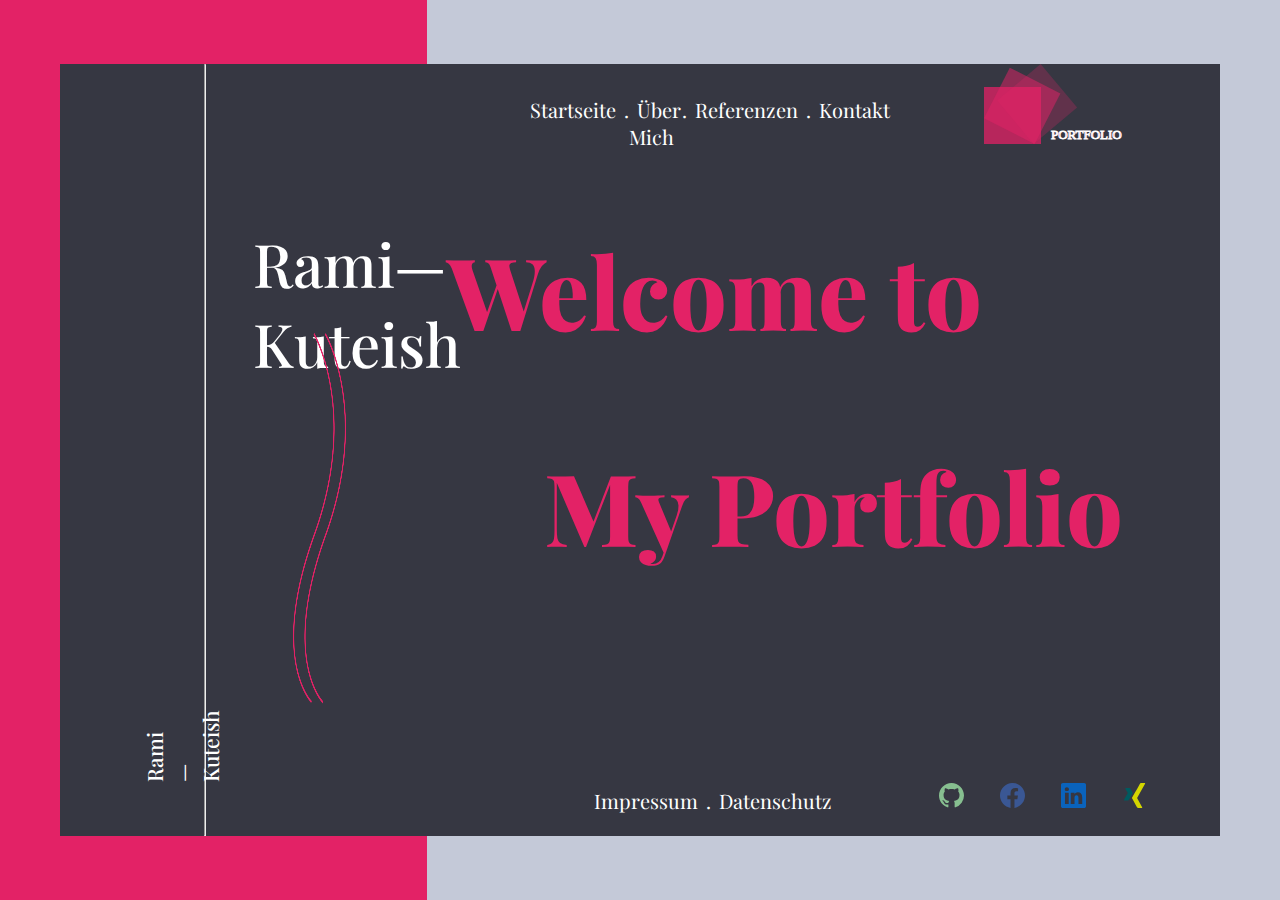
<file: index.html>
<!DOCTYPE html>
<html lang="de">

<head>
  <meta charset="UTF-8">
  <meta name="viewport" content="width=device-width, initial-scale=1.0">
  <meta name="discreption" content="portfolio">
  <title>Portfolio/Start</title>
  <link rel="icon" href="data:," />
  <link rel="stylesheet" href="./css/style.css">
</head>

<body>

  <div class="wrapper">
    <aside></aside>
    <div class="Peacoat">
      <hr>
      <header>
        <nav>
          <ul>
            <li><a href="./html/startseite.html">Startseite</a></li>
            .
            <li><a href="./html/uebermich.html">Über Mich</a></li>
            .
            <li><a href="./html/referenzen.html">Referenzen</a></li>
            .
            <li><a href="./html/kontakt.html">Kontakt</a></li>
          </ul>
        </nav>
        <div class="logo"><svg xmlns="http://www.w3.org/2000/svg" width="144" height="80" viewBox="0 0 144 80">
            <g id="Gruppe_20" data-name="Gruppe 20" transform="translate(-1600 -80)">
              <rect id="Rechteck_12" data-name="Rechteck 12" width="57" height="57" transform="translate(1600 103)"
                fill="rgba(227,34,102,0.75)" />
              <rect id="Rechteck_13" data-name="Rechteck 13" width="56.785" height="56.785"
                transform="matrix(0.891, 0.454, -0.454, 0.891, 1625.78, 83.625)" fill="rgba(227,34,102,0.5)" />
              <text id="Portfolio" transform="translate(1667 155)" fill="#e32266" stroke="#fff" stroke-width="1"
                font-size="13" font-family="MicrosoftSansSerif, Microsoft Sans Serif">
                <tspan x="0" y="0">PORTFOLIO</tspan>
              </text>
              <rect id="Rechteck_14" data-name="Rechteck 14" width="56.785" height="56.785"
                transform="translate(1656.63 80) rotate(50)" fill="rgba(227,34,102,0.25)" />
            </g>
          </svg>
        </div>
      </header>
      <div class="img"></div>
      <main>
        <p class="pgroß">Rami—<br>Kuteish</p>
        <h1>Welcome to <br><span>My Portfolio</span></h1>
        <img src="./img/line.png" alt="">
      </main>
      <footer>
        <div class="vertical-text">
          <span>Rami—</span>
          <span>Kuteish</span>
        </div>
        <ul>
          <li><a href="./html/impressum.html">Impressum</a></li>
          .
          <li><a href="./html/datenschutz.html">Datenschutz</a></li>
        </ul>
        <div class="icons">
          <a href="https://github.com/Ramikuteish-eng"><svg xmlns="http://www.w3.org/2000/svg" width="16" height="16"
              fill="currentColor" class="bi bi-github" viewBox="0 0 16 16">
              <path
                d="M8 0C3.58 0 0 3.58 0 8c0 3.54 2.29 6.53 5.47 7.59.4.07.55-.17.55-.38 0-.19-.01-.82-.01-1.49-2.01.37-2.53-.49-2.69-.94-.09-.23-.48-.94-.82-1.13-.28-.15-.68-.52-.01-.53.63-.01 1.08.58 1.23.82.72 1.21 1.87.87 2.33.66.07-.52.28-.87.51-1.07-1.78-.2-3.64-.89-3.64-3.95 0-.87.31-1.59.82-2.15-.08-.2-.36-1.02.08-2.12 0 0 .67-.21 2.2.82.64-.18 1.32-.27 2-.27s1.36.09 2 .27c1.53-1.04 2.2-.82 2.2-.82.44 1.1.16 1.92.08 2.12.51.56.82 1.27.82 2.15 0 3.07-1.87 3.75-3.65 3.95.29.25.54.73.54 1.48 0 1.07-.01 1.93-.01 2.2 0 .21.15.46.55.38A8.01 8.01 0 0 0 16 8c0-4.42-3.58-8-8-8" />
            </svg></a>
          <a href="https://facebook.com/"><svg xmlns="http://www.w3.org/2000/svg" width="16" height="16"
              fill="currentColor" class="bi bi-facebook" viewBox="0 0 16 16">
              <path
                d="M16 8.049c0-4.446-3.582-8.05-8-8.05C3.58 0-.002 3.603-.002 8.05c0 4.017 2.926 7.347 6.75 7.951v-5.625h-2.03V8.05H6.75V6.275c0-2.017 1.195-3.131 3.022-3.131.876 0 1.791.157 1.791.157v1.98h-1.009c-.993 0-1.303.621-1.303 1.258v1.51h2.218l-.354 2.326H9.25V16c3.824-.604 6.75-3.934 6.75-7.951" />
            </svg></a>
          <a href="https://www.linkedin.com/in/rami-kuteish-6aba45233/"><svg xmlns="http://www.w3.org/2000/svg"
              width="16" height="16" fill="currentColor" class="bi bi-linkedin" viewBox="0 0 16 16">
              <path
                d="M0 1.146C0 .513.526 0 1.175 0h13.65C15.474 0 16 .513 16 1.146v13.708c0 .633-.526 1.146-1.175 1.146H1.175C.526 16 0 15.487 0 14.854zm4.943 12.248V6.169H2.542v7.225zm-1.2-8.212c.837 0 1.358-.554 1.358-1.248-.015-.709-.52-1.248-1.342-1.248S2.4 3.226 2.4 3.934c0 .694.521 1.248 1.327 1.248zm4.908 8.212V9.359c0-.216.016-.432.08-.586.173-.431.568-.878 1.232-.878.869 0 1.216.662 1.216 1.634v3.865h2.401V9.25c0-2.22-1.184-3.252-2.764-3.252-1.274 0-1.845.7-2.165 1.193v.025h-.016l.016-.025V6.169h-2.4c.03.678 0 7.225 0 7.225z" />
            </svg></a>
            <a href="https://www.xing.com/profile/Rami_Kuteish/web_profiles?sc_o=navigation_profile_icon&sc_o_PropActionOrigin=navigation_neffi_100&expandNeffi=true"><svg xmlns="http://www.w3.org/2000/svg" width="2128" height="2500" viewBox="426.896 102.499 170.207 200" id="xing">
              <path fill="#005a5f" d="M442.394 142c-1.736 0-3.197.61-3.934 1.803-.76 1.231-.645 2.818.166 4.424l19.503 33.761c.033.064.033.105 0 .164l-30.648 54.084c-.799 1.592-.76 3.191 0 4.425.736 1.187 2.033 1.966 3.771 1.966h28.844c4.312 0 6.393-2.91 7.867-5.57 0 0 29.973-53.01 31.14-55.068-.118-.19-19.83-34.58-19.83-34.58-1.439-2.557-3.606-5.41-8.03-5.41h-28.849z"></path>
              <path fill="#d4d600" d="M563.574 102.501c-4.309 0-6.176 2.714-7.723 5.494 0 0-62.14 110.2-64.188 113.818.105.196 40.984 75.191 40.984 75.191 1.432 2.558 3.641 5.494 8.06 5.494h28.81c1.738 0 3.096-.654 3.828-1.843.77-1.23.748-2.857-.059-4.458l-40.664-74.295a.167.167 0 0 1 0-.189l63.863-112.92c.803-1.594.82-3.22.061-4.452-.736-1.188-2.098-1.843-3.836-1.843h-29.139v.002h.003z"></path>
            </svg>
            </a>
        </div>
      </footer>
    </div>
  </div>

</body>

</html>
</file>
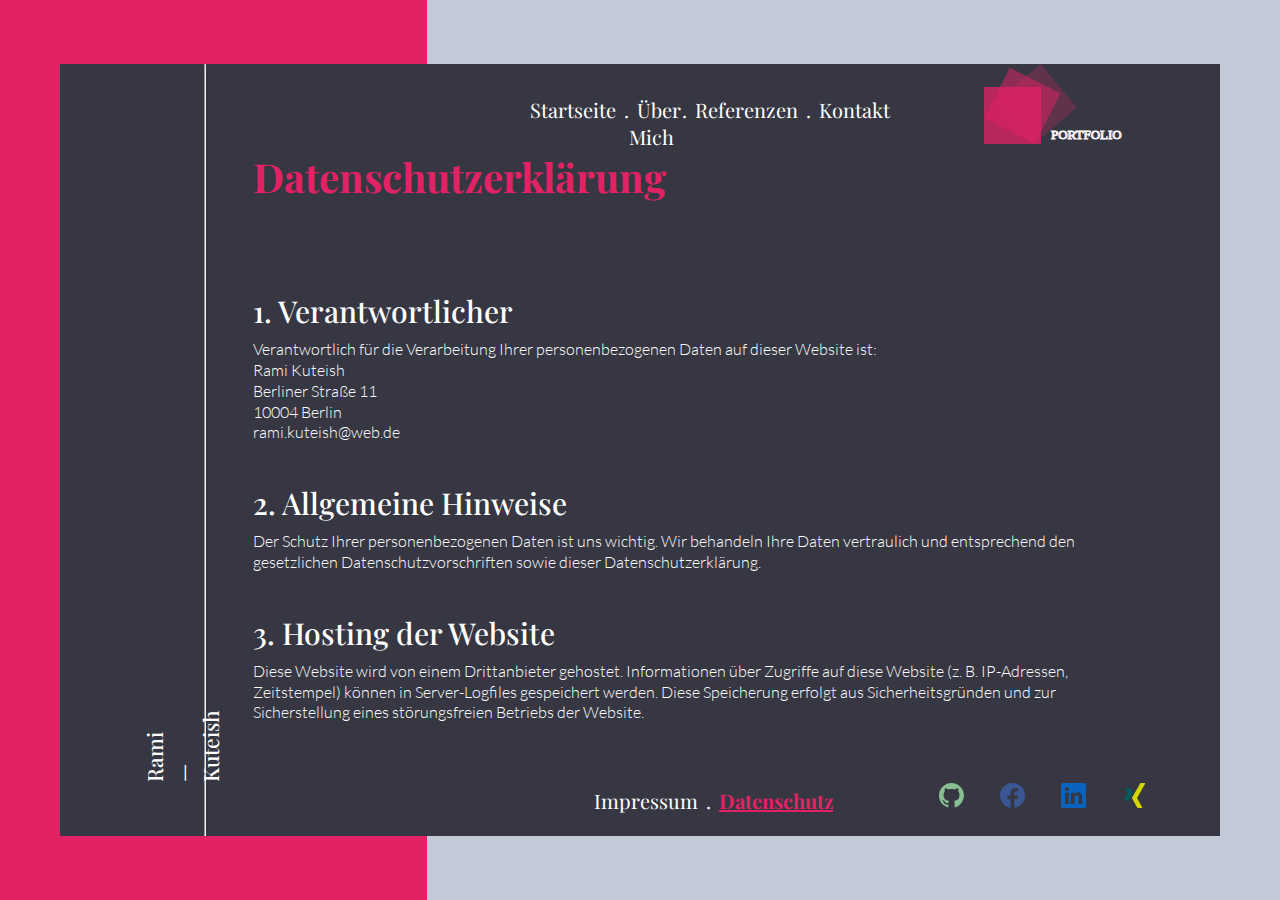
<file: html/datenschutz.html>
<!DOCTYPE html>
<html lang="de">

<head>
  <meta charset="UTF-8">
  <meta name="viewport" content="width=device-width, initial-scale=1.0">
  <meta name="discreption" content="portfolio">
  <title>Datenschutz</title>
  <link rel="stylesheet" href="../css/datenschutz.css">
</head>

<body>

  <div class="wrapper">
    <aside></aside>
    <div class="Peacoat">
      <hr>
      <header>
        <nav>
          <ul>
            <li><a href="./startseite.html">Startseite</a></li>
            .
            <li><a href="./uebermich.html">Über Mich</a></li>
            .
            <li><a href="./referenzen.html">Referenzen</a></li>
            .
            <li><a href="./kontakt.html">Kontakt</a></li>
          </ul>
        </nav>
        <div class="logo"><svg xmlns="http://www.w3.org/2000/svg" width="144" height="80" viewBox="0 0 144 80">
            <g id="Gruppe_20" data-name="Gruppe 20" transform="translate(-1600 -80)">
              <rect id="Rechteck_12" data-name="Rechteck 12" width="57" height="57" transform="translate(1600 103)"
                fill="rgba(227,34,102,0.75)" />
              <rect id="Rechteck_13" data-name="Rechteck 13" width="56.785" height="56.785"
                transform="matrix(0.891, 0.454, -0.454, 0.891, 1625.78, 83.625)" fill="rgba(227,34,102,0.5)" />
              <text id="Portfolio" transform="translate(1667 155)" fill="#e32266" stroke="#fff" stroke-width="1"
                font-size="13" font-family="MicrosoftSansSerif, Microsoft Sans Serif">
                <tspan x="0" y="0">PORTFOLIO</tspan>
              </text>
              <rect id="Rechteck_14" data-name="Rechteck 14" width="56.785" height="56.785"
                transform="translate(1656.63 80) rotate(50)" fill="rgba(227,34,102,0.25)" />
            </g>
          </svg>
        </div>
      </header>
      <main>
        <h2>Datenschutzerklärung</h2>
        <div>
          <h3>1. Verantwortlicher</h3>
          <p>Verantwortlich für die Verarbeitung Ihrer personenbezogenen Daten auf dieser Website ist: <br>
            Rami Kuteish <br>
            Berliner Straße 11 <br>
            10004 Berlin <br>
            rami.kuteish@web.de
          </p>
          <h3>2. Allgemeine Hinweise</h3>
          <p>Der Schutz Ihrer personenbezogenen Daten ist uns wichtig. Wir behandeln Ihre Daten vertraulich und
            entsprechend den gesetzlichen Datenschutzvorschriften sowie dieser Datenschutzerklärung.</p>
          <h3>3. Hosting der Website</h3>
          <p>Diese Website wird von einem Drittanbieter gehostet. Informationen über Zugriffe auf diese Website (z. B.
            IP-Adressen, Zeitstempel) können in Server-Logfiles gespeichert werden. Diese Speicherung erfolgt aus
            Sicherheitsgründen und zur Sicherstellung eines störungsfreien Betriebs der Website.</p>
          <h3>4. Verwendung von Google Fonts</h3>
          <p>Diese Website verwendet Schriftarten von "Google Fonts", einem Dienst von Google Ireland Limited, Gordon
            House, Barrow Street, Dublin 4, Irland. Beim Laden der Schriftarten wird Ihre IP-Adresse an Google
            übermittelt. Weitere Informationen zum Datenschutz von Google finden Sie unter:
            <a href="https://policies.google.com/privacy" target="_blank">https://policies.google.com/privacy</a>.</p>
          <h3>5. Kontaktformular und E-Mail-Kontakt</h3>
          <p>Wenn Sie über das Kontaktformular oder per E-Mail mit uns in Kontakt treten, speichern wir Ihre Angaben (z.
            B. Name, E-Mail-Adresse und Nachricht), um Ihre Anfrage zu bearbeiten. Diese Daten werden nicht ohne Ihre
            Einwilligung an Dritte weitergegeben und nach abgeschlossener Bearbeitung gelöscht, sofern keine
            gesetzlichen Aufbewahrungspflichten bestehen.</p>
          <h3>6. Rechte der betroffenen Personen</h3>
          <p>Sie haben das Recht:</p>
          <ul>
            <li>Auskunft über Ihre gespeicherten Daten zu erhalten (Art. 15 DSGVO).</li>
            <li>Berichtigung unrichtiger oder unvollständiger Daten zu verlangen (Art. 16 DSGVO).</li>
            <li>Löschung Ihrer Daten zu verlangen, sofern keine rechtlichen Aufbewahrungspflichten bestehen (Art. 17 DSGVO).</li>
            <li>Einschränkung der Verarbeitung zu verlangen (Art. 18 DSGVO).</li>
            <li>Widerspruch gegen die Verarbeitung Ihrer Daten einzulegen (Art. 21 DSGVO).</li>
            <li>Datenübertragbarkeit zu verlangen (Art. 20 DSGVO).</li>
          </ul>
          <p>Wenn Sie eines dieser Rechte ausüben möchten, kontaktieren Sie uns bitte unter den oben angegebenen Kontaktdaten.</p>
          <h3>7. Beschwerderecht bei einer Aufsichtsbehörde</h3>
          <p>Falls Sie der Ansicht sind, dass die Verarbeitung Ihrer Daten gegen Datenschutzgesetze verstößt, haben Sie das Recht, sich bei einer Datenschutzaufsichtsbehörde zu beschweren.</p>
          <h3>8. Änderungen der Datenschutzerklärung</h3>
          <p>Wir behalten uns vor, diese Datenschutzerklärung bei Bedarf anzupassen.</p>
        </div>
      </main>
      <footer>
        <div class="vertical-text">
          <span>Rami—</span>
          <span>Kuteish</span>
        </div>
        <ul>
          <li><a href="../html/impressum.html">Impressum</a></li>
          .
          <li><a href="../html/datenschutz.html">Datenschutz</a></li>
        </ul>
        <div class="icons">
          <a href="https://github.com/Ramikuteish-eng"><svg xmlns="http://www.w3.org/2000/svg" width="16" height="16"
              fill="currentColor" class="bi bi-github" viewBox="0 0 16 16">
              <path
                d="M8 0C3.58 0 0 3.58 0 8c0 3.54 2.29 6.53 5.47 7.59.4.07.55-.17.55-.38 0-.19-.01-.82-.01-1.49-2.01.37-2.53-.49-2.69-.94-.09-.23-.48-.94-.82-1.13-.28-.15-.68-.52-.01-.53.63-.01 1.08.58 1.23.82.72 1.21 1.87.87 2.33.66.07-.52.28-.87.51-1.07-1.78-.2-3.64-.89-3.64-3.95 0-.87.31-1.59.82-2.15-.08-.2-.36-1.02.08-2.12 0 0 .67-.21 2.2.82.64-.18 1.32-.27 2-.27s1.36.09 2 .27c1.53-1.04 2.2-.82 2.2-.82.44 1.1.16 1.92.08 2.12.51.56.82 1.27.82 2.15 0 3.07-1.87 3.75-3.65 3.95.29.25.54.73.54 1.48 0 1.07-.01 1.93-.01 2.2 0 .21.15.46.55.38A8.01 8.01 0 0 0 16 8c0-4.42-3.58-8-8-8" />
            </svg></a>
          <a href="https://facebook.com/"><svg xmlns="http://www.w3.org/2000/svg" width="16" height="16"
              fill="currentColor" class="bi bi-facebook" viewBox="0 0 16 16">
              <path
                d="M16 8.049c0-4.446-3.582-8.05-8-8.05C3.58 0-.002 3.603-.002 8.05c0 4.017 2.926 7.347 6.75 7.951v-5.625h-2.03V8.05H6.75V6.275c0-2.017 1.195-3.131 3.022-3.131.876 0 1.791.157 1.791.157v1.98h-1.009c-.993 0-1.303.621-1.303 1.258v1.51h2.218l-.354 2.326H9.25V16c3.824-.604 6.75-3.934 6.75-7.951" />
            </svg></a>
          <a href="https://www.linkedin.com/in/rami-kuteish-6aba45233/"><svg xmlns="http://www.w3.org/2000/svg"
              width="16" height="16" fill="currentColor" class="bi bi-linkedin" viewBox="0 0 16 16">
              <path
                d="M0 1.146C0 .513.526 0 1.175 0h13.65C15.474 0 16 .513 16 1.146v13.708c0 .633-.526 1.146-1.175 1.146H1.175C.526 16 0 15.487 0 14.854zm4.943 12.248V6.169H2.542v7.225zm-1.2-8.212c.837 0 1.358-.554 1.358-1.248-.015-.709-.52-1.248-1.342-1.248S2.4 3.226 2.4 3.934c0 .694.521 1.248 1.327 1.248zm4.908 8.212V9.359c0-.216.016-.432.08-.586.173-.431.568-.878 1.232-.878.869 0 1.216.662 1.216 1.634v3.865h2.401V9.25c0-2.22-1.184-3.252-2.764-3.252-1.274 0-1.845.7-2.165 1.193v.025h-.016l.016-.025V6.169h-2.4c.03.678 0 7.225 0 7.225z" />
            </svg></a>
            <a href="https://www.xing.com/profile/Rami_Kuteish/web_profiles?sc_o=navigation_profile_icon&sc_o_PropActionOrigin=navigation_neffi_100&expandNeffi=true"><svg xmlns="http://www.w3.org/2000/svg" width="2128" height="2500" viewBox="426.896 102.499 170.207 200" id="xing">
              <path fill="#005a5f" d="M442.394 142c-1.736 0-3.197.61-3.934 1.803-.76 1.231-.645 2.818.166 4.424l19.503 33.761c.033.064.033.105 0 .164l-30.648 54.084c-.799 1.592-.76 3.191 0 4.425.736 1.187 2.033 1.966 3.771 1.966h28.844c4.312 0 6.393-2.91 7.867-5.57 0 0 29.973-53.01 31.14-55.068-.118-.19-19.83-34.58-19.83-34.58-1.439-2.557-3.606-5.41-8.03-5.41h-28.849z"></path>
              <path fill="#d4d600" d="M563.574 102.501c-4.309 0-6.176 2.714-7.723 5.494 0 0-62.14 110.2-64.188 113.818.105.196 40.984 75.191 40.984 75.191 1.432 2.558 3.641 5.494 8.06 5.494h28.81c1.738 0 3.096-.654 3.828-1.843.77-1.23.748-2.857-.059-4.458l-40.664-74.295a.167.167 0 0 1 0-.189l63.863-112.92c.803-1.594.82-3.22.061-4.452-.736-1.188-2.098-1.843-3.836-1.843h-29.139v.002h.003z"></path>
            </svg>
            </a>
        </div>
      </footer>
    </div>
  </div>

</body>

</html>
</file>
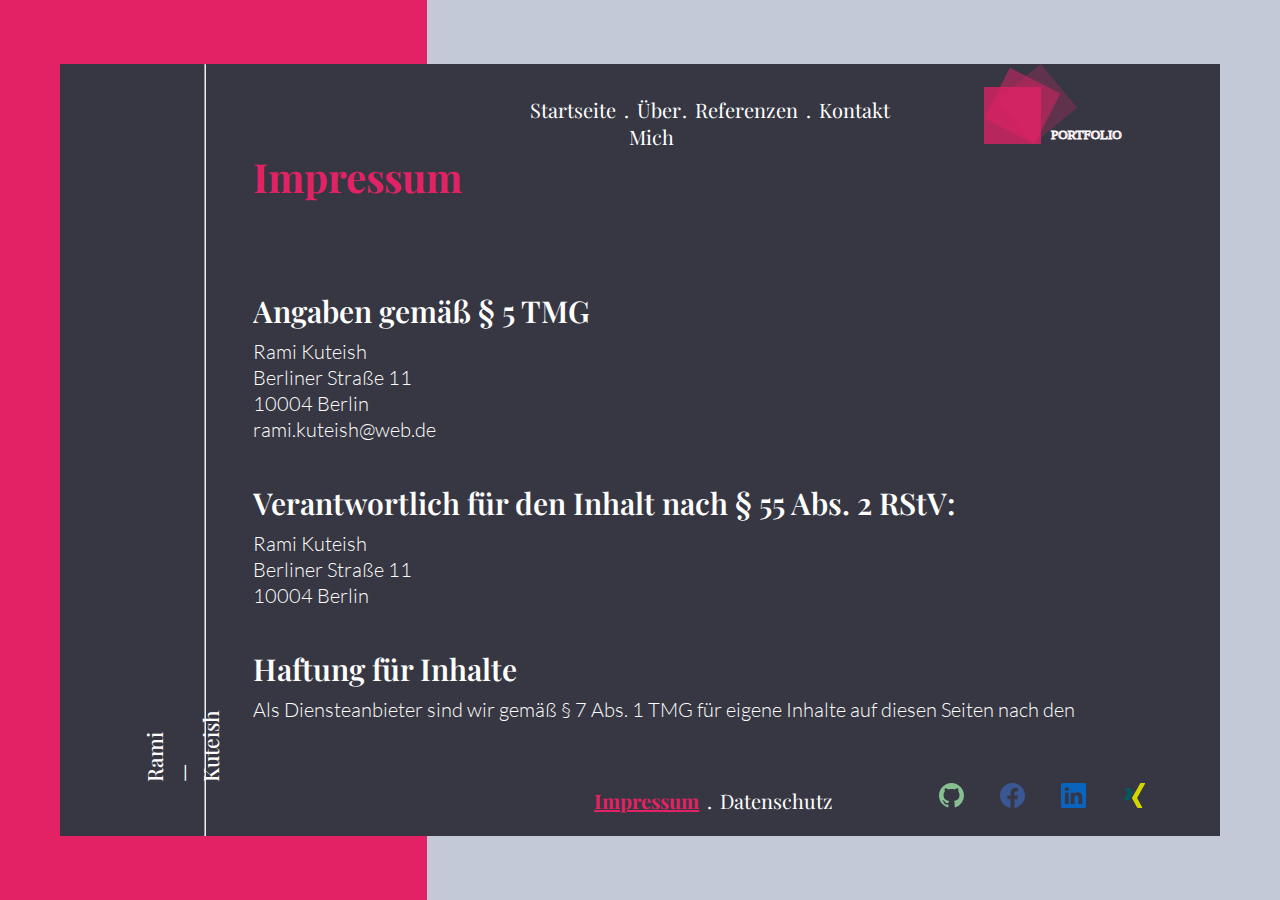
<file: html/impressum.html>
<!DOCTYPE html>
<html lang="de">

<head>
  <meta charset="UTF-8">
  <meta name="viewport" content="width=device-width, initial-scale=1.0">
  <meta name="discreption" content="portfolio">
  <title>Impressum</title>
  <link rel="stylesheet" href="../css/impressum.css">
</head>

<body>

  <div class="wrapper">
    <aside></aside>
    <div class="Peacoat">
      <hr>
      <header>
        <nav>
          <ul>
            <li><a href="./startseite.html">Startseite</a></li>
            .
            <li><a href="./uebermich.html">Über Mich</a></li>
            .
            <li><a href="./referenzen.html">Referenzen</a></li>
            .
            <li><a href="./kontakt.html">Kontakt</a></li>
          </ul>
        </nav>
        <div class="logo"><svg xmlns="http://www.w3.org/2000/svg" width="144" height="80" viewBox="0 0 144 80">
            <g id="Gruppe_20" data-name="Gruppe 20" transform="translate(-1600 -80)">
              <rect id="Rechteck_12" data-name="Rechteck 12" width="57" height="57" transform="translate(1600 103)"
                fill="rgba(227,34,102,0.75)" />
              <rect id="Rechteck_13" data-name="Rechteck 13" width="56.785" height="56.785"
                transform="matrix(0.891, 0.454, -0.454, 0.891, 1625.78, 83.625)" fill="rgba(227,34,102,0.5)" />
              <text id="Portfolio" transform="translate(1667 155)" fill="#e32266" stroke="#fff" stroke-width="1"
                font-size="13" font-family="MicrosoftSansSerif, Microsoft Sans Serif">
                <tspan x="0" y="0">PORTFOLIO</tspan>
              </text>
              <rect id="Rechteck_14" data-name="Rechteck 14" width="56.785" height="56.785"
                transform="translate(1656.63 80) rotate(50)" fill="rgba(227,34,102,0.25)" />
            </g>
          </svg>
        </div>
      </header>
      <main>
        <h2>Impressum</h2>
        <div>
          <h3>Angaben gemäß § 5 TMG</h3>
          <p>
            Rami Kuteish <br>
            Berliner Straße 11 <br>
            10004 Berlin <br>
            rami.kuteish@web.de
          </p>
          <h3>Verantwortlich für den Inhalt nach § 55 Abs. 2 RStV:</h3>
          <p>Rami Kuteish <br>
            Berliner Straße 11 <br>
            10004 Berlin
          </p>
          <h3>Haftung für Inhalte</h3>
          <p>Als Diensteanbieter sind wir gemäß § 7 Abs. 1 TMG für eigene Inhalte auf diesen Seiten nach den allgemeinen
            Gesetzen verantwortlich. Nach §§ 8 bis 10 TMG sind wir als Diensteanbieter jedoch nicht verpflichtet,
            übermittelte oder gespeicherte fremde Informationen zu überwachen oder nach Umständen zu forschen, die auf
            eine rechtswidrige Tätigkeit hinweisen.
            <br>
            Verpflichtungen zur Entfernung oder Sperrung der Nutzung von Informationen nach den allgemeinen Gesetzen
            bleiben hiervon unberührt. Eine diesbezügliche Haftung ist jedoch erst ab dem Zeitpunkt der Kenntnis einer
            konkreten Rechtsverletzung möglich. Bei Bekanntwerden von entsprechenden Rechtsverletzungen werden wir diese
            Inhalte umgehend entfernen.
          </p>
          <h3>Haftung für Links</h3>
          <p>Unser Angebot enthält Links zu externen Websites Dritter, auf deren Inhalte wir keinen Einfluss haben.
            Deshalb können wir für diese fremden Inhalte auch keine Gewähr übernehmen. Für die Inhalte der verlinkten
            Seiten ist stets der jeweilige Anbieter oder Betreiber der Seiten verantwortlich. Bei Bekanntwerden von
            Rechtsverletzungen werden wir derartige Links umgehend entfernen.</p>
          <h3>Urheberrecht</h3>
          <p>Die durch den Seitenbetreiber erstellten Inhalte und Werke auf diesen Seiten unterliegen dem deutschen
            Urheberrecht. Die Vervielfältigung, Bearbeitung, Verbreitung und jede Art der Verwertung außerhalb der
            Grenzen des Urheberrechtes bedürfen der schriftlichen Zustimmung des jeweiligen Autors bzw. Erstellers.
            Downloads und Kopien dieser Seite sind nur für den privaten, nicht kommerziellen Gebrauch gestattet.
            <br>
            Soweit die Inhalte auf dieser Seite nicht vom Betreiber erstellt wurden, werden die Urheberrechte Dritter
            beachtet. Insbesondere werden Inhalte Dritter als solche gekennzeichnet. Sollten Sie trotzdem auf eine
            Urheberrechtsverletzung aufmerksam werden, bitten wir um einen entsprechenden Hinweis. Bei Bekanntwerden von
            Rechtsverletzungen werden wir derartige Inhalte umgehend entfernen.
          </p>
        </div>
      </main>
      <footer>
        <div class="vertical-text">
          <span>Rami—</span>
          <span>Kuteish</span>
        </div>
        <ul>
          <li><a href="../html/impressum.html">Impressum</a></li>
          .
          <li><a href="../html/datenschutz.html">Datenschutz</a></li>
        </ul>
        <div class="icons">
          <a href="https://github.com/Ramikuteish-eng"><svg xmlns="http://www.w3.org/2000/svg" width="16" height="16"
              fill="currentColor" class="bi bi-github" viewBox="0 0 16 16">
              <path
                d="M8 0C3.58 0 0 3.58 0 8c0 3.54 2.29 6.53 5.47 7.59.4.07.55-.17.55-.38 0-.19-.01-.82-.01-1.49-2.01.37-2.53-.49-2.69-.94-.09-.23-.48-.94-.82-1.13-.28-.15-.68-.52-.01-.53.63-.01 1.08.58 1.23.82.72 1.21 1.87.87 2.33.66.07-.52.28-.87.51-1.07-1.78-.2-3.64-.89-3.64-3.95 0-.87.31-1.59.82-2.15-.08-.2-.36-1.02.08-2.12 0 0 .67-.21 2.2.82.64-.18 1.32-.27 2-.27s1.36.09 2 .27c1.53-1.04 2.2-.82 2.2-.82.44 1.1.16 1.92.08 2.12.51.56.82 1.27.82 2.15 0 3.07-1.87 3.75-3.65 3.95.29.25.54.73.54 1.48 0 1.07-.01 1.93-.01 2.2 0 .21.15.46.55.38A8.01 8.01 0 0 0 16 8c0-4.42-3.58-8-8-8" />
            </svg></a>
          <a href="https://facebook.com/"><svg xmlns="http://www.w3.org/2000/svg" width="16" height="16"
              fill="currentColor" class="bi bi-facebook" viewBox="0 0 16 16">
              <path
                d="M16 8.049c0-4.446-3.582-8.05-8-8.05C3.58 0-.002 3.603-.002 8.05c0 4.017 2.926 7.347 6.75 7.951v-5.625h-2.03V8.05H6.75V6.275c0-2.017 1.195-3.131 3.022-3.131.876 0 1.791.157 1.791.157v1.98h-1.009c-.993 0-1.303.621-1.303 1.258v1.51h2.218l-.354 2.326H9.25V16c3.824-.604 6.75-3.934 6.75-7.951" />
            </svg></a>
          <a href="https://www.linkedin.com/in/rami-kuteish-6aba45233/"><svg xmlns="http://www.w3.org/2000/svg"
              width="16" height="16" fill="currentColor" class="bi bi-linkedin" viewBox="0 0 16 16">
              <path
                d="M0 1.146C0 .513.526 0 1.175 0h13.65C15.474 0 16 .513 16 1.146v13.708c0 .633-.526 1.146-1.175 1.146H1.175C.526 16 0 15.487 0 14.854zm4.943 12.248V6.169H2.542v7.225zm-1.2-8.212c.837 0 1.358-.554 1.358-1.248-.015-.709-.52-1.248-1.342-1.248S2.4 3.226 2.4 3.934c0 .694.521 1.248 1.327 1.248zm4.908 8.212V9.359c0-.216.016-.432.08-.586.173-.431.568-.878 1.232-.878.869 0 1.216.662 1.216 1.634v3.865h2.401V9.25c0-2.22-1.184-3.252-2.764-3.252-1.274 0-1.845.7-2.165 1.193v.025h-.016l.016-.025V6.169h-2.4c.03.678 0 7.225 0 7.225z" />
            </svg></a>
            <a href="https://www.xing.com/profile/Rami_Kuteish/web_profiles?sc_o=navigation_profile_icon&sc_o_PropActionOrigin=navigation_neffi_100&expandNeffi=true"><svg xmlns="http://www.w3.org/2000/svg" width="2128" height="2500" viewBox="426.896 102.499 170.207 200" id="xing">
              <path fill="#005a5f" d="M442.394 142c-1.736 0-3.197.61-3.934 1.803-.76 1.231-.645 2.818.166 4.424l19.503 33.761c.033.064.033.105 0 .164l-30.648 54.084c-.799 1.592-.76 3.191 0 4.425.736 1.187 2.033 1.966 3.771 1.966h28.844c4.312 0 6.393-2.91 7.867-5.57 0 0 29.973-53.01 31.14-55.068-.118-.19-19.83-34.58-19.83-34.58-1.439-2.557-3.606-5.41-8.03-5.41h-28.849z"></path>
              <path fill="#d4d600" d="M563.574 102.501c-4.309 0-6.176 2.714-7.723 5.494 0 0-62.14 110.2-64.188 113.818.105.196 40.984 75.191 40.984 75.191 1.432 2.558 3.641 5.494 8.06 5.494h28.81c1.738 0 3.096-.654 3.828-1.843.77-1.23.748-2.857-.059-4.458l-40.664-74.295a.167.167 0 0 1 0-.189l63.863-112.92c.803-1.594.82-3.22.061-4.452-.736-1.188-2.098-1.843-3.836-1.843h-29.139v.002h.003z"></path>
            </svg>
            </a>
        </div>
      </footer>
    </div>
  </div>

</body>

</html>
</file>
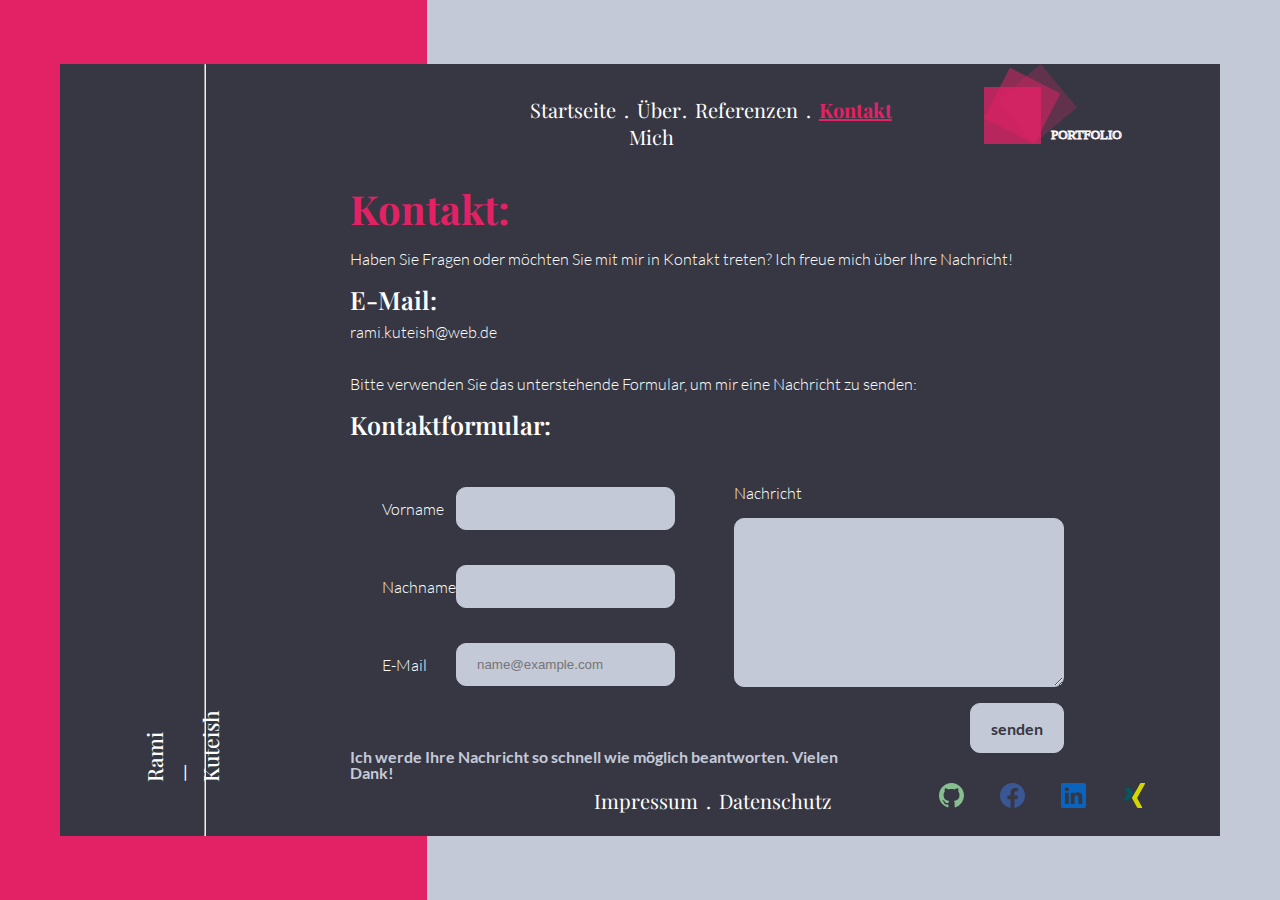
<file: html/kontakt.html>
<!DOCTYPE html>
<html lang="de">

<head>
  <meta charset="UTF-8">
  <meta name="viewport" content="width=device-width, initial-scale=1.0">
  <meta name="discreption" content="portfolio">
  <title>Kontakt</title>
  <link rel="stylesheet" href="../css/kontakt.css">
</head>

<body>

  <div class="wrapper">
    <aside></aside>
    <div class="Peacoat">
      <hr>
      <header>
        <nav>
          <ul>
            <li><a href="./startseite.html">Startseite</a></li>
            .
            <li><a href="./uebermich.html">Über Mich</a></li>
            .
            <li><a href="./referenzen.html">Referenzen</a></li>
            .
            <li><a href="./kontakt.html">Kontakt</a></li>
          </ul>
        </nav>
        <div class="logo"><svg xmlns="http://www.w3.org/2000/svg" width="144" height="80" viewBox="0 0 144 80">
            <g id="Gruppe_20" data-name="Gruppe 20" transform="translate(-1600 -80)">
              <rect id="Rechteck_12" data-name="Rechteck 12" width="57" height="57" transform="translate(1600 103)"
                fill="rgba(227,34,102,0.75)" />
              <rect id="Rechteck_13" data-name="Rechteck 13" width="56.785" height="56.785"
                transform="matrix(0.891, 0.454, -0.454, 0.891, 1625.78, 83.625)" fill="rgba(227,34,102,0.5)" />
              <text id="Portfolio" transform="translate(1667 155)" fill="#e32266" stroke="#fff" stroke-width="1"
                font-size="13" font-family="MicrosoftSansSerif, Microsoft Sans Serif">
                <tspan x="0" y="0">PORTFOLIO</tspan>
              </text>
              <rect id="Rechteck_14" data-name="Rechteck 14" width="56.785" height="56.785"
                transform="translate(1656.63 80) rotate(50)" fill="rgba(227,34,102,0.25)" />
            </g>
          </svg>
        </div>
      </header>
      <main>
        <div class="main_header">
          <h2>Kontakt:</h2>
          <p>Haben Sie Fragen oder möchten Sie mit mir in Kontakt treten? Ich freue mich über Ihre Nachricht!</p>
        </div>
        <div class="main_body">
          <h3>E-Mail:</h3>
          <p>rami.kuteish@web.de</p>
          <br><br>
          <p>Bitte verwenden Sie das unterstehende Formular, um mir eine Nachricht zu senden:</p>
          <form name="Kontaktformular" action="#" method="post">
            <h3>Kontaktformular:</h3>
            <label class="form-label" for="validationCustom01">Vorname</label>
            <input class="form-control" type="text" id="validationCustom01" name="validationCustom01" required>

            <label class="form-label" for="validationCustom02">Nachname</label>
            <input class="form-control" type="text" id="validationCustom02" name="validationCustom02" required>

            <label for="floatingInput">E-Mail</label>
            <input class="form-control" type="email" id="floatingInput" name="floatingInput" placeholder="name@example.com">

            <label class="form-label" for="exampleFormControlTextarea1">Nachricht</label>
            <textarea class="form-control" id="exampleFormControlTextarea1" name="exampleFormControlTextarea1" rows="3"></textarea>

            <button type="submit">senden</button>
            <p>Ich werde Ihre Nachricht so schnell wie möglich beantworten. Vielen Dank!</p>
          </form>
        </div>
      </main>
      <footer>
        <div class="vertical-text">
          <span>Rami—</span>
          <span>Kuteish</span>
        </div>
        <ul>
          <li><a href="../html/impressum.html">Impressum</a></li>
          .
          <li><a href="../html/datenschutz.html">Datenschutz</a></li>
        </ul>
        <div class="icons">
          <a href="https://github.com/Ramikuteish-eng"><svg xmlns="http://www.w3.org/2000/svg" width="16" height="16"
              fill="currentColor" class="bi bi-github" viewBox="0 0 16 16">
              <path
                d="M8 0C3.58 0 0 3.58 0 8c0 3.54 2.29 6.53 5.47 7.59.4.07.55-.17.55-.38 0-.19-.01-.82-.01-1.49-2.01.37-2.53-.49-2.69-.94-.09-.23-.48-.94-.82-1.13-.28-.15-.68-.52-.01-.53.63-.01 1.08.58 1.23.82.72 1.21 1.87.87 2.33.66.07-.52.28-.87.51-1.07-1.78-.2-3.64-.89-3.64-3.95 0-.87.31-1.59.82-2.15-.08-.2-.36-1.02.08-2.12 0 0 .67-.21 2.2.82.64-.18 1.32-.27 2-.27s1.36.09 2 .27c1.53-1.04 2.2-.82 2.2-.82.44 1.1.16 1.92.08 2.12.51.56.82 1.27.82 2.15 0 3.07-1.87 3.75-3.65 3.95.29.25.54.73.54 1.48 0 1.07-.01 1.93-.01 2.2 0 .21.15.46.55.38A8.01 8.01 0 0 0 16 8c0-4.42-3.58-8-8-8" />
            </svg></a>
          <a href="https://facebook.com/"><svg xmlns="http://www.w3.org/2000/svg" width="16" height="16"
              fill="currentColor" class="bi bi-facebook" viewBox="0 0 16 16">
              <path
                d="M16 8.049c0-4.446-3.582-8.05-8-8.05C3.58 0-.002 3.603-.002 8.05c0 4.017 2.926 7.347 6.75 7.951v-5.625h-2.03V8.05H6.75V6.275c0-2.017 1.195-3.131 3.022-3.131.876 0 1.791.157 1.791.157v1.98h-1.009c-.993 0-1.303.621-1.303 1.258v1.51h2.218l-.354 2.326H9.25V16c3.824-.604 6.75-3.934 6.75-7.951" />
            </svg></a>
          <a href="https://www.linkedin.com/in/rami-kuteish-6aba45233/"><svg xmlns="http://www.w3.org/2000/svg"
              width="16" height="16" fill="currentColor" class="bi bi-linkedin" viewBox="0 0 16 16">
              <path
                d="M0 1.146C0 .513.526 0 1.175 0h13.65C15.474 0 16 .513 16 1.146v13.708c0 .633-.526 1.146-1.175 1.146H1.175C.526 16 0 15.487 0 14.854zm4.943 12.248V6.169H2.542v7.225zm-1.2-8.212c.837 0 1.358-.554 1.358-1.248-.015-.709-.52-1.248-1.342-1.248S2.4 3.226 2.4 3.934c0 .694.521 1.248 1.327 1.248zm4.908 8.212V9.359c0-.216.016-.432.08-.586.173-.431.568-.878 1.232-.878.869 0 1.216.662 1.216 1.634v3.865h2.401V9.25c0-2.22-1.184-3.252-2.764-3.252-1.274 0-1.845.7-2.165 1.193v.025h-.016l.016-.025V6.169h-2.4c.03.678 0 7.225 0 7.225z" />
            </svg></a>
            <a href="https://www.xing.com/profile/Rami_Kuteish/web_profiles?sc_o=navigation_profile_icon&sc_o_PropActionOrigin=navigation_neffi_100&expandNeffi=true"><svg xmlns="http://www.w3.org/2000/svg" width="2128" height="2500" viewBox="426.896 102.499 170.207 200" id="xing">
              <path fill="#005a5f" d="M442.394 142c-1.736 0-3.197.61-3.934 1.803-.76 1.231-.645 2.818.166 4.424l19.503 33.761c.033.064.033.105 0 .164l-30.648 54.084c-.799 1.592-.76 3.191 0 4.425.736 1.187 2.033 1.966 3.771 1.966h28.844c4.312 0 6.393-2.91 7.867-5.57 0 0 29.973-53.01 31.14-55.068-.118-.19-19.83-34.58-19.83-34.58-1.439-2.557-3.606-5.41-8.03-5.41h-28.849z"></path>
              <path fill="#d4d600" d="M563.574 102.501c-4.309 0-6.176 2.714-7.723 5.494 0 0-62.14 110.2-64.188 113.818.105.196 40.984 75.191 40.984 75.191 1.432 2.558 3.641 5.494 8.06 5.494h28.81c1.738 0 3.096-.654 3.828-1.843.77-1.23.748-2.857-.059-4.458l-40.664-74.295a.167.167 0 0 1 0-.189l63.863-112.92c.803-1.594.82-3.22.061-4.452-.736-1.188-2.098-1.843-3.836-1.843h-29.139v.002h.003z"></path>
            </svg>
            </a>
        </div>
      </footer>
    </div>
  </div>

</body>

</html>
</file>
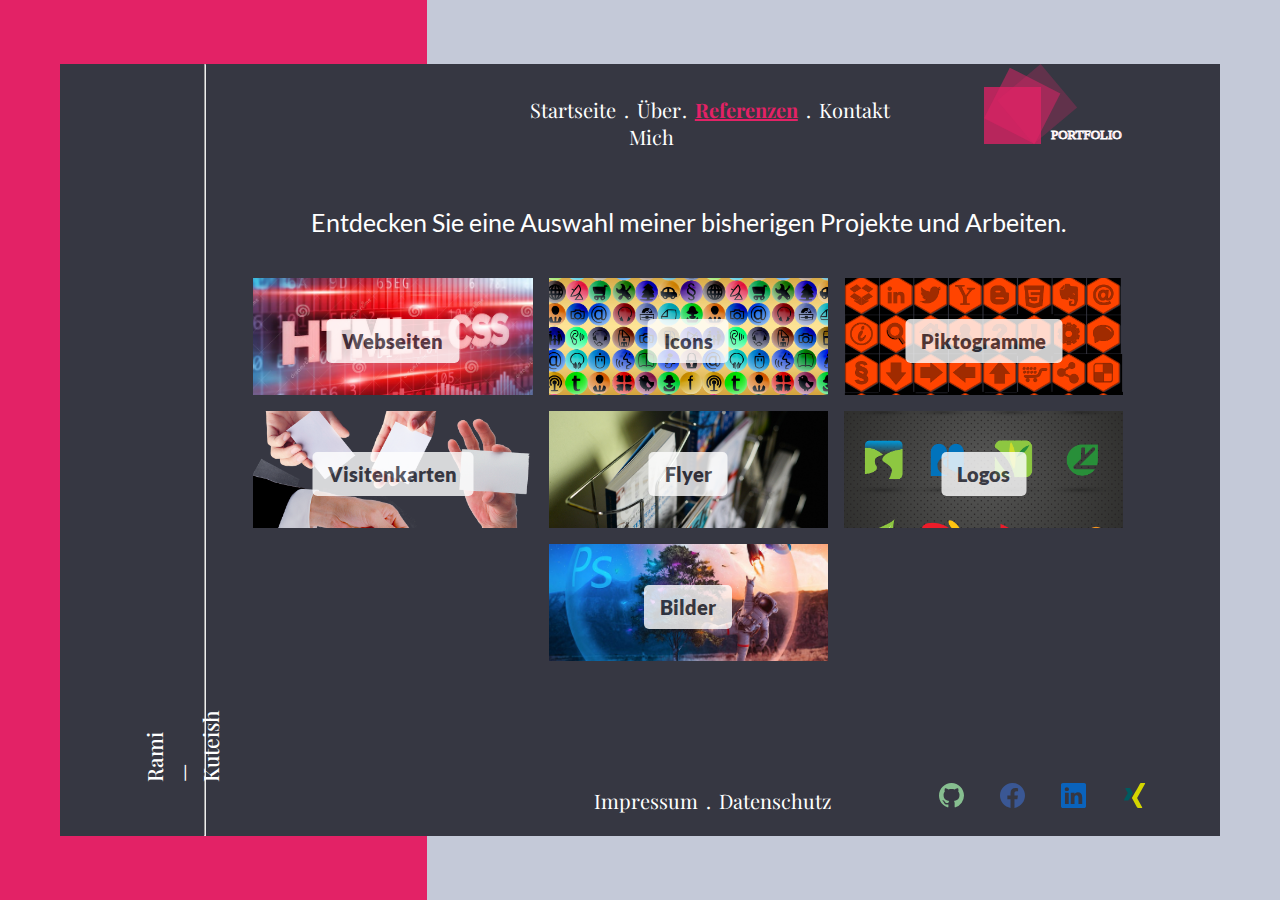
<file: html/referenzen.html>
<!DOCTYPE html>
<html lang="de">

<head>
  <meta charset="UTF-8">
  <meta name="viewport" content="width=device-width, initial-scale=1.0">
  <meta name="discreption" content="portfolio">
  <title>Referenzen</title>
  <link rel="stylesheet" href="../css/referenzen.css">
</head>

<body>

  <div class="wrapper">
    <aside></aside>
    <div class="Peacoat">
      <hr>
      <header>
        <nav>
          <ul>
            <li><a href="./startseite.html">Startseite</a></li>
            .
            <li><a href="./uebermich.html">Über Mich</a></li>
            .
            <li><a href="./referenzen.html">Referenzen</a></li>
            .
            <li><a href="./kontakt.html">Kontakt</a></li>
          </ul>
        </nav>
        <div class="logo"><svg xmlns="http://www.w3.org/2000/svg" width="144" height="80" viewBox="0 0 144 80">
            <g id="Gruppe_20" data-name="Gruppe 20" transform="translate(-1600 -80)">
              <rect id="Rechteck_12" data-name="Rechteck 12" width="57" height="57" transform="translate(1600 103)"
                fill="rgba(227,34,102,0.75)" />
              <rect id="Rechteck_13" data-name="Rechteck 13" width="56.785" height="56.785"
                transform="matrix(0.891, 0.454, -0.454, 0.891, 1625.78, 83.625)" fill="rgba(227,34,102,0.5)" />
              <text id="Portfolio" transform="translate(1667 155)" fill="#e32266" stroke="#fff" stroke-width="1"
                font-size="13" font-family="MicrosoftSansSerif, Microsoft Sans Serif">
                <tspan x="0" y="0">PORTFOLIO</tspan>
              </text>
              <rect id="Rechteck_14" data-name="Rechteck 14" width="56.785" height="56.785"
                transform="translate(1656.63 80) rotate(50)" fill="rgba(227,34,102,0.25)" />
            </g>
          </svg>
        </div>
      </header>
      <main>
        <p class="ersteSatzReferenzen">Entdecken Sie eine Auswahl meiner bisherigen Projekte und Arbeiten.</p>
        <div class="allblocke">
          <div class="wp-block-button"><a href="./referenzen/webseiten.html">Webseiten</a></div>
          <div class="wp-block-button"><a href="./referenzen/icons.html">Icons</a></div>
          <div class="wp-block-button"><a href="./referenzen/piktogrammee.html">Piktogramme</a></div>
          <div class="wp-block-button"><a href="./referenzen/visitenkarten.html">Visitenkarten</a></div>
          <div class="wp-block-button"><a href="./referenzen/flyer.html">Flyer</a></div>
          <div class="wp-block-button"><a href="./referenzen/logos.html">Logos</a></div>
          <div class="wp-block-button"><a href="./referenzen/bilder.html">Bilder</a></div>
        </div>
      </main>
      <footer>
        <div class="vertical-text">
          <span>Rami—</span>
          <span>Kuteish</span>
        </div>
        <ul>
          <li><a href="../html/impressum.html">Impressum</a></li>
          .
          <li><a href="../html/datenschutz.html">Datenschutz</a></li>
        </ul>
        <div class="icons">
          <a href="https://github.com/Ramikuteish-eng"><svg xmlns="http://www.w3.org/2000/svg" width="16" height="16"
              fill="currentColor" class="bi bi-github" viewBox="0 0 16 16">
              <path
                d="M8 0C3.58 0 0 3.58 0 8c0 3.54 2.29 6.53 5.47 7.59.4.07.55-.17.55-.38 0-.19-.01-.82-.01-1.49-2.01.37-2.53-.49-2.69-.94-.09-.23-.48-.94-.82-1.13-.28-.15-.68-.52-.01-.53.63-.01 1.08.58 1.23.82.72 1.21 1.87.87 2.33.66.07-.52.28-.87.51-1.07-1.78-.2-3.64-.89-3.64-3.95 0-.87.31-1.59.82-2.15-.08-.2-.36-1.02.08-2.12 0 0 .67-.21 2.2.82.64-.18 1.32-.27 2-.27s1.36.09 2 .27c1.53-1.04 2.2-.82 2.2-.82.44 1.1.16 1.92.08 2.12.51.56.82 1.27.82 2.15 0 3.07-1.87 3.75-3.65 3.95.29.25.54.73.54 1.48 0 1.07-.01 1.93-.01 2.2 0 .21.15.46.55.38A8.01 8.01 0 0 0 16 8c0-4.42-3.58-8-8-8" />
            </svg></a>
          <a href="https://facebook.com/"><svg xmlns="http://www.w3.org/2000/svg" width="16" height="16"
              fill="currentColor" class="bi bi-facebook" viewBox="0 0 16 16">
              <path
                d="M16 8.049c0-4.446-3.582-8.05-8-8.05C3.58 0-.002 3.603-.002 8.05c0 4.017 2.926 7.347 6.75 7.951v-5.625h-2.03V8.05H6.75V6.275c0-2.017 1.195-3.131 3.022-3.131.876 0 1.791.157 1.791.157v1.98h-1.009c-.993 0-1.303.621-1.303 1.258v1.51h2.218l-.354 2.326H9.25V16c3.824-.604 6.75-3.934 6.75-7.951" />
            </svg></a>
          <a href="https://www.linkedin.com/in/rami-kuteish-6aba45233/"><svg xmlns="http://www.w3.org/2000/svg"
              width="16" height="16" fill="currentColor" class="bi bi-linkedin" viewBox="0 0 16 16">
              <path
                d="M0 1.146C0 .513.526 0 1.175 0h13.65C15.474 0 16 .513 16 1.146v13.708c0 .633-.526 1.146-1.175 1.146H1.175C.526 16 0 15.487 0 14.854zm4.943 12.248V6.169H2.542v7.225zm-1.2-8.212c.837 0 1.358-.554 1.358-1.248-.015-.709-.52-1.248-1.342-1.248S2.4 3.226 2.4 3.934c0 .694.521 1.248 1.327 1.248zm4.908 8.212V9.359c0-.216.016-.432.08-.586.173-.431.568-.878 1.232-.878.869 0 1.216.662 1.216 1.634v3.865h2.401V9.25c0-2.22-1.184-3.252-2.764-3.252-1.274 0-1.845.7-2.165 1.193v.025h-.016l.016-.025V6.169h-2.4c.03.678 0 7.225 0 7.225z" />
            </svg></a>
          <a
            href="https://www.xing.com/profile/Rami_Kuteish/web_profiles?sc_o=navigation_profile_icon&sc_o_PropActionOrigin=navigation_neffi_100&expandNeffi=true"><svg
              xmlns="http://www.w3.org/2000/svg" width="2128" height="2500" viewBox="426.896 102.499 170.207 200"
              id="xing">
              <path fill="#005a5f"
                d="M442.394 142c-1.736 0-3.197.61-3.934 1.803-.76 1.231-.645 2.818.166 4.424l19.503 33.761c.033.064.033.105 0 .164l-30.648 54.084c-.799 1.592-.76 3.191 0 4.425.736 1.187 2.033 1.966 3.771 1.966h28.844c4.312 0 6.393-2.91 7.867-5.57 0 0 29.973-53.01 31.14-55.068-.118-.19-19.83-34.58-19.83-34.58-1.439-2.557-3.606-5.41-8.03-5.41h-28.849z">
              </path>
              <path fill="#d4d600"
                d="M563.574 102.501c-4.309 0-6.176 2.714-7.723 5.494 0 0-62.14 110.2-64.188 113.818.105.196 40.984 75.191 40.984 75.191 1.432 2.558 3.641 5.494 8.06 5.494h28.81c1.738 0 3.096-.654 3.828-1.843.77-1.23.748-2.857-.059-4.458l-40.664-74.295a.167.167 0 0 1 0-.189l63.863-112.92c.803-1.594.82-3.22.061-4.452-.736-1.188-2.098-1.843-3.836-1.843h-29.139v.002h.003z">
              </path>
            </svg>
          </a>
        </div>
      </footer>
    </div>
  </div>

</body>

</html>
</file>
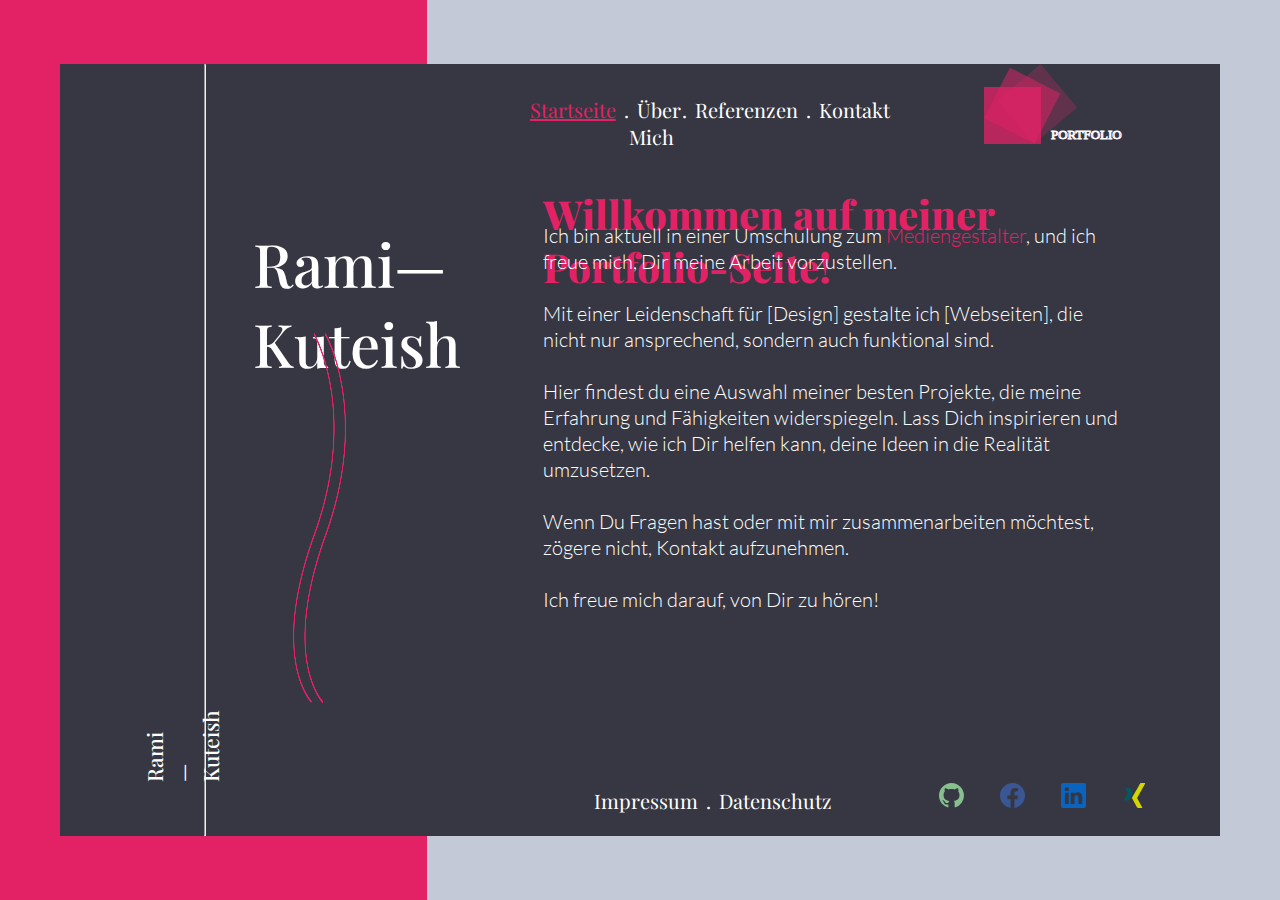
<file: html/startseite.html>
<!DOCTYPE html>
<html lang="de">

<head>
  <meta charset="UTF-8">
  <meta name="viewport" content="width=device-width, initial-scale=1.0">
  <meta name="discreption" content="portfolio">
  <title>Start</title>
  <link rel="stylesheet" href="../css/startseite.css">
</head>

<body>

  <div class="wrapper">
    <aside></aside>
    <div class="Peacoat">
      <hr>
      <header>
        <nav>
          <ul>
            <li><a href="./startseite.html">Startseite</a></li>
            .
            <li><a href="./uebermich.html">Über Mich</a></li>
            .
            <li><a href="./referenzen.html">Referenzen</a></li>
            .
            <li><a href="./kontakt.html">Kontakt</a></li>
          </ul>
        </nav>
        <div class="logo"><svg xmlns="http://www.w3.org/2000/svg" width="144" height="80" viewBox="0 0 144 80">
            <g id="Gruppe_20" data-name="Gruppe 20" transform="translate(-1600 -80)">
              <rect id="Rechteck_12" data-name="Rechteck 12" width="57" height="57" transform="translate(1600 103)"
                fill="rgba(227,34,102,0.75)" />
              <rect id="Rechteck_13" data-name="Rechteck 13" width="56.785" height="56.785"
                transform="matrix(0.891, 0.454, -0.454, 0.891, 1625.78, 83.625)" fill="rgba(227,34,102,0.5)" />
              <text id="Portfolio" transform="translate(1667 155)" fill="#e32266" stroke="#fff" stroke-width="1"
                font-size="13" font-family="MicrosoftSansSerif, Microsoft Sans Serif">
                <tspan x="0" y="0">PORTFOLIO</tspan>
              </text>
              <rect id="Rechteck_14" data-name="Rechteck 14" width="56.785" height="56.785"
                transform="translate(1656.63 80) rotate(50)" fill="rgba(227,34,102,0.25)" />
            </g>
          </svg>
        </div>
      </header>
      <main>
        <p class="pgroß">Rami—<br>Kuteish</p>
        <h1>Willkommen auf meiner Portfolio-Seite!</h1>
        <p class="satzmitig">
          Ich bin aktuell in einer Umschulung zum <span>Mediengestalter</span>, und ich freue mich, Dir meine Arbeit
          vorzustellen.
          <br><br>
          Mit einer Leidenschaft für [Design] gestalte ich [Webseiten], die nicht nur ansprechend, sondern auch
          funktional sind.
          <br><br>
          Hier findest du eine Auswahl meiner besten Projekte, die meine Erfahrung und Fähigkeiten widerspiegeln. Lass
          Dich inspirieren und entdecke, wie ich Dir helfen kann, deine Ideen in die Realität umzusetzen.
          <br><br>
          Wenn Du Fragen hast oder mit mir zusammenarbeiten möchtest, zögere nicht, Kontakt aufzunehmen.
          <br><br>
          Ich freue mich darauf, von Dir zu hören!
        </p>
        <img src="../img/line.png" alt="">
      </main>
      <footer>
        <div class="vertical-text">
          <span>Rami—</span>
          <span>Kuteish</span>
        </div>
        <ul>
          <li><a href="../html/impressum.html">Impressum</a></li>
          .
          <li><a href="../html/datenschutz.html">Datenschutz</a></li>
        </ul>
        <div class="icons">
          <a href="https://github.com/Ramikuteish-eng"><svg xmlns="http://www.w3.org/2000/svg" width="16" height="16"
              fill="currentColor" class="bi bi-github" viewBox="0 0 16 16">
              <path
                d="M8 0C3.58 0 0 3.58 0 8c0 3.54 2.29 6.53 5.47 7.59.4.07.55-.17.55-.38 0-.19-.01-.82-.01-1.49-2.01.37-2.53-.49-2.69-.94-.09-.23-.48-.94-.82-1.13-.28-.15-.68-.52-.01-.53.63-.01 1.08.58 1.23.82.72 1.21 1.87.87 2.33.66.07-.52.28-.87.51-1.07-1.78-.2-3.64-.89-3.64-3.95 0-.87.31-1.59.82-2.15-.08-.2-.36-1.02.08-2.12 0 0 .67-.21 2.2.82.64-.18 1.32-.27 2-.27s1.36.09 2 .27c1.53-1.04 2.2-.82 2.2-.82.44 1.1.16 1.92.08 2.12.51.56.82 1.27.82 2.15 0 3.07-1.87 3.75-3.65 3.95.29.25.54.73.54 1.48 0 1.07-.01 1.93-.01 2.2 0 .21.15.46.55.38A8.01 8.01 0 0 0 16 8c0-4.42-3.58-8-8-8" />
            </svg></a>
          <a href="https://facebook.com/"><svg xmlns="http://www.w3.org/2000/svg" width="16" height="16"
              fill="currentColor" class="bi bi-facebook" viewBox="0 0 16 16">
              <path
                d="M16 8.049c0-4.446-3.582-8.05-8-8.05C3.58 0-.002 3.603-.002 8.05c0 4.017 2.926 7.347 6.75 7.951v-5.625h-2.03V8.05H6.75V6.275c0-2.017 1.195-3.131 3.022-3.131.876 0 1.791.157 1.791.157v1.98h-1.009c-.993 0-1.303.621-1.303 1.258v1.51h2.218l-.354 2.326H9.25V16c3.824-.604 6.75-3.934 6.75-7.951" />
            </svg></a>
          <a href="https://www.linkedin.com/in/rami-kuteish-6aba45233/"><svg xmlns="http://www.w3.org/2000/svg"
              width="16" height="16" fill="currentColor" class="bi bi-linkedin" viewBox="0 0 16 16">
              <path
                d="M0 1.146C0 .513.526 0 1.175 0h13.65C15.474 0 16 .513 16 1.146v13.708c0 .633-.526 1.146-1.175 1.146H1.175C.526 16 0 15.487 0 14.854zm4.943 12.248V6.169H2.542v7.225zm-1.2-8.212c.837 0 1.358-.554 1.358-1.248-.015-.709-.52-1.248-1.342-1.248S2.4 3.226 2.4 3.934c0 .694.521 1.248 1.327 1.248zm4.908 8.212V9.359c0-.216.016-.432.08-.586.173-.431.568-.878 1.232-.878.869 0 1.216.662 1.216 1.634v3.865h2.401V9.25c0-2.22-1.184-3.252-2.764-3.252-1.274 0-1.845.7-2.165 1.193v.025h-.016l.016-.025V6.169h-2.4c.03.678 0 7.225 0 7.225z" />
            </svg></a>
          <a
            href="https://www.xing.com/profile/Rami_Kuteish/web_profiles?sc_o=navigation_profile_icon&sc_o_PropActionOrigin=navigation_neffi_100&expandNeffi=true"><svg
              xmlns="http://www.w3.org/2000/svg" width="2128" height="2500" viewBox="426.896 102.499 170.207 200"
              id="xing">
              <path fill="#005a5f"
                d="M442.394 142c-1.736 0-3.197.61-3.934 1.803-.76 1.231-.645 2.818.166 4.424l19.503 33.761c.033.064.033.105 0 .164l-30.648 54.084c-.799 1.592-.76 3.191 0 4.425.736 1.187 2.033 1.966 3.771 1.966h28.844c4.312 0 6.393-2.91 7.867-5.57 0 0 29.973-53.01 31.14-55.068-.118-.19-19.83-34.58-19.83-34.58-1.439-2.557-3.606-5.41-8.03-5.41h-28.849z">
              </path>
              <path fill="#d4d600"
                d="M563.574 102.501c-4.309 0-6.176 2.714-7.723 5.494 0 0-62.14 110.2-64.188 113.818.105.196 40.984 75.191 40.984 75.191 1.432 2.558 3.641 5.494 8.06 5.494h28.81c1.738 0 3.096-.654 3.828-1.843.77-1.23.748-2.857-.059-4.458l-40.664-74.295a.167.167 0 0 1 0-.189l63.863-112.92c.803-1.594.82-3.22.061-4.452-.736-1.188-2.098-1.843-3.836-1.843h-29.139v.002h.003z">
              </path>
            </svg>
          </a>
        </div>
      </footer>
    </div>
  </div>
</body>

</html>
</file>
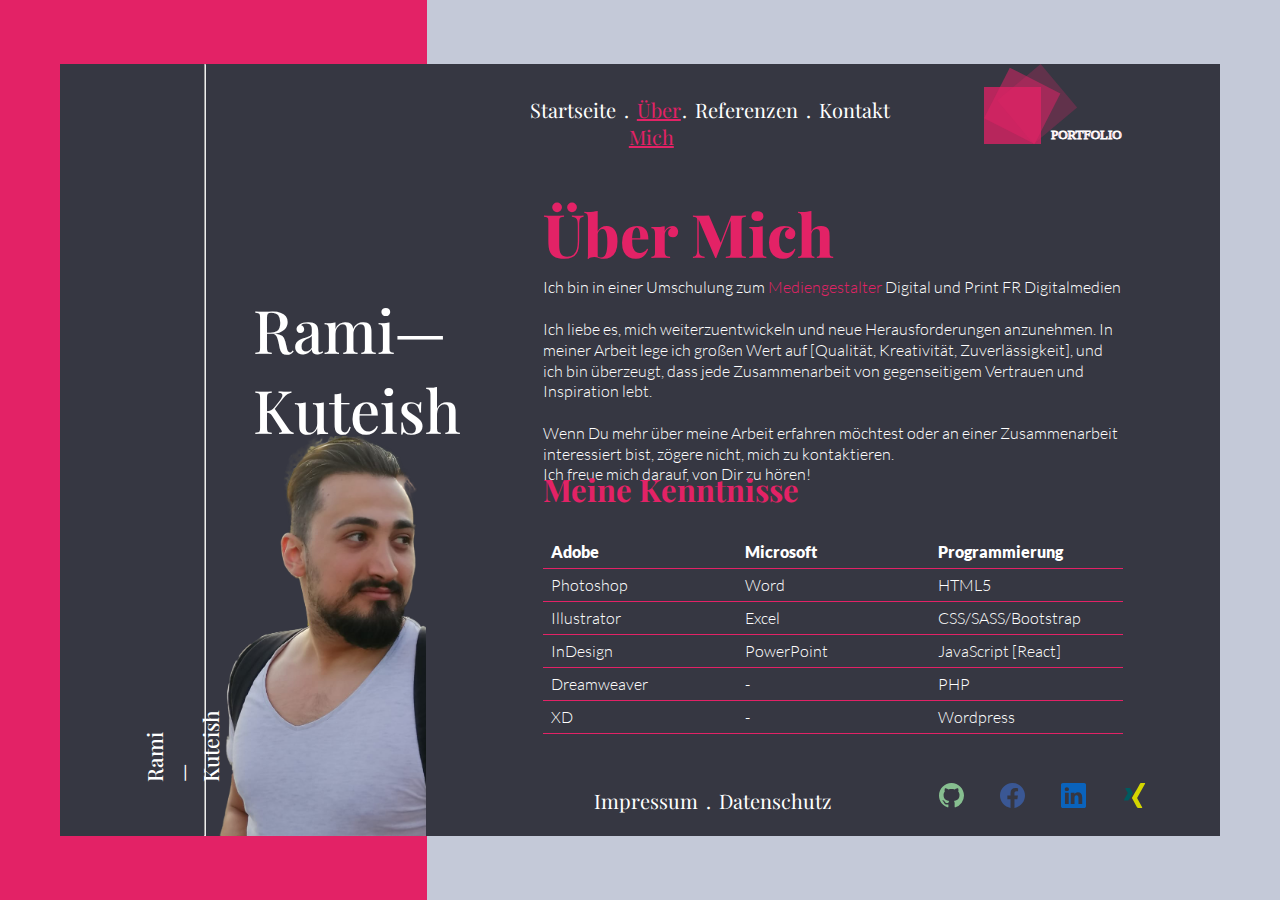
<file: html/uebermich.html>
<!DOCTYPE html>
<html lang="de">

<head>
  <meta charset="UTF-8">
  <meta name="viewport" content="width=device-width, initial-scale=1.0">
  <meta name="discreption" content="portfolio">
  <title>Über Mich</title>
  <link rel="stylesheet" href="../css/üebermich.css">
</head>

<body>

  <div class="wrapper">
    <aside></aside>
    <div class="Peacoat">
      <hr>
      <header>
        <nav>
          <ul>
            <li><a href="./startseite.html">Startseite</a></li>
            .
            <li><a href="./uebermich.html">Über Mich</a></li>
            .
            <li><a href="./referenzen.html">Referenzen</a></li>
            .
            <li><a href="./kontakt.html">Kontakt</a></li>
          </ul>
        </nav>
        <div class="logo"><svg xmlns="http://www.w3.org/2000/svg" width="144" height="80" viewBox="0 0 144 80">
            <g id="Gruppe_20" data-name="Gruppe 20" transform="translate(-1600 -80)">
              <rect id="Rechteck_12" data-name="Rechteck 12" width="57" height="57" transform="translate(1600 103)"
                fill="rgba(227,34,102,0.75)" />
              <rect id="Rechteck_13" data-name="Rechteck 13" width="56.785" height="56.785"
                transform="matrix(0.891, 0.454, -0.454, 0.891, 1625.78, 83.625)" fill="rgba(227,34,102,0.5)" />
              <text id="Portfolio" transform="translate(1667 155)" fill="#e32266" stroke="#fff" stroke-width="1"
                font-size="13" font-family="MicrosoftSansSerif, Microsoft Sans Serif">
                <tspan x="0" y="0">PORTFOLIO</tspan>
              </text>
              <rect id="Rechteck_14" data-name="Rechteck 14" width="56.785" height="56.785"
                transform="translate(1656.63 80) rotate(50)" fill="rgba(227,34,102,0.25)" />
            </g>
          </svg>
        </div>
      </header>

      <div class="img"></div>

      <main>
        <p class="pgroß">Rami—<br>Kuteish</p>
        <h1>Über Mich</h1>
        <p class="satzmitig">
          Ich bin in einer Umschulung zum <span>Mediengestalter</span> Digital und Print FR Digitalmedien
          <br><br>
          Ich liebe es, mich weiterzuentwickeln und neue Herausforderungen anzunehmen. In meiner Arbeit lege ich großen
          Wert auf [Qualität, Kreativität, Zuverlässigkeit], und ich bin überzeugt, dass jede Zusammenarbeit von
          gegenseitigem Vertrauen und Inspiration lebt.
          <br><br>
          Wenn Du mehr über meine Arbeit erfahren möchtest oder an einer Zusammenarbeit interessiert bist, zögere nicht,
          mich zu kontaktieren. <br>
          Ich freue mich darauf, von Dir zu hören!
        </p>
        <h2>Meine Kenntnisse</h2>
        <table>
          <tr>
            <th>Adobe</th>
          </tr>
          <tr>
            <td>Photoshop</td>
          </tr>
          <tr>
            <td>Illustrator</td>
          </tr>
          <tr>
            <td>InDesign</td>
          </tr>
          <tr>
            <td>Dreamweaver</td>
          </tr>
          <tr>
            <td>XD</td>
          </tr>
        </table>
        <table>
          <tr>
          <th>Microsoft</th>
          </tr>
          <tr>
            <td>Word</td>
          </tr>
          <tr>
            <td>Excel</td>
          </tr>
          <tr>
            <td>PowerPoint</td>
          </tr>
          <tr>
            <td>-</td>
          </tr>
          <tr>
            <td>-</td>
          </tr>
        </table>
        <table>
          <tr>
          <th>Programmierung</th>
          </tr>
          <tr>
            <td>HTML5</td>
          </tr>
          <tr>
            <td>CSS/SASS/Bootstrap</td>
          </tr>
          <tr>
            <td>JavaScript [React]</td>
          </tr>
          <tr>
            <td>PHP</td>
          </tr>
          <tr>
            <td>Wordpress</td>
          </tr>
        </table>
      </main>
      <footer>
        <div class="vertical-text">
          <span>Rami—</span>
          <span>Kuteish</span>
        </div>
        <ul>
          <li><a href="../html/impressum.html">Impressum</a></li>
          .
          <li><a href="../html/datenschutz.html">Datenschutz</a></li>
        </ul>
        <div class="icons">
          <a href="https://github.com/Ramikuteish-eng"><svg xmlns="http://www.w3.org/2000/svg" width="16" height="16"
              fill="currentColor" class="bi bi-github" viewBox="0 0 16 16">
              <path
                d="M8 0C3.58 0 0 3.58 0 8c0 3.54 2.29 6.53 5.47 7.59.4.07.55-.17.55-.38 0-.19-.01-.82-.01-1.49-2.01.37-2.53-.49-2.69-.94-.09-.23-.48-.94-.82-1.13-.28-.15-.68-.52-.01-.53.63-.01 1.08.58 1.23.82.72 1.21 1.87.87 2.33.66.07-.52.28-.87.51-1.07-1.78-.2-3.64-.89-3.64-3.95 0-.87.31-1.59.82-2.15-.08-.2-.36-1.02.08-2.12 0 0 .67-.21 2.2.82.64-.18 1.32-.27 2-.27s1.36.09 2 .27c1.53-1.04 2.2-.82 2.2-.82.44 1.1.16 1.92.08 2.12.51.56.82 1.27.82 2.15 0 3.07-1.87 3.75-3.65 3.95.29.25.54.73.54 1.48 0 1.07-.01 1.93-.01 2.2 0 .21.15.46.55.38A8.01 8.01 0 0 0 16 8c0-4.42-3.58-8-8-8" />
            </svg></a>
          <a href="https://facebook.com/"><svg xmlns="http://www.w3.org/2000/svg" width="16" height="16"
              fill="currentColor" class="bi bi-facebook" viewBox="0 0 16 16">
              <path
                d="M16 8.049c0-4.446-3.582-8.05-8-8.05C3.58 0-.002 3.603-.002 8.05c0 4.017 2.926 7.347 6.75 7.951v-5.625h-2.03V8.05H6.75V6.275c0-2.017 1.195-3.131 3.022-3.131.876 0 1.791.157 1.791.157v1.98h-1.009c-.993 0-1.303.621-1.303 1.258v1.51h2.218l-.354 2.326H9.25V16c3.824-.604 6.75-3.934 6.75-7.951" />
            </svg></a>
          <a href="https://www.linkedin.com/in/rami-kuteish-6aba45233/"><svg xmlns="http://www.w3.org/2000/svg"
              width="16" height="16" fill="currentColor" class="bi bi-linkedin" viewBox="0 0 16 16">
              <path
                d="M0 1.146C0 .513.526 0 1.175 0h13.65C15.474 0 16 .513 16 1.146v13.708c0 .633-.526 1.146-1.175 1.146H1.175C.526 16 0 15.487 0 14.854zm4.943 12.248V6.169H2.542v7.225zm-1.2-8.212c.837 0 1.358-.554 1.358-1.248-.015-.709-.52-1.248-1.342-1.248S2.4 3.226 2.4 3.934c0 .694.521 1.248 1.327 1.248zm4.908 8.212V9.359c0-.216.016-.432.08-.586.173-.431.568-.878 1.232-.878.869 0 1.216.662 1.216 1.634v3.865h2.401V9.25c0-2.22-1.184-3.252-2.764-3.252-1.274 0-1.845.7-2.165 1.193v.025h-.016l.016-.025V6.169h-2.4c.03.678 0 7.225 0 7.225z" />
            </svg></a>
            <a href="https://www.xing.com/profile/Rami_Kuteish/web_profiles?sc_o=navigation_profile_icon&sc_o_PropActionOrigin=navigation_neffi_100&expandNeffi=true"><svg xmlns="http://www.w3.org/2000/svg" width="2128" height="2500" viewBox="426.896 102.499 170.207 200" id="xing">
              <path fill="#005a5f" d="M442.394 142c-1.736 0-3.197.61-3.934 1.803-.76 1.231-.645 2.818.166 4.424l19.503 33.761c.033.064.033.105 0 .164l-30.648 54.084c-.799 1.592-.76 3.191 0 4.425.736 1.187 2.033 1.966 3.771 1.966h28.844c4.312 0 6.393-2.91 7.867-5.57 0 0 29.973-53.01 31.14-55.068-.118-.19-19.83-34.58-19.83-34.58-1.439-2.557-3.606-5.41-8.03-5.41h-28.849z"></path>
              <path fill="#d4d600" d="M563.574 102.501c-4.309 0-6.176 2.714-7.723 5.494 0 0-62.14 110.2-64.188 113.818.105.196 40.984 75.191 40.984 75.191 1.432 2.558 3.641 5.494 8.06 5.494h28.81c1.738 0 3.096-.654 3.828-1.843.77-1.23.748-2.857-.059-4.458l-40.664-74.295a.167.167 0 0 1 0-.189l63.863-112.92c.803-1.594.82-3.22.061-4.452-.736-1.188-2.098-1.843-3.836-1.843h-29.139v.002h.003z"></path>
            </svg>
            </a>
        </div>
      </footer>
    </div>
  </div>

</body>

</html>
</file>
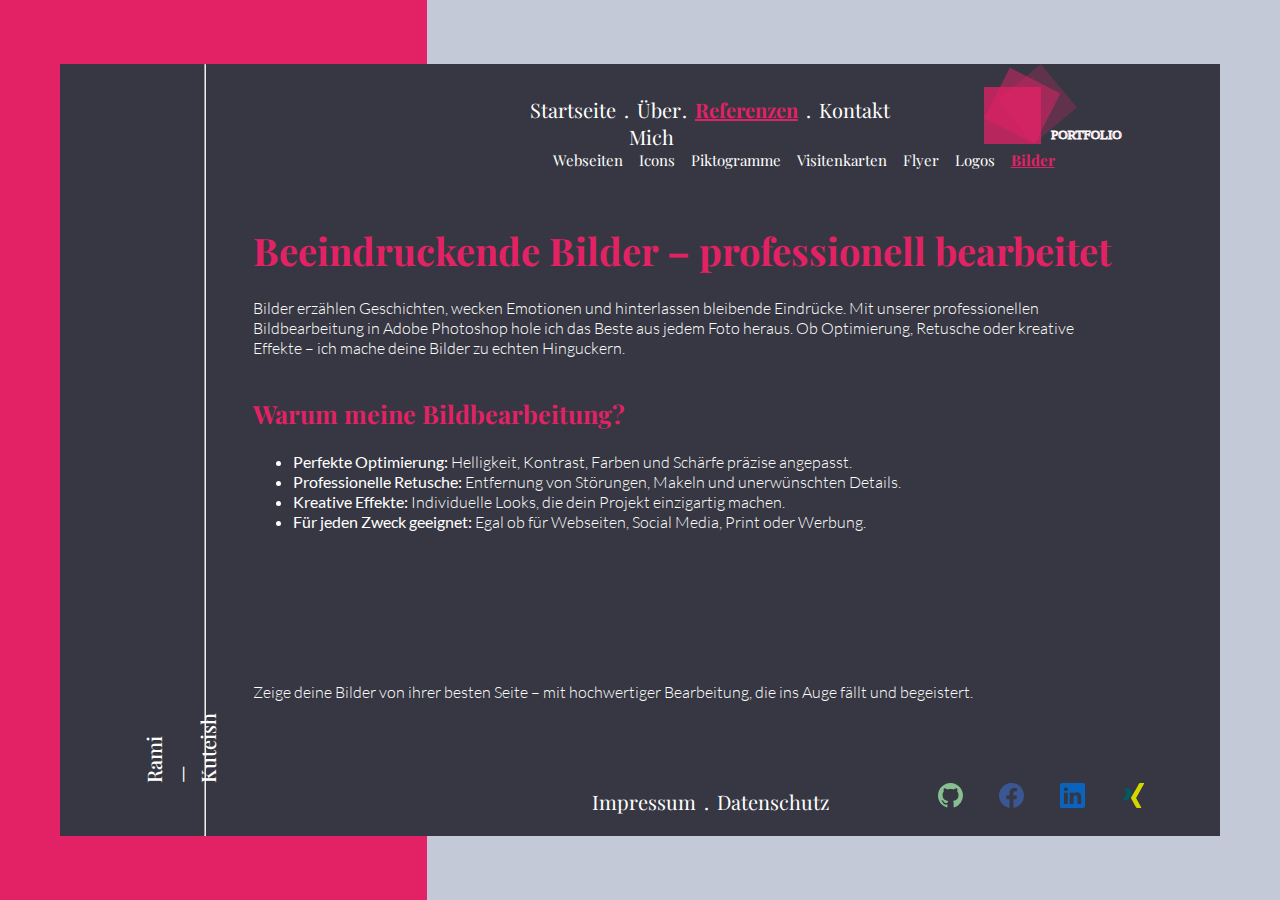
<file: html/referenzen/bilder.html>
<!DOCTYPE html>
<html lang="de">

<head>
  <meta charset="UTF-8">
  <meta name="viewport" content="width=device-width, initial-scale=1.0">
  <meta name="discreption" content="portfolio">
  <title>Bilder</title>
  <link rel="stylesheet" href="../../css/refernzen/bilder.css">
</head>

<body>

  <div class="wrapper">
    <aside></aside>
    <div class="Peacoat">
      <hr>
      <header>
        <nav>
          <ul>
            <li><a href="../startseite.html">Startseite</a></li>
            .
            <li><a href="../uebermich.html">Über Mich</a></li>
            .
            <li><a href="../referenzen.html">Referenzen</a></li>
            .
            <li><a href="../kontakt.html">Kontakt</a></li>
          </ul>
        </nav>
        <div class="logo"><svg xmlns="http://www.w3.org/2000/svg" width="144" height="80" viewBox="0 0 144 80">
            <g id="Gruppe_20" data-name="Gruppe 20" transform="translate(-1600 -80)">
              <rect id="Rechteck_12" data-name="Rechteck 12" width="57" height="57" transform="translate(1600 103)"
                fill="rgba(227,34,102,0.75)" />
              <rect id="Rechteck_13" data-name="Rechteck 13" width="56.785" height="56.785"
                transform="matrix(0.891, 0.454, -0.454, 0.891, 1625.78, 83.625)" fill="rgba(227,34,102,0.5)" />
              <text id="Portfolio" transform="translate(1667 155)" fill="#e32266" stroke="#fff" stroke-width="1"
                font-size="13" font-family="MicrosoftSansSerif, Microsoft Sans Serif">
                <tspan x="0" y="0">PORTFOLIO</tspan>
              </text>
              <rect id="Rechteck_14" data-name="Rechteck 14" width="56.785" height="56.785"
                transform="translate(1656.63 80) rotate(50)" fill="rgba(227,34,102,0.25)" />
            </g>
          </svg>
        </div>
        <div class="allblocke">
          <div class="wp-block-button"><a href="./webseiten.html">Webseiten</a></div>
          <div class="wp-block-button"><a href="./icons.html">Icons</a></div>
          <div class="wp-block-button"><a href="./piktogrammee.html">Piktogramme</a></div>
          <div class="wp-block-button"><a href="./visitenkarten.html">Visitenkarten</a></div>
          <div class="wp-block-button"><a href="./flyer.html">Flyer</a></div>
          <div class="wp-block-button"><a href="./logos.html">Logos</a></div>
          <div class="wp-block-button"><a href="./bilder.html">Bilder</a></div>
        </div>
      </header>
      <main>
        <h2>Beeindruckende Bilder – professionell bearbeitet</h2>
        <p>Bilder erzählen Geschichten, wecken Emotionen und hinterlassen bleibende Eindrücke. Mit unserer professionellen Bildbearbeitung in Adobe Photoshop hole ich das Beste aus jedem Foto heraus. Ob Optimierung, Retusche oder kreative Effekte – ich mache deine Bilder zu echten Hinguckern.</p>
        <h3><strong>Warum meine Bildbearbeitung?</strong></h3>
        <ul>
          <li><strong>Perfekte Optimierung:</strong> Helligkeit, Kontrast, Farben und Schärfe präzise angepasst.</li>
          <li><strong>Professionelle Retusche:</strong> Entfernung von Störungen, Makeln und unerwünschten Details.</li>
          <li><strong>Kreative Effekte:</strong> Individuelle Looks, die dein Projekt einzigartig machen.</li>
          <li><strong>Für jeden Zweck geeignet:</strong> Egal ob für Webseiten, Social Media, Print oder Werbung.</li>
        </ul>
        <p>Zeige deine Bilder von ihrer besten Seite – mit hochwertiger Bearbeitung, die ins Auge fällt und begeistert.</p>
      </main>
      <footer>
        <div class="vertical-text">
          <span>Rami—</span>
          <span>Kuteish</span>
        </div>
        <ul>
          <li><a href="../impressum.html">Impressum</a></li>
          .
          <li><a href="../datenschutz.html">Datenschutz</a></li>
        </ul>
        <div class="icons">
          <a href="https://github.com/Ramikuteish-eng"><svg xmlns="http://www.w3.org/2000/svg" width="16" height="16"
              fill="currentColor" class="bi bi-github" viewBox="0 0 16 16">
              <path
                d="M8 0C3.58 0 0 3.58 0 8c0 3.54 2.29 6.53 5.47 7.59.4.07.55-.17.55-.38 0-.19-.01-.82-.01-1.49-2.01.37-2.53-.49-2.69-.94-.09-.23-.48-.94-.82-1.13-.28-.15-.68-.52-.01-.53.63-.01 1.08.58 1.23.82.72 1.21 1.87.87 2.33.66.07-.52.28-.87.51-1.07-1.78-.2-3.64-.89-3.64-3.95 0-.87.31-1.59.82-2.15-.08-.2-.36-1.02.08-2.12 0 0 .67-.21 2.2.82.64-.18 1.32-.27 2-.27s1.36.09 2 .27c1.53-1.04 2.2-.82 2.2-.82.44 1.1.16 1.92.08 2.12.51.56.82 1.27.82 2.15 0 3.07-1.87 3.75-3.65 3.95.29.25.54.73.54 1.48 0 1.07-.01 1.93-.01 2.2 0 .21.15.46.55.38A8.01 8.01 0 0 0 16 8c0-4.42-3.58-8-8-8" />
            </svg></a>
          <a href="https://facebook.com/"><svg xmlns="http://www.w3.org/2000/svg" width="16" height="16"
              fill="currentColor" class="bi bi-facebook" viewBox="0 0 16 16">
              <path
                d="M16 8.049c0-4.446-3.582-8.05-8-8.05C3.58 0-.002 3.603-.002 8.05c0 4.017 2.926 7.347 6.75 7.951v-5.625h-2.03V8.05H6.75V6.275c0-2.017 1.195-3.131 3.022-3.131.876 0 1.791.157 1.791.157v1.98h-1.009c-.993 0-1.303.621-1.303 1.258v1.51h2.218l-.354 2.326H9.25V16c3.824-.604 6.75-3.934 6.75-7.951" />
            </svg></a>
          <a href="https://www.linkedin.com/in/rami-kuteish-6aba45233/"><svg xmlns="http://www.w3.org/2000/svg"
              width="16" height="16" fill="currentColor" class="bi bi-linkedin" viewBox="0 0 16 16">
              <path
                d="M0 1.146C0 .513.526 0 1.175 0h13.65C15.474 0 16 .513 16 1.146v13.708c0 .633-.526 1.146-1.175 1.146H1.175C.526 16 0 15.487 0 14.854zm4.943 12.248V6.169H2.542v7.225zm-1.2-8.212c.837 0 1.358-.554 1.358-1.248-.015-.709-.52-1.248-1.342-1.248S2.4 3.226 2.4 3.934c0 .694.521 1.248 1.327 1.248zm4.908 8.212V9.359c0-.216.016-.432.08-.586.173-.431.568-.878 1.232-.878.869 0 1.216.662 1.216 1.634v3.865h2.401V9.25c0-2.22-1.184-3.252-2.764-3.252-1.274 0-1.845.7-2.165 1.193v.025h-.016l.016-.025V6.169h-2.4c.03.678 0 7.225 0 7.225z" />
            </svg></a>
            <a href="https://www.xing.com/profile/Rami_Kuteish/web_profiles?sc_o=navigation_profile_icon&sc_o_PropActionOrigin=navigation_neffi_100&expandNeffi=true"><svg xmlns="http://www.w3.org/2000/svg" width="2128" height="2500" viewBox="426.896 102.499 170.207 200" id="xing">
              <path fill="#005a5f" d="M442.394 142c-1.736 0-3.197.61-3.934 1.803-.76 1.231-.645 2.818.166 4.424l19.503 33.761c.033.064.033.105 0 .164l-30.648 54.084c-.799 1.592-.76 3.191 0 4.425.736 1.187 2.033 1.966 3.771 1.966h28.844c4.312 0 6.393-2.91 7.867-5.57 0 0 29.973-53.01 31.14-55.068-.118-.19-19.83-34.58-19.83-34.58-1.439-2.557-3.606-5.41-8.03-5.41h-28.849z"></path>
              <path fill="#d4d600" d="M563.574 102.501c-4.309 0-6.176 2.714-7.723 5.494 0 0-62.14 110.2-64.188 113.818.105.196 40.984 75.191 40.984 75.191 1.432 2.558 3.641 5.494 8.06 5.494h28.81c1.738 0 3.096-.654 3.828-1.843.77-1.23.748-2.857-.059-4.458l-40.664-74.295a.167.167 0 0 1 0-.189l63.863-112.92c.803-1.594.82-3.22.061-4.452-.736-1.188-2.098-1.843-3.836-1.843h-29.139v.002h.003z"></path>
            </svg>
            </a>
        </div>
      </footer>
    </div>
  </div>

</body>

</html>
</file>
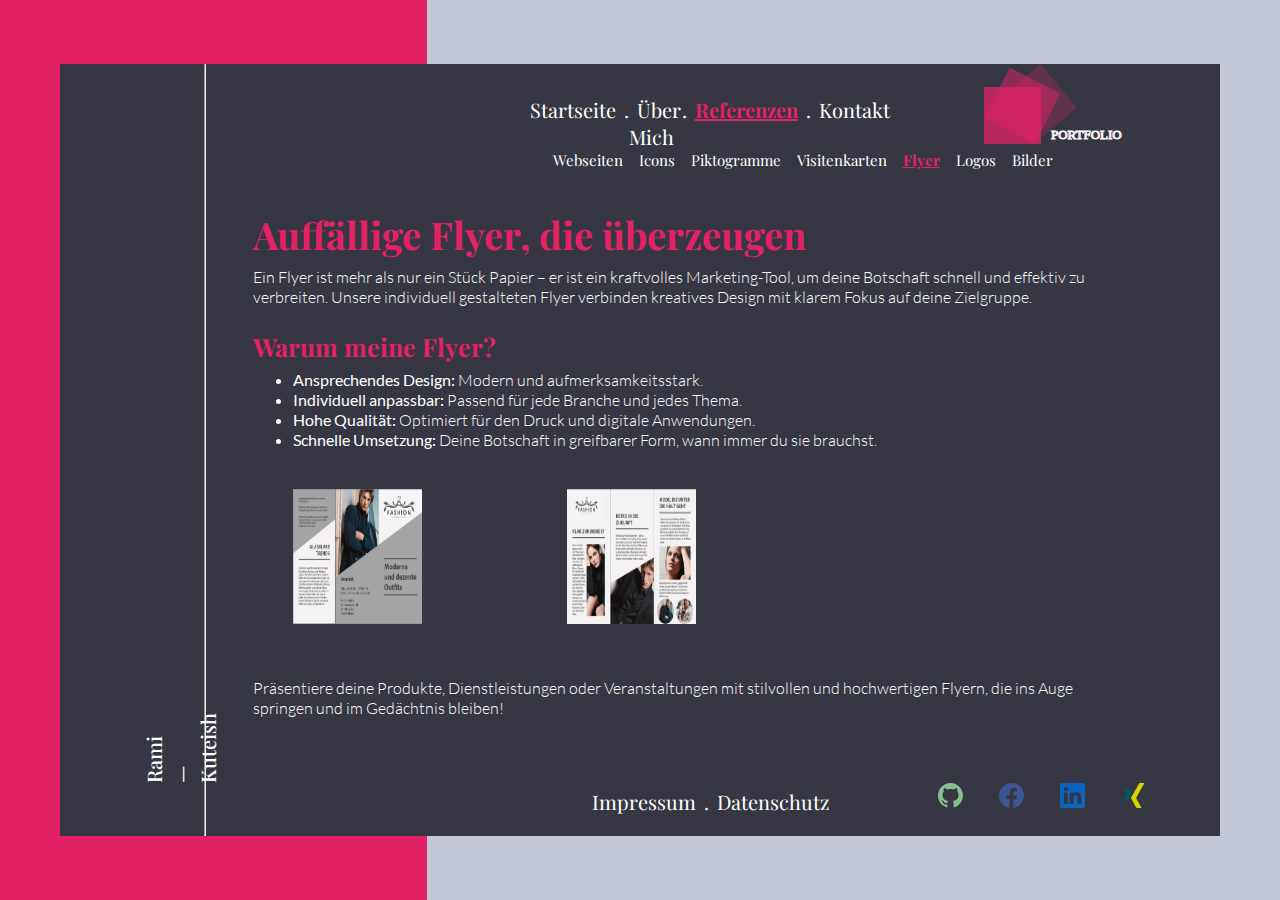
<file: html/referenzen/flyer.html>
<!DOCTYPE html>
<html lang="de">

<head>
  <meta charset="UTF-8">
  <meta name="viewport" content="width=device-width, initial-scale=1.0">
  <meta name="discreption" content="portfolio">
  <title>Flyer</title>
  <link rel="stylesheet" href="../../css/refernzen/flyer.css">
</head>

<body>

  <div class="wrapper">
    <aside></aside>
    <div class="Peacoat">
      <hr>
      <header>
        <nav>
          <ul>
            <li><a href="../startseite.html">Startseite</a></li>
            .
            <li><a href="../uebermich.html">Über Mich</a></li>
            .
            <li><a href="../referenzen.html">Referenzen</a></li>
            .
            <li><a href="../kontakt.html">Kontakt</a></li>
          </ul>
        </nav>
        <div class="logo"><svg xmlns="http://www.w3.org/2000/svg" width="144" height="80" viewBox="0 0 144 80">
            <g id="Gruppe_20" data-name="Gruppe 20" transform="translate(-1600 -80)">
              <rect id="Rechteck_12" data-name="Rechteck 12" width="57" height="57" transform="translate(1600 103)"
                fill="rgba(227,34,102,0.75)" />
              <rect id="Rechteck_13" data-name="Rechteck 13" width="56.785" height="56.785"
                transform="matrix(0.891, 0.454, -0.454, 0.891, 1625.78, 83.625)" fill="rgba(227,34,102,0.5)" />
              <text id="Portfolio" transform="translate(1667 155)" fill="#e32266" stroke="#fff" stroke-width="1"
                font-size="13" font-family="MicrosoftSansSerif, Microsoft Sans Serif">
                <tspan x="0" y="0">PORTFOLIO</tspan>
              </text>
              <rect id="Rechteck_14" data-name="Rechteck 14" width="56.785" height="56.785"
                transform="translate(1656.63 80) rotate(50)" fill="rgba(227,34,102,0.25)" />
            </g>
          </svg>
        </div>
        <div class="allblocke">
          <div class="wp-block-button"><a href="./webseiten.html">Webseiten</a></div>
          <div class="wp-block-button"><a href="./icons.html">Icons</a></div>
          <div class="wp-block-button"><a href="./piktogrammee.html">Piktogramme</a></div>
          <div class="wp-block-button"><a href="./visitenkarten.html">Visitenkarten</a></div>
          <div class="wp-block-button"><a href="./flyer.html">Flyer</a></div>
          <div class="wp-block-button"><a href="./logos.html">Logos</a></div>
          <div class="wp-block-button"><a href="./bilder.html">Bilder</a></div>
        </div>
      </header>
      <main>
        <h2>Auffällige Flyer, die überzeugen</h2>
        <p>Ein Flyer ist mehr als nur ein Stück Papier – er ist ein kraftvolles Marketing-Tool, um deine Botschaft
          schnell und effektiv zu verbreiten. Unsere individuell gestalteten Flyer verbinden kreatives Design mit klarem
          Fokus auf deine Zielgruppe.</p>
        <h3><strong>Warum meine Flyer?</strong></h3>
        <ul>
          <li><strong>Ansprechendes Design:</strong> Modern und aufmerksamkeitsstark.</li>
          <li><strong>Individuell anpassbar:</strong> Passend für jede Branche und jedes Thema.</li>
          <li><strong>Hohe Qualität:</strong> Optimiert für den Druck und digitale Anwendungen.</li>
          <li><strong>Schnelle Umsetzung:</strong> Deine Botschaft in greifbarer Form, wann immer du sie brauchst.</li>

        </ul>
        <figure class="wp-block-image size-full"><img
            src="../../img/flyer/Moderne und dezente Outfits1.JPG" alt=""
            class="wp-image-138" /></figure>
        <figure class="wp-block-image size-full"><img
            src="../../img/flyer/Moderne und dezente Outfits2.JPG" alt=""
            class="wp-image-139" /></figure>
        <p>Präsentiere deine Produkte, Dienstleistungen oder Veranstaltungen mit stilvollen und hochwertigen Flyern, die
          ins Auge springen und im Gedächtnis bleiben!</p>
      </main>
      <footer>
        <div class="vertical-text">
          <span>Rami—</span>
          <span>Kuteish</span>
        </div>
        <ul>
          <li><a href="../impressum.html">Impressum</a></li>
          .
          <li><a href="../datenschutz.html">Datenschutz</a></li>
        </ul>
        <div class="icons">
          <a href="https://github.com/Ramikuteish-eng"><svg xmlns="http://www.w3.org/2000/svg" width="16" height="16"
              fill="currentColor" class="bi bi-github" viewBox="0 0 16 16">
              <path
                d="M8 0C3.58 0 0 3.58 0 8c0 3.54 2.29 6.53 5.47 7.59.4.07.55-.17.55-.38 0-.19-.01-.82-.01-1.49-2.01.37-2.53-.49-2.69-.94-.09-.23-.48-.94-.82-1.13-.28-.15-.68-.52-.01-.53.63-.01 1.08.58 1.23.82.72 1.21 1.87.87 2.33.66.07-.52.28-.87.51-1.07-1.78-.2-3.64-.89-3.64-3.95 0-.87.31-1.59.82-2.15-.08-.2-.36-1.02.08-2.12 0 0 .67-.21 2.2.82.64-.18 1.32-.27 2-.27s1.36.09 2 .27c1.53-1.04 2.2-.82 2.2-.82.44 1.1.16 1.92.08 2.12.51.56.82 1.27.82 2.15 0 3.07-1.87 3.75-3.65 3.95.29.25.54.73.54 1.48 0 1.07-.01 1.93-.01 2.2 0 .21.15.46.55.38A8.01 8.01 0 0 0 16 8c0-4.42-3.58-8-8-8" />
            </svg></a>
          <a href="https://facebook.com/"><svg xmlns="http://www.w3.org/2000/svg" width="16" height="16"
              fill="currentColor" class="bi bi-facebook" viewBox="0 0 16 16">
              <path
                d="M16 8.049c0-4.446-3.582-8.05-8-8.05C3.58 0-.002 3.603-.002 8.05c0 4.017 2.926 7.347 6.75 7.951v-5.625h-2.03V8.05H6.75V6.275c0-2.017 1.195-3.131 3.022-3.131.876 0 1.791.157 1.791.157v1.98h-1.009c-.993 0-1.303.621-1.303 1.258v1.51h2.218l-.354 2.326H9.25V16c3.824-.604 6.75-3.934 6.75-7.951" />
            </svg></a>
          <a href="https://www.linkedin.com/in/rami-kuteish-6aba45233/"><svg xmlns="http://www.w3.org/2000/svg"
              width="16" height="16" fill="currentColor" class="bi bi-linkedin" viewBox="0 0 16 16">
              <path
                d="M0 1.146C0 .513.526 0 1.175 0h13.65C15.474 0 16 .513 16 1.146v13.708c0 .633-.526 1.146-1.175 1.146H1.175C.526 16 0 15.487 0 14.854zm4.943 12.248V6.169H2.542v7.225zm-1.2-8.212c.837 0 1.358-.554 1.358-1.248-.015-.709-.52-1.248-1.342-1.248S2.4 3.226 2.4 3.934c0 .694.521 1.248 1.327 1.248zm4.908 8.212V9.359c0-.216.016-.432.08-.586.173-.431.568-.878 1.232-.878.869 0 1.216.662 1.216 1.634v3.865h2.401V9.25c0-2.22-1.184-3.252-2.764-3.252-1.274 0-1.845.7-2.165 1.193v.025h-.016l.016-.025V6.169h-2.4c.03.678 0 7.225 0 7.225z" />
            </svg></a>
          <a
            href="https://www.xing.com/profile/Rami_Kuteish/web_profiles?sc_o=navigation_profile_icon&sc_o_PropActionOrigin=navigation_neffi_100&expandNeffi=true"><svg
              xmlns="http://www.w3.org/2000/svg" width="2128" height="2500" viewBox="426.896 102.499 170.207 200"
              id="xing">
              <path fill="#005a5f"
                d="M442.394 142c-1.736 0-3.197.61-3.934 1.803-.76 1.231-.645 2.818.166 4.424l19.503 33.761c.033.064.033.105 0 .164l-30.648 54.084c-.799 1.592-.76 3.191 0 4.425.736 1.187 2.033 1.966 3.771 1.966h28.844c4.312 0 6.393-2.91 7.867-5.57 0 0 29.973-53.01 31.14-55.068-.118-.19-19.83-34.58-19.83-34.58-1.439-2.557-3.606-5.41-8.03-5.41h-28.849z">
              </path>
              <path fill="#d4d600"
                d="M563.574 102.501c-4.309 0-6.176 2.714-7.723 5.494 0 0-62.14 110.2-64.188 113.818.105.196 40.984 75.191 40.984 75.191 1.432 2.558 3.641 5.494 8.06 5.494h28.81c1.738 0 3.096-.654 3.828-1.843.77-1.23.748-2.857-.059-4.458l-40.664-74.295a.167.167 0 0 1 0-.189l63.863-112.92c.803-1.594.82-3.22.061-4.452-.736-1.188-2.098-1.843-3.836-1.843h-29.139v.002h.003z">
              </path>
            </svg>
          </a>
        </div>
      </footer>
    </div>
  </div>

</body>

</html>
</file>
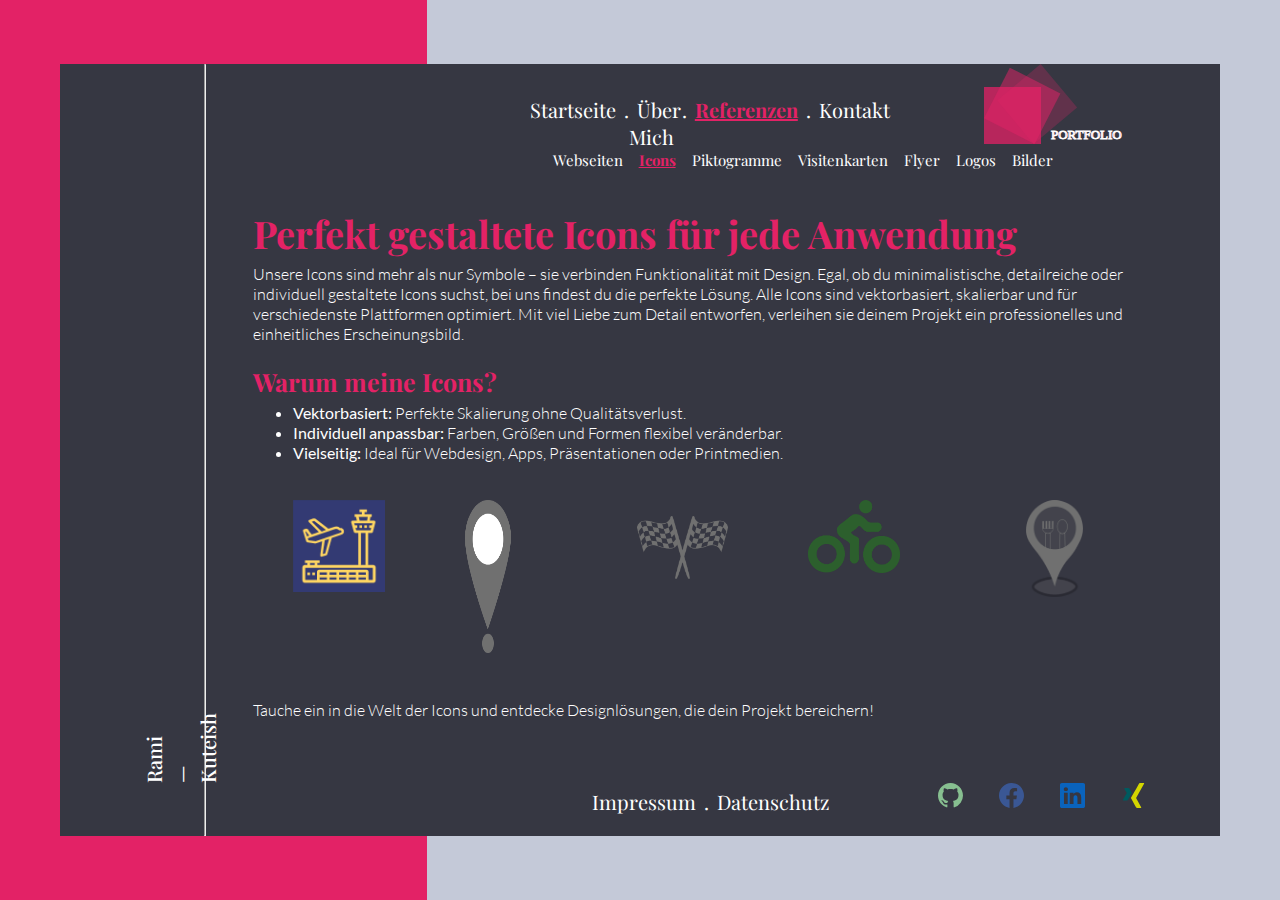
<file: html/referenzen/icons.html>
<!DOCTYPE html>
<html lang="de">

<head>
  <meta charset="UTF-8">
  <meta name="viewport" content="width=device-width, initial-scale=1.0">
  <meta name="discreption" content="portfolio">
  <title>Icons</title>
  <link rel="stylesheet" href="../../css/refernzen/icons.css">
</head>

<body>

  <div class="wrapper">
    <aside></aside>
    <div class="Peacoat">
      <hr>
      <header>
        <nav>
          <ul>
            <li><a href="../startseite.html">Startseite</a></li>
            .
            <li><a href="../uebermich.html">Über Mich</a></li>
            .
            <li><a href="../referenzen.html">Referenzen</a></li>
            .
            <li><a href="../kontakt.html">Kontakt</a></li>
          </ul>
        </nav>
        <div class="logo"><svg xmlns="http://www.w3.org/2000/svg" width="144" height="80" viewBox="0 0 144 80">
            <g id="Gruppe_20" data-name="Gruppe 20" transform="translate(-1600 -80)">
              <rect id="Rechteck_12" data-name="Rechteck 12" width="57" height="57" transform="translate(1600 103)"
                fill="rgba(227,34,102,0.75)" />
              <rect id="Rechteck_13" data-name="Rechteck 13" width="56.785" height="56.785"
                transform="matrix(0.891, 0.454, -0.454, 0.891, 1625.78, 83.625)" fill="rgba(227,34,102,0.5)" />
              <text id="Portfolio" transform="translate(1667 155)" fill="#e32266" stroke="#fff" stroke-width="1"
                font-size="13" font-family="MicrosoftSansSerif, Microsoft Sans Serif">
                <tspan x="0" y="0">PORTFOLIO</tspan>
              </text>
              <rect id="Rechteck_14" data-name="Rechteck 14" width="56.785" height="56.785"
                transform="translate(1656.63 80) rotate(50)" fill="rgba(227,34,102,0.25)" />
            </g>
          </svg>
        </div>
        <div class="allblocke">
          <div class="wp-block-button"><a href="./webseiten.html">Webseiten</a></div>
          <div class="wp-block-button"><a href="./icons.html">Icons</a></div>
          <div class="wp-block-button"><a href="./piktogrammee.html">Piktogramme</a></div>
          <div class="wp-block-button"><a href="./visitenkarten.html">Visitenkarten</a></div>
          <div class="wp-block-button"><a href="./flyer.html">Flyer</a></div>
          <div class="wp-block-button"><a href="./logos.html">Logos</a></div>
          <div class="wp-block-button"><a href="./bilder.html">Bilder</a></div>
        </div>
      </header>
      <main>
        <h2>Perfekt gestaltete Icons für jede Anwendung</h2>
        <p>Unsere Icons sind mehr als nur Symbole – sie verbinden Funktionalität mit Design. Egal, ob du
          minimalistische, detailreiche oder individuell gestaltete Icons suchst, bei uns findest du die perfekte
          Lösung.
          Alle Icons sind vektorbasiert, skalierbar und für verschiedenste Plattformen optimiert. Mit viel Liebe zum
          Detail entworfen, verleihen sie deinem Projekt ein professionelles und einheitliches Erscheinungsbild.</p>
        <h3><strong>Warum meine Icons?</strong></h3>
        <ul>
          <li><strong>Vektorbasiert:</strong> Perfekte Skalierung ohne Qualitätsverlust.</li>
          <li><strong>Individuell anpassbar:</strong> Farben, Größen und Formen flexibel veränderbar.</li>
          <li><strong>Vielseitig:</strong> Ideal für Webdesign, Apps, Präsentationen oder Printmedien.</li>
        </ul>
        <figure class="wp-block-image size-full"><img
            src="../../img/icons/Gepäck.png" alt="" class="wp-image-121" />
        </figure>
        <figure class="wp-block-image size-large is-resized"><img
            src="../../img/icons/Icon_Start.png" alt=""
            class="wp-image-161" style="width:130px;height:auto" /></figure>
        <figure class="wp-block-image size-large is-resized"><img
            src="../../img/icons/Icon_Ziel.png" alt=""
            class="wp-image-124" style="width:203px;height:auto" /></figure>
        <figure class="wp-block-image size-large is-resized"><img
            src="../../img/icons/Radfahren.png" alt=""
            class="wp-image-125" style="width:214px;height:auto" /></figure>
        <figure class="wp-block-image size-full is-resized"><img
            src="../../img/icons/Verpflegungspunkt.png" alt=""
            class="wp-image-126" style="width:205px;height:auto" /></figure>
        <p>Tauche ein in die Welt der Icons und entdecke Designlösungen, die dein Projekt bereichern!</p>
      </main>
      <footer>
        <div class="vertical-text">
          <span>Rami—</span>
          <span>Kuteish</span>
        </div>
        <ul>
          <li><a href="../impressum.html">Impressum</a></li>
          .
          <li><a href="../datenschutz.html">Datenschutz</a></li>
        </ul>
        <div class="icons">
          <a href="https://github.com/Ramikuteish-eng"><svg xmlns="http://www.w3.org/2000/svg" width="16" height="16"
              fill="currentColor" class="bi bi-github" viewBox="0 0 16 16">
              <path
                d="M8 0C3.58 0 0 3.58 0 8c0 3.54 2.29 6.53 5.47 7.59.4.07.55-.17.55-.38 0-.19-.01-.82-.01-1.49-2.01.37-2.53-.49-2.69-.94-.09-.23-.48-.94-.82-1.13-.28-.15-.68-.52-.01-.53.63-.01 1.08.58 1.23.82.72 1.21 1.87.87 2.33.66.07-.52.28-.87.51-1.07-1.78-.2-3.64-.89-3.64-3.95 0-.87.31-1.59.82-2.15-.08-.2-.36-1.02.08-2.12 0 0 .67-.21 2.2.82.64-.18 1.32-.27 2-.27s1.36.09 2 .27c1.53-1.04 2.2-.82 2.2-.82.44 1.1.16 1.92.08 2.12.51.56.82 1.27.82 2.15 0 3.07-1.87 3.75-3.65 3.95.29.25.54.73.54 1.48 0 1.07-.01 1.93-.01 2.2 0 .21.15.46.55.38A8.01 8.01 0 0 0 16 8c0-4.42-3.58-8-8-8" />
            </svg></a>
          <a href="https://facebook.com/"><svg xmlns="http://www.w3.org/2000/svg" width="16" height="16"
              fill="currentColor" class="bi bi-facebook" viewBox="0 0 16 16">
              <path
                d="M16 8.049c0-4.446-3.582-8.05-8-8.05C3.58 0-.002 3.603-.002 8.05c0 4.017 2.926 7.347 6.75 7.951v-5.625h-2.03V8.05H6.75V6.275c0-2.017 1.195-3.131 3.022-3.131.876 0 1.791.157 1.791.157v1.98h-1.009c-.993 0-1.303.621-1.303 1.258v1.51h2.218l-.354 2.326H9.25V16c3.824-.604 6.75-3.934 6.75-7.951" />
            </svg></a>
          <a href="https://www.linkedin.com/in/rami-kuteish-6aba45233/"><svg xmlns="http://www.w3.org/2000/svg"
              width="16" height="16" fill="currentColor" class="bi bi-linkedin" viewBox="0 0 16 16">
              <path
                d="M0 1.146C0 .513.526 0 1.175 0h13.65C15.474 0 16 .513 16 1.146v13.708c0 .633-.526 1.146-1.175 1.146H1.175C.526 16 0 15.487 0 14.854zm4.943 12.248V6.169H2.542v7.225zm-1.2-8.212c.837 0 1.358-.554 1.358-1.248-.015-.709-.52-1.248-1.342-1.248S2.4 3.226 2.4 3.934c0 .694.521 1.248 1.327 1.248zm4.908 8.212V9.359c0-.216.016-.432.08-.586.173-.431.568-.878 1.232-.878.869 0 1.216.662 1.216 1.634v3.865h2.401V9.25c0-2.22-1.184-3.252-2.764-3.252-1.274 0-1.845.7-2.165 1.193v.025h-.016l.016-.025V6.169h-2.4c.03.678 0 7.225 0 7.225z" />
            </svg></a>
          <a
            href="https://www.xing.com/profile/Rami_Kuteish/web_profiles?sc_o=navigation_profile_icon&sc_o_PropActionOrigin=navigation_neffi_100&expandNeffi=true"><svg
              xmlns="http://www.w3.org/2000/svg" width="2128" height="2500" viewBox="426.896 102.499 170.207 200"
              id="xing">
              <path fill="#005a5f"
                d="M442.394 142c-1.736 0-3.197.61-3.934 1.803-.76 1.231-.645 2.818.166 4.424l19.503 33.761c.033.064.033.105 0 .164l-30.648 54.084c-.799 1.592-.76 3.191 0 4.425.736 1.187 2.033 1.966 3.771 1.966h28.844c4.312 0 6.393-2.91 7.867-5.57 0 0 29.973-53.01 31.14-55.068-.118-.19-19.83-34.58-19.83-34.58-1.439-2.557-3.606-5.41-8.03-5.41h-28.849z">
              </path>
              <path fill="#d4d600"
                d="M563.574 102.501c-4.309 0-6.176 2.714-7.723 5.494 0 0-62.14 110.2-64.188 113.818.105.196 40.984 75.191 40.984 75.191 1.432 2.558 3.641 5.494 8.06 5.494h28.81c1.738 0 3.096-.654 3.828-1.843.77-1.23.748-2.857-.059-4.458l-40.664-74.295a.167.167 0 0 1 0-.189l63.863-112.92c.803-1.594.82-3.22.061-4.452-.736-1.188-2.098-1.843-3.836-1.843h-29.139v.002h.003z">
              </path>
            </svg>
          </a>
        </div>
      </footer>
    </div>
  </div>

</body>

</html>
</file>
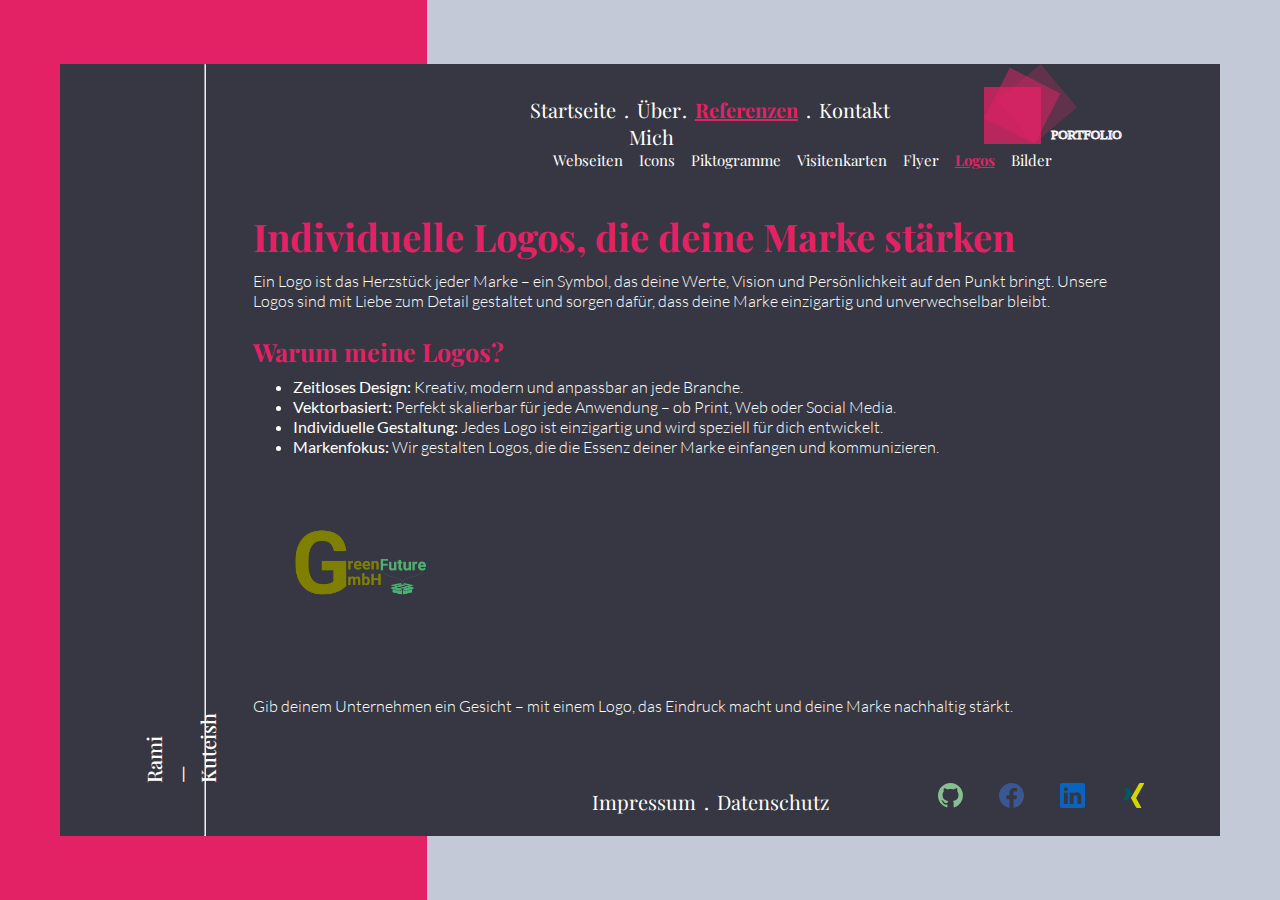
<file: html/referenzen/logos.html>
<!DOCTYPE html>
<html lang="de">

<head>
  <meta charset="UTF-8">
  <meta name="viewport" content="width=device-width, initial-scale=1.0">
  <meta name="discreption" content="portfolio">
  <title>Logos</title>
  <link rel="stylesheet" href="../../css/refernzen/logos.css">
</head>

<body>

  <div class="wrapper">
    <aside></aside>
    <div class="Peacoat">
      <hr>
      <header>
        <nav>
          <ul>
            <li><a href="../startseite.html">Startseite</a></li>
            .
            <li><a href="../uebermich.html">Über Mich</a></li>
            .
            <li><a href="../referenzen.html">Referenzen</a></li>
            .
            <li><a href="../kontakt.html">Kontakt</a></li>
          </ul>
        </nav>
        <div class="logo"><svg xmlns="http://www.w3.org/2000/svg" width="144" height="80" viewBox="0 0 144 80">
            <g id="Gruppe_20" data-name="Gruppe 20" transform="translate(-1600 -80)">
              <rect id="Rechteck_12" data-name="Rechteck 12" width="57" height="57" transform="translate(1600 103)"
                fill="rgba(227,34,102,0.75)" />
              <rect id="Rechteck_13" data-name="Rechteck 13" width="56.785" height="56.785"
                transform="matrix(0.891, 0.454, -0.454, 0.891, 1625.78, 83.625)" fill="rgba(227,34,102,0.5)" />
              <text id="Portfolio" transform="translate(1667 155)" fill="#e32266" stroke="#fff" stroke-width="1"
                font-size="13" font-family="MicrosoftSansSerif, Microsoft Sans Serif">
                <tspan x="0" y="0">PORTFOLIO</tspan>
              </text>
              <rect id="Rechteck_14" data-name="Rechteck 14" width="56.785" height="56.785"
                transform="translate(1656.63 80) rotate(50)" fill="rgba(227,34,102,0.25)" />
            </g>
          </svg>
        </div>
        <div class="allblocke">
          <div class="wp-block-button"><a href="./webseiten.html">Webseiten</a></div>
          <div class="wp-block-button"><a href="./icons.html">Icons</a></div>
          <div class="wp-block-button"><a href="./piktogrammee.html">Piktogramme</a></div>
          <div class="wp-block-button"><a href="./visitenkarten.html">Visitenkarten</a></div>
          <div class="wp-block-button"><a href="./flyer.html">Flyer</a></div>
          <div class="wp-block-button"><a href="./logos.html">Logos</a></div>
          <div class="wp-block-button"><a href="./bilder.html">Bilder</a></div>
        </div>
      </header>
      <main>
        <h2>Individuelle Logos, die deine Marke stärken</h2>
        <p>Ein Logo ist das Herzstück jeder Marke – ein Symbol, das deine Werte, Vision und Persönlichkeit auf den Punkt bringt. Unsere Logos sind mit Liebe zum Detail gestaltet und sorgen dafür, dass deine Marke einzigartig und unverwechselbar bleibt.</p>
        <h3><strong>Warum meine Logos?</strong></h3>
        <ul>
          <li><strong>Zeitloses Design:</strong> Kreativ, modern und anpassbar an jede Branche.</li>
          <li><strong>Vektorbasiert:</strong> Perfekt skalierbar für jede Anwendung – ob Print, Web oder Social Media.</li>
          <li><strong>Individuelle Gestaltung:</strong> Jedes Logo ist einzigartig und wird speziell für dich entwickelt.</li>
          <li><strong>Markenfokus:</strong> Wir gestalten Logos, die die Essenz deiner Marke einfangen und kommunizieren.</li>
        </ul>
        <figure class="wp-block-image is-resized"><img src="../../img/logos/GreenFuture GmbHHauptlogo.png" alt="" class="wp-image-147"/></figure>
        <p>Gib deinem Unternehmen ein Gesicht – mit einem Logo, das Eindruck macht und deine Marke nachhaltig stärkt.</p>
      </main>
      <footer>
        <div class="vertical-text">
          <span>Rami—</span>
          <span>Kuteish</span>
        </div>
        <ul>
          <li><a href="../impressum.html">Impressum</a></li>
          .
          <li><a href="../datenschutz.html">Datenschutz</a></li>
        </ul>
        <div class="icons">
          <a href="https://github.com/Ramikuteish-eng"><svg xmlns="http://www.w3.org/2000/svg" width="16" height="16"
              fill="currentColor" class="bi bi-github" viewBox="0 0 16 16">
              <path
                d="M8 0C3.58 0 0 3.58 0 8c0 3.54 2.29 6.53 5.47 7.59.4.07.55-.17.55-.38 0-.19-.01-.82-.01-1.49-2.01.37-2.53-.49-2.69-.94-.09-.23-.48-.94-.82-1.13-.28-.15-.68-.52-.01-.53.63-.01 1.08.58 1.23.82.72 1.21 1.87.87 2.33.66.07-.52.28-.87.51-1.07-1.78-.2-3.64-.89-3.64-3.95 0-.87.31-1.59.82-2.15-.08-.2-.36-1.02.08-2.12 0 0 .67-.21 2.2.82.64-.18 1.32-.27 2-.27s1.36.09 2 .27c1.53-1.04 2.2-.82 2.2-.82.44 1.1.16 1.92.08 2.12.51.56.82 1.27.82 2.15 0 3.07-1.87 3.75-3.65 3.95.29.25.54.73.54 1.48 0 1.07-.01 1.93-.01 2.2 0 .21.15.46.55.38A8.01 8.01 0 0 0 16 8c0-4.42-3.58-8-8-8" />
            </svg></a>
          <a href="https://facebook.com/"><svg xmlns="http://www.w3.org/2000/svg" width="16" height="16"
              fill="currentColor" class="bi bi-facebook" viewBox="0 0 16 16">
              <path
                d="M16 8.049c0-4.446-3.582-8.05-8-8.05C3.58 0-.002 3.603-.002 8.05c0 4.017 2.926 7.347 6.75 7.951v-5.625h-2.03V8.05H6.75V6.275c0-2.017 1.195-3.131 3.022-3.131.876 0 1.791.157 1.791.157v1.98h-1.009c-.993 0-1.303.621-1.303 1.258v1.51h2.218l-.354 2.326H9.25V16c3.824-.604 6.75-3.934 6.75-7.951" />
            </svg></a>
          <a href="https://www.linkedin.com/in/rami-kuteish-6aba45233/"><svg xmlns="http://www.w3.org/2000/svg"
              width="16" height="16" fill="currentColor" class="bi bi-linkedin" viewBox="0 0 16 16">
              <path
                d="M0 1.146C0 .513.526 0 1.175 0h13.65C15.474 0 16 .513 16 1.146v13.708c0 .633-.526 1.146-1.175 1.146H1.175C.526 16 0 15.487 0 14.854zm4.943 12.248V6.169H2.542v7.225zm-1.2-8.212c.837 0 1.358-.554 1.358-1.248-.015-.709-.52-1.248-1.342-1.248S2.4 3.226 2.4 3.934c0 .694.521 1.248 1.327 1.248zm4.908 8.212V9.359c0-.216.016-.432.08-.586.173-.431.568-.878 1.232-.878.869 0 1.216.662 1.216 1.634v3.865h2.401V9.25c0-2.22-1.184-3.252-2.764-3.252-1.274 0-1.845.7-2.165 1.193v.025h-.016l.016-.025V6.169h-2.4c.03.678 0 7.225 0 7.225z" />
            </svg></a>
            <a href="https://www.xing.com/profile/Rami_Kuteish/web_profiles?sc_o=navigation_profile_icon&sc_o_PropActionOrigin=navigation_neffi_100&expandNeffi=true"><svg xmlns="http://www.w3.org/2000/svg" width="2128" height="2500" viewBox="426.896 102.499 170.207 200" id="xing">
              <path fill="#005a5f" d="M442.394 142c-1.736 0-3.197.61-3.934 1.803-.76 1.231-.645 2.818.166 4.424l19.503 33.761c.033.064.033.105 0 .164l-30.648 54.084c-.799 1.592-.76 3.191 0 4.425.736 1.187 2.033 1.966 3.771 1.966h28.844c4.312 0 6.393-2.91 7.867-5.57 0 0 29.973-53.01 31.14-55.068-.118-.19-19.83-34.58-19.83-34.58-1.439-2.557-3.606-5.41-8.03-5.41h-28.849z"></path>
              <path fill="#d4d600" d="M563.574 102.501c-4.309 0-6.176 2.714-7.723 5.494 0 0-62.14 110.2-64.188 113.818.105.196 40.984 75.191 40.984 75.191 1.432 2.558 3.641 5.494 8.06 5.494h28.81c1.738 0 3.096-.654 3.828-1.843.77-1.23.748-2.857-.059-4.458l-40.664-74.295a.167.167 0 0 1 0-.189l63.863-112.92c.803-1.594.82-3.22.061-4.452-.736-1.188-2.098-1.843-3.836-1.843h-29.139v.002h.003z"></path>
            </svg>
            </a>
        </div>
      </footer>
    </div>
  </div>

</body>

</html>
</file>
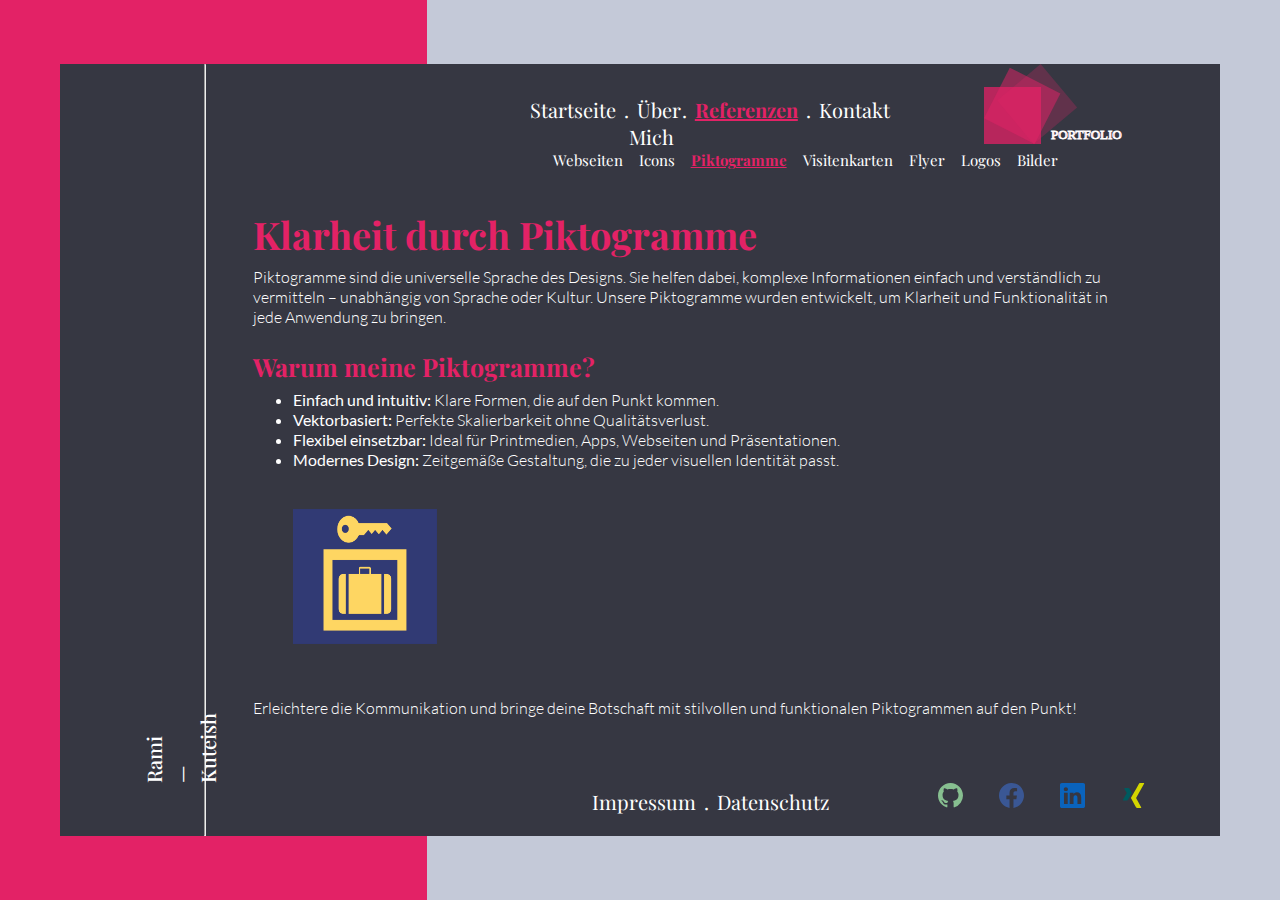
<file: html/referenzen/piktogrammee.html>
<!DOCTYPE html>
<html lang="de">

<head>
  <meta charset="UTF-8">
  <meta name="viewport" content="width=device-width, initial-scale=1.0">
  <meta name="discreption" content="portfolio">
  <title>Piktogramme</title>
  <link rel="stylesheet" href="../../css/refernzen/piktogramme.css">
</head>

<body>

  <div class="wrapper">
    <aside></aside>
    <div class="Peacoat">
      <hr>
      <header>
        <nav>
          <ul>
            <li><a href="../startseite.html">Startseite</a></li>
            .
            <li><a href="../uebermich.html">Über Mich</a></li>
            .
            <li><a href="../referenzen.html">Referenzen</a></li>
            .
            <li><a href="../kontakt.html">Kontakt</a></li>
          </ul>
        </nav>
        <div class="logo"><svg xmlns="http://www.w3.org/2000/svg" width="144" height="80" viewBox="0 0 144 80">
            <g id="Gruppe_20" data-name="Gruppe 20" transform="translate(-1600 -80)">
              <rect id="Rechteck_12" data-name="Rechteck 12" width="57" height="57" transform="translate(1600 103)"
                fill="rgba(227,34,102,0.75)" />
              <rect id="Rechteck_13" data-name="Rechteck 13" width="56.785" height="56.785"
                transform="matrix(0.891, 0.454, -0.454, 0.891, 1625.78, 83.625)" fill="rgba(227,34,102,0.5)" />
              <text id="Portfolio" transform="translate(1667 155)" fill="#e32266" stroke="#fff" stroke-width="1"
                font-size="13" font-family="MicrosoftSansSerif, Microsoft Sans Serif">
                <tspan x="0" y="0">PORTFOLIO</tspan>
              </text>
              <rect id="Rechteck_14" data-name="Rechteck 14" width="56.785" height="56.785"
                transform="translate(1656.63 80) rotate(50)" fill="rgba(227,34,102,0.25)" />
            </g>
          </svg>
        </div>
        <div class="allblocke">
          <div class="wp-block-button"><a href="./webseiten.html">Webseiten</a></div>
          <div class="wp-block-button"><a href="./icons.html">Icons</a></div>
          <div class="wp-block-button"><a href="./piktogrammee.html">Piktogramme</a></div>
          <div class="wp-block-button"><a href="./visitenkarten.html">Visitenkarten</a></div>
          <div class="wp-block-button"><a href="./flyer.html">Flyer</a></div>
          <div class="wp-block-button"><a href="./logos.html">Logos</a></div>
          <div class="wp-block-button"><a href="./bilder.html">Bilder</a></div>
        </div>
      </header>
      <main>
        <h2>Klarheit durch Piktogramme</h2>
        <p>Piktogramme sind die universelle Sprache des Designs. Sie helfen dabei, komplexe Informationen einfach und verständlich zu vermitteln – unabhängig von Sprache oder Kultur. Unsere Piktogramme wurden entwickelt, um Klarheit und Funktionalität in jede Anwendung zu bringen.</p>
        <h3><strong>Warum meine Piktogramme?</strong></h3>
        <ul>
          <li><strong>Einfach und intuitiv:</strong> Klare Formen, die auf den Punkt kommen.</li>
          <li><strong>Vektorbasiert:</strong> Perfekte Skalierbarkeit ohne Qualitätsverlust.</li>
          <li><strong>Flexibel einsetzbar:</strong> Ideal für Printmedien, Apps, Webseiten und Präsentationen.</li>
          <li><strong>Modernes Design:</strong> Zeitgemäße Gestaltung, die zu jeder visuellen Identität passt.</li>
        </ul>
        <figure class="wp-block-image"><img src="../../img/piktogramme/Gepäck.png" alt="" class="wp-image-130"/></figure>
        <p>Erleichtere die Kommunikation und bringe deine Botschaft mit stilvollen und funktionalen Piktogrammen auf den Punkt!</p>
      </main>
      <footer>
        <div class="vertical-text">
          <span>Rami—</span>
          <span>Kuteish</span>
        </div>
        <ul>
          <li><a href="../impressum.html">Impressum</a></li>
          .
          <li><a href="../datenschutz.html">Datenschutz</a></li>
        </ul>
        <div class="icons">
          <a href="https://github.com/Ramikuteish-eng"><svg xmlns="http://www.w3.org/2000/svg" width="16" height="16"
              fill="currentColor" class="bi bi-github" viewBox="0 0 16 16">
              <path
                d="M8 0C3.58 0 0 3.58 0 8c0 3.54 2.29 6.53 5.47 7.59.4.07.55-.17.55-.38 0-.19-.01-.82-.01-1.49-2.01.37-2.53-.49-2.69-.94-.09-.23-.48-.94-.82-1.13-.28-.15-.68-.52-.01-.53.63-.01 1.08.58 1.23.82.72 1.21 1.87.87 2.33.66.07-.52.28-.87.51-1.07-1.78-.2-3.64-.89-3.64-3.95 0-.87.31-1.59.82-2.15-.08-.2-.36-1.02.08-2.12 0 0 .67-.21 2.2.82.64-.18 1.32-.27 2-.27s1.36.09 2 .27c1.53-1.04 2.2-.82 2.2-.82.44 1.1.16 1.92.08 2.12.51.56.82 1.27.82 2.15 0 3.07-1.87 3.75-3.65 3.95.29.25.54.73.54 1.48 0 1.07-.01 1.93-.01 2.2 0 .21.15.46.55.38A8.01 8.01 0 0 0 16 8c0-4.42-3.58-8-8-8" />
            </svg></a>
          <a href="https://facebook.com/"><svg xmlns="http://www.w3.org/2000/svg" width="16" height="16"
              fill="currentColor" class="bi bi-facebook" viewBox="0 0 16 16">
              <path
                d="M16 8.049c0-4.446-3.582-8.05-8-8.05C3.58 0-.002 3.603-.002 8.05c0 4.017 2.926 7.347 6.75 7.951v-5.625h-2.03V8.05H6.75V6.275c0-2.017 1.195-3.131 3.022-3.131.876 0 1.791.157 1.791.157v1.98h-1.009c-.993 0-1.303.621-1.303 1.258v1.51h2.218l-.354 2.326H9.25V16c3.824-.604 6.75-3.934 6.75-7.951" />
            </svg></a>
          <a href="https://www.linkedin.com/in/rami-kuteish-6aba45233/"><svg xmlns="http://www.w3.org/2000/svg"
              width="16" height="16" fill="currentColor" class="bi bi-linkedin" viewBox="0 0 16 16">
              <path
                d="M0 1.146C0 .513.526 0 1.175 0h13.65C15.474 0 16 .513 16 1.146v13.708c0 .633-.526 1.146-1.175 1.146H1.175C.526 16 0 15.487 0 14.854zm4.943 12.248V6.169H2.542v7.225zm-1.2-8.212c.837 0 1.358-.554 1.358-1.248-.015-.709-.52-1.248-1.342-1.248S2.4 3.226 2.4 3.934c0 .694.521 1.248 1.327 1.248zm4.908 8.212V9.359c0-.216.016-.432.08-.586.173-.431.568-.878 1.232-.878.869 0 1.216.662 1.216 1.634v3.865h2.401V9.25c0-2.22-1.184-3.252-2.764-3.252-1.274 0-1.845.7-2.165 1.193v.025h-.016l.016-.025V6.169h-2.4c.03.678 0 7.225 0 7.225z" />
            </svg></a>
            <a href="https://www.xing.com/profile/Rami_Kuteish/web_profiles?sc_o=navigation_profile_icon&sc_o_PropActionOrigin=navigation_neffi_100&expandNeffi=true"><svg xmlns="http://www.w3.org/2000/svg" width="2128" height="2500" viewBox="426.896 102.499 170.207 200" id="xing">
              <path fill="#005a5f" d="M442.394 142c-1.736 0-3.197.61-3.934 1.803-.76 1.231-.645 2.818.166 4.424l19.503 33.761c.033.064.033.105 0 .164l-30.648 54.084c-.799 1.592-.76 3.191 0 4.425.736 1.187 2.033 1.966 3.771 1.966h28.844c4.312 0 6.393-2.91 7.867-5.57 0 0 29.973-53.01 31.14-55.068-.118-.19-19.83-34.58-19.83-34.58-1.439-2.557-3.606-5.41-8.03-5.41h-28.849z"></path>
              <path fill="#d4d600" d="M563.574 102.501c-4.309 0-6.176 2.714-7.723 5.494 0 0-62.14 110.2-64.188 113.818.105.196 40.984 75.191 40.984 75.191 1.432 2.558 3.641 5.494 8.06 5.494h28.81c1.738 0 3.096-.654 3.828-1.843.77-1.23.748-2.857-.059-4.458l-40.664-74.295a.167.167 0 0 1 0-.189l63.863-112.92c.803-1.594.82-3.22.061-4.452-.736-1.188-2.098-1.843-3.836-1.843h-29.139v.002h.003z"></path>
            </svg>
            </a>
        </div>
      </footer>
    </div>
  </div>

</body>

</html>
</file>
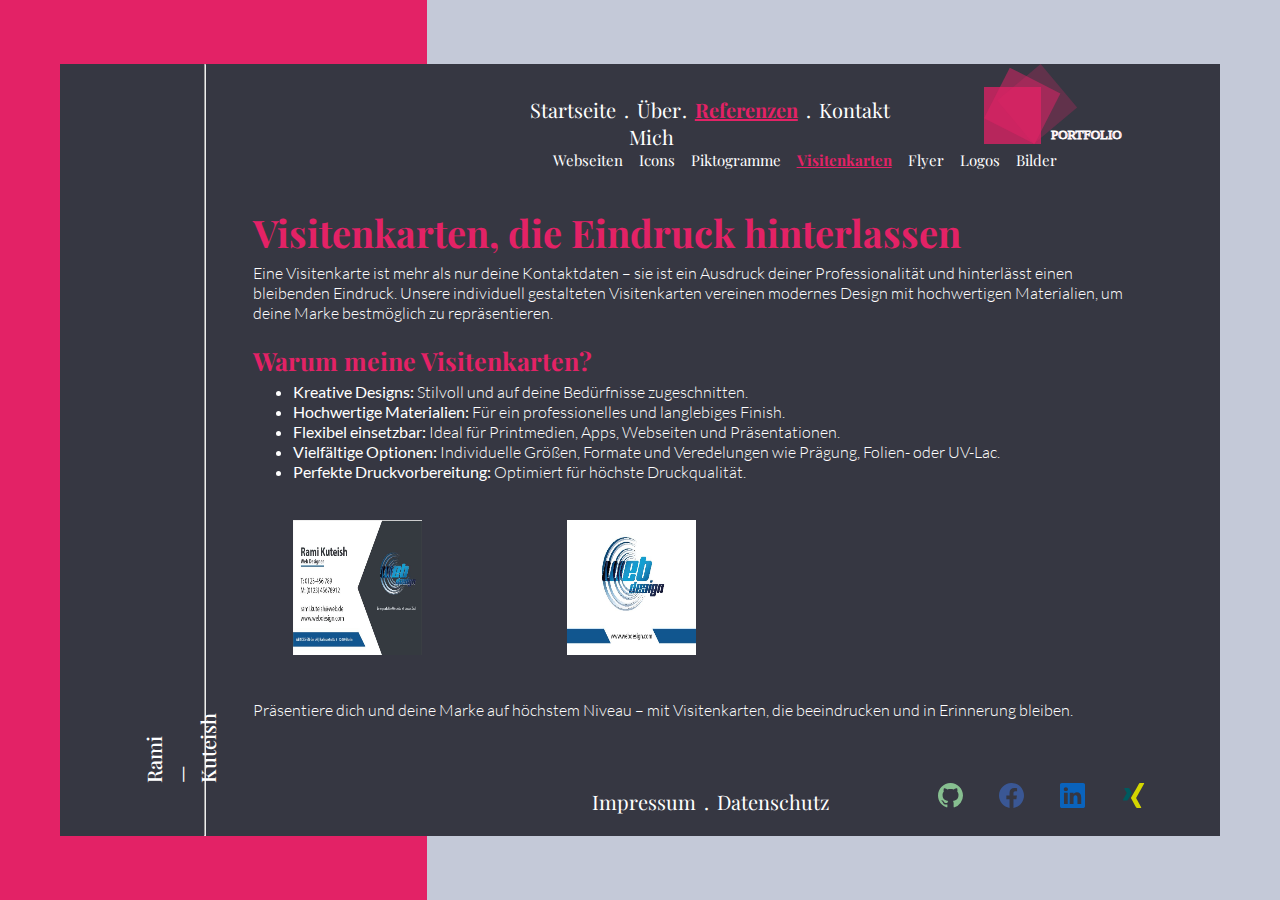
<file: html/referenzen/visitenkarten.html>
<!DOCTYPE html>
<html lang="de">

<head>
  <meta charset="UTF-8">
  <meta name="viewport" content="width=device-width, initial-scale=1.0">
  <meta name="discreption" content="portfolio">
  <title>Visitenkarten</title>
  <link rel="stylesheet" href="../../css/refernzen/visitenkarten.css">
</head>

<body>

  <div class="wrapper">
    <aside></aside>
    <div class="Peacoat">
      <hr>
      <header>
        <nav>
          <ul>
            <li><a href="../startseite.html">Startseite</a></li>
            .
            <li><a href="../uebermich.html">Über Mich</a></li>
            .
            <li><a href="../referenzen.html">Referenzen</a></li>
            .
            <li><a href="../kontakt.html">Kontakt</a></li>
          </ul>
        </nav>
        <div class="logo"><svg xmlns="http://www.w3.org/2000/svg" width="144" height="80" viewBox="0 0 144 80">
            <g id="Gruppe_20" data-name="Gruppe 20" transform="translate(-1600 -80)">
              <rect id="Rechteck_12" data-name="Rechteck 12" width="57" height="57" transform="translate(1600 103)"
                fill="rgba(227,34,102,0.75)" />
              <rect id="Rechteck_13" data-name="Rechteck 13" width="56.785" height="56.785"
                transform="matrix(0.891, 0.454, -0.454, 0.891, 1625.78, 83.625)" fill="rgba(227,34,102,0.5)" />
              <text id="Portfolio" transform="translate(1667 155)" fill="#e32266" stroke="#fff" stroke-width="1"
                font-size="13" font-family="MicrosoftSansSerif, Microsoft Sans Serif">
                <tspan x="0" y="0">PORTFOLIO</tspan>
              </text>
              <rect id="Rechteck_14" data-name="Rechteck 14" width="56.785" height="56.785"
                transform="translate(1656.63 80) rotate(50)" fill="rgba(227,34,102,0.25)" />
            </g>
          </svg>
        </div>
        <div class="allblocke">
          <div class="wp-block-button"><a href="./webseiten.html">Webseiten</a></div>
          <div class="wp-block-button"><a href="./icons.html">Icons</a></div>
          <div class="wp-block-button"><a href="./piktogrammee.html">Piktogramme</a></div>
          <div class="wp-block-button"><a href="./visitenkarten.html">Visitenkarten</a></div>
          <div class="wp-block-button"><a href="./flyer.html">Flyer</a></div>
          <div class="wp-block-button"><a href="./logos.html">Logos</a></div>
          <div class="wp-block-button"><a href="./bilder.html">Bilder</a></div>
        </div>
      </header>
      <main>
        <h2>Visitenkarten, die Eindruck hinterlassen</h2>
        <p>Eine Visitenkarte ist mehr als nur deine Kontaktdaten – sie ist ein Ausdruck deiner Professionalität und hinterlässt einen bleibenden Eindruck. Unsere individuell gestalteten Visitenkarten vereinen modernes Design mit hochwertigen Materialien, um deine Marke bestmöglich zu repräsentieren.</p>
        <h3><strong>Warum meine Visitenkarten?</strong></h3>
        <ul>
          <li><strong>Kreative Designs:</strong> Stilvoll und auf deine Bedürfnisse zugeschnitten.</li>
          <li><strong>Hochwertige Materialien:</strong> Für ein professionelles und langlebiges Finish.</li>
          <li><strong>Flexibel einsetzbar:</strong> Ideal für Printmedien, Apps, Webseiten und Präsentationen.</li>
          <li><strong>Vielfältige Optionen:</strong> Individuelle Größen, Formate und Veredelungen wie Prägung, Folien- oder UV-Lac.</li>
          <li><strong>Perfekte Druckvorbereitung:</strong> Optimiert für höchste Druckqualität.</li>
        </ul>
        <figure class="wp-block-image"><img src="../../img/visitenkarte/Visitenkarte1.JPG" alt="" class="wp-image-143"/></figure>
        <figure class="wp-block-image"><img src="../../img/visitenkarte/Visitenkarte2.JPG" alt="" class="wp-image-144"/></figure>
        <p>Präsentiere dich und deine Marke auf höchstem Niveau – mit Visitenkarten, die beeindrucken und in Erinnerung bleiben.</p>
      </main>
      <footer>
        <div class="vertical-text">
          <span>Rami—</span>
          <span>Kuteish</span>
        </div>
        <ul>
          <li><a href="../impressum.html">Impressum</a></li>
          .
          <li><a href="../datenschutz.html">Datenschutz</a></li>
        </ul>
        <div class="icons">
          <a href="https://github.com/Ramikuteish-eng"><svg xmlns="http://www.w3.org/2000/svg" width="16" height="16"
              fill="currentColor" class="bi bi-github" viewBox="0 0 16 16">
              <path
                d="M8 0C3.58 0 0 3.58 0 8c0 3.54 2.29 6.53 5.47 7.59.4.07.55-.17.55-.38 0-.19-.01-.82-.01-1.49-2.01.37-2.53-.49-2.69-.94-.09-.23-.48-.94-.82-1.13-.28-.15-.68-.52-.01-.53.63-.01 1.08.58 1.23.82.72 1.21 1.87.87 2.33.66.07-.52.28-.87.51-1.07-1.78-.2-3.64-.89-3.64-3.95 0-.87.31-1.59.82-2.15-.08-.2-.36-1.02.08-2.12 0 0 .67-.21 2.2.82.64-.18 1.32-.27 2-.27s1.36.09 2 .27c1.53-1.04 2.2-.82 2.2-.82.44 1.1.16 1.92.08 2.12.51.56.82 1.27.82 2.15 0 3.07-1.87 3.75-3.65 3.95.29.25.54.73.54 1.48 0 1.07-.01 1.93-.01 2.2 0 .21.15.46.55.38A8.01 8.01 0 0 0 16 8c0-4.42-3.58-8-8-8" />
            </svg></a>
          <a href="https://facebook.com/"><svg xmlns="http://www.w3.org/2000/svg" width="16" height="16"
              fill="currentColor" class="bi bi-facebook" viewBox="0 0 16 16">
              <path
                d="M16 8.049c0-4.446-3.582-8.05-8-8.05C3.58 0-.002 3.603-.002 8.05c0 4.017 2.926 7.347 6.75 7.951v-5.625h-2.03V8.05H6.75V6.275c0-2.017 1.195-3.131 3.022-3.131.876 0 1.791.157 1.791.157v1.98h-1.009c-.993 0-1.303.621-1.303 1.258v1.51h2.218l-.354 2.326H9.25V16c3.824-.604 6.75-3.934 6.75-7.951" />
            </svg></a>
          <a href="https://www.linkedin.com/in/rami-kuteish-6aba45233/"><svg xmlns="http://www.w3.org/2000/svg"
              width="16" height="16" fill="currentColor" class="bi bi-linkedin" viewBox="0 0 16 16">
              <path
                d="M0 1.146C0 .513.526 0 1.175 0h13.65C15.474 0 16 .513 16 1.146v13.708c0 .633-.526 1.146-1.175 1.146H1.175C.526 16 0 15.487 0 14.854zm4.943 12.248V6.169H2.542v7.225zm-1.2-8.212c.837 0 1.358-.554 1.358-1.248-.015-.709-.52-1.248-1.342-1.248S2.4 3.226 2.4 3.934c0 .694.521 1.248 1.327 1.248zm4.908 8.212V9.359c0-.216.016-.432.08-.586.173-.431.568-.878 1.232-.878.869 0 1.216.662 1.216 1.634v3.865h2.401V9.25c0-2.22-1.184-3.252-2.764-3.252-1.274 0-1.845.7-2.165 1.193v.025h-.016l.016-.025V6.169h-2.4c.03.678 0 7.225 0 7.225z" />
            </svg></a>
            <a href="https://www.xing.com/profile/Rami_Kuteish/web_profiles?sc_o=navigation_profile_icon&sc_o_PropActionOrigin=navigation_neffi_100&expandNeffi=true"><svg xmlns="http://www.w3.org/2000/svg" width="2128" height="2500" viewBox="426.896 102.499 170.207 200" id="xing">
              <path fill="#005a5f" d="M442.394 142c-1.736 0-3.197.61-3.934 1.803-.76 1.231-.645 2.818.166 4.424l19.503 33.761c.033.064.033.105 0 .164l-30.648 54.084c-.799 1.592-.76 3.191 0 4.425.736 1.187 2.033 1.966 3.771 1.966h28.844c4.312 0 6.393-2.91 7.867-5.57 0 0 29.973-53.01 31.14-55.068-.118-.19-19.83-34.58-19.83-34.58-1.439-2.557-3.606-5.41-8.03-5.41h-28.849z"></path>
              <path fill="#d4d600" d="M563.574 102.501c-4.309 0-6.176 2.714-7.723 5.494 0 0-62.14 110.2-64.188 113.818.105.196 40.984 75.191 40.984 75.191 1.432 2.558 3.641 5.494 8.06 5.494h28.81c1.738 0 3.096-.654 3.828-1.843.77-1.23.748-2.857-.059-4.458l-40.664-74.295a.167.167 0 0 1 0-.189l63.863-112.92c.803-1.594.82-3.22.061-4.452-.736-1.188-2.098-1.843-3.836-1.843h-29.139v.002h.003z"></path>
            </svg>
            </a>
        </div>
      </footer>
    </div>
  </div>

</body>

</html>
</file>
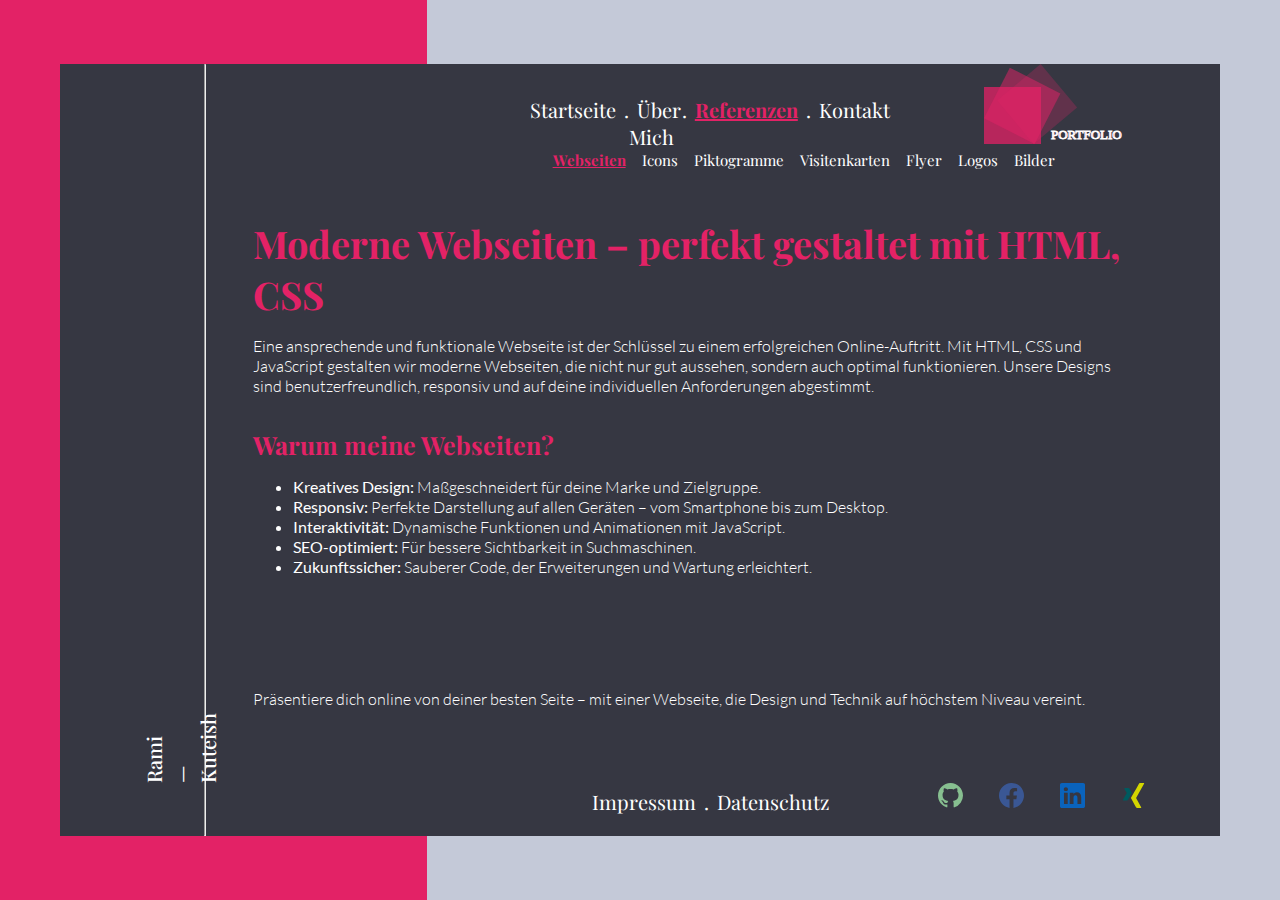
<file: html/referenzen/webseiten.html>
<!DOCTYPE html>
<html lang="de">

<head>
  <meta charset="UTF-8">
  <meta name="viewport" content="width=device-width, initial-scale=1.0">
  <meta name="discreption" content="portfolio">
  <title>Webseiten</title>
  <link rel="stylesheet" href="../../css/refernzen/webseiten.css">
</head>

<body>

  <div class="wrapper">
    <aside></aside>
    <div class="Peacoat">
      <hr>
      <header>
        <nav>
          <ul>
            <li><a href="../startseite.html">Startseite</a></li>
            .
            <li><a href="../uebermich.html">Über Mich</a></li>
            .
            <li><a href="../referenzen.html">Referenzen</a></li>
            .
            <li><a href="../kontakt.html">Kontakt</a></li>
          </ul>
        </nav>
        <div class="logo"><svg xmlns="http://www.w3.org/2000/svg" width="144" height="80" viewBox="0 0 144 80">
            <g id="Gruppe_20" data-name="Gruppe 20" transform="translate(-1600 -80)">
              <rect id="Rechteck_12" data-name="Rechteck 12" width="57" height="57" transform="translate(1600 103)"
                fill="rgba(227,34,102,0.75)" />
              <rect id="Rechteck_13" data-name="Rechteck 13" width="56.785" height="56.785"
                transform="matrix(0.891, 0.454, -0.454, 0.891, 1625.78, 83.625)" fill="rgba(227,34,102,0.5)" />
              <text id="Portfolio" transform="translate(1667 155)" fill="#e32266" stroke="#fff" stroke-width="1"
                font-size="13" font-family="MicrosoftSansSerif, Microsoft Sans Serif">
                <tspan x="0" y="0">PORTFOLIO</tspan>
              </text>
              <rect id="Rechteck_14" data-name="Rechteck 14" width="56.785" height="56.785"
                transform="translate(1656.63 80) rotate(50)" fill="rgba(227,34,102,0.25)" />
            </g>
          </svg>
        </div>
        <div class="allblocke">
          <div class="wp-block-button"><a href="./webseiten.html">Webseiten</a></div>
          <div class="wp-block-button"><a href="./icons.html">Icons</a></div>
          <div class="wp-block-button"><a href="./piktogrammee.html">Piktogramme</a></div>
          <div class="wp-block-button"><a href="./visitenkarten.html">Visitenkarten</a></div>
          <div class="wp-block-button"><a href="./flyer.html">Flyer</a></div>
          <div class="wp-block-button"><a href="./logos.html">Logos</a></div>
          <div class="wp-block-button"><a href="./bilder.html">Bilder</a></div>
        </div>
      </header>
      <main>
        <h2>Moderne Webseiten – perfekt gestaltet mit HTML, CSS</h2>
        <p>Eine ansprechende und funktionale Webseite ist der Schlüssel zu einem erfolgreichen Online-Auftritt. Mit HTML, CSS und JavaScript gestalten wir moderne Webseiten, die nicht nur gut aussehen, sondern auch optimal funktionieren. Unsere Designs sind benutzerfreundlich, responsiv und auf deine individuellen Anforderungen abgestimmt.</p>
        <h3><strong>Warum meine Webseiten?</strong></h3>
        <ul>
          <li><strong>Kreatives Design:</strong> Maßgeschneidert für deine Marke und Zielgruppe.</li>
          <li><strong>Responsiv:</strong> Perfekte Darstellung auf allen Geräten – vom Smartphone bis zum Desktop.</li>
          <li><strong>Interaktivität:</strong> Dynamische Funktionen und Animationen mit JavaScript.</li>
          <li><strong>SEO-optimiert:</strong> Für bessere Sichtbarkeit in Suchmaschinen.</li>
          <li><strong>Zukunftssicher:</strong> Sauberer Code, der Erweiterungen und Wartung erleichtert.</li>
        </ul>
        <p>Präsentiere dich online von deiner besten Seite – mit einer Webseite, die Design und Technik auf höchstem Niveau vereint.</p>
      </main>
      <footer>
        <div class="vertical-text">
          <span>Rami—</span>
          <span>Kuteish</span>
        </div>
        <ul>
          <li><a href="../impressum.html">Impressum</a></li>
          .
          <li><a href="../datenschutz.html">Datenschutz</a></li>
        </ul>
        <div class="icons">
          <a href="https://github.com/Ramikuteish-eng"><svg xmlns="http://www.w3.org/2000/svg" width="16" height="16"
              fill="currentColor" class="bi bi-github" viewBox="0 0 16 16">
              <path
                d="M8 0C3.58 0 0 3.58 0 8c0 3.54 2.29 6.53 5.47 7.59.4.07.55-.17.55-.38 0-.19-.01-.82-.01-1.49-2.01.37-2.53-.49-2.69-.94-.09-.23-.48-.94-.82-1.13-.28-.15-.68-.52-.01-.53.63-.01 1.08.58 1.23.82.72 1.21 1.87.87 2.33.66.07-.52.28-.87.51-1.07-1.78-.2-3.64-.89-3.64-3.95 0-.87.31-1.59.82-2.15-.08-.2-.36-1.02.08-2.12 0 0 .67-.21 2.2.82.64-.18 1.32-.27 2-.27s1.36.09 2 .27c1.53-1.04 2.2-.82 2.2-.82.44 1.1.16 1.92.08 2.12.51.56.82 1.27.82 2.15 0 3.07-1.87 3.75-3.65 3.95.29.25.54.73.54 1.48 0 1.07-.01 1.93-.01 2.2 0 .21.15.46.55.38A8.01 8.01 0 0 0 16 8c0-4.42-3.58-8-8-8" />
            </svg></a>
          <a href="https://facebook.com/"><svg xmlns="http://www.w3.org/2000/svg" width="16" height="16"
              fill="currentColor" class="bi bi-facebook" viewBox="0 0 16 16">
              <path
                d="M16 8.049c0-4.446-3.582-8.05-8-8.05C3.58 0-.002 3.603-.002 8.05c0 4.017 2.926 7.347 6.75 7.951v-5.625h-2.03V8.05H6.75V6.275c0-2.017 1.195-3.131 3.022-3.131.876 0 1.791.157 1.791.157v1.98h-1.009c-.993 0-1.303.621-1.303 1.258v1.51h2.218l-.354 2.326H9.25V16c3.824-.604 6.75-3.934 6.75-7.951" />
            </svg></a>
          <a href="https://www.linkedin.com/in/rami-kuteish-6aba45233/"><svg xmlns="http://www.w3.org/2000/svg"
              width="16" height="16" fill="currentColor" class="bi bi-linkedin" viewBox="0 0 16 16">
              <path
                d="M0 1.146C0 .513.526 0 1.175 0h13.65C15.474 0 16 .513 16 1.146v13.708c0 .633-.526 1.146-1.175 1.146H1.175C.526 16 0 15.487 0 14.854zm4.943 12.248V6.169H2.542v7.225zm-1.2-8.212c.837 0 1.358-.554 1.358-1.248-.015-.709-.52-1.248-1.342-1.248S2.4 3.226 2.4 3.934c0 .694.521 1.248 1.327 1.248zm4.908 8.212V9.359c0-.216.016-.432.08-.586.173-.431.568-.878 1.232-.878.869 0 1.216.662 1.216 1.634v3.865h2.401V9.25c0-2.22-1.184-3.252-2.764-3.252-1.274 0-1.845.7-2.165 1.193v.025h-.016l.016-.025V6.169h-2.4c.03.678 0 7.225 0 7.225z" />
            </svg></a>
            <a href="https://www.xing.com/profile/Rami_Kuteish/web_profiles?sc_o=navigation_profile_icon&sc_o_PropActionOrigin=navigation_neffi_100&expandNeffi=true"><svg xmlns="http://www.w3.org/2000/svg" width="2128" height="2500" viewBox="426.896 102.499 170.207 200" id="xing">
              <path fill="#005a5f" d="M442.394 142c-1.736 0-3.197.61-3.934 1.803-.76 1.231-.645 2.818.166 4.424l19.503 33.761c.033.064.033.105 0 .164l-30.648 54.084c-.799 1.592-.76 3.191 0 4.425.736 1.187 2.033 1.966 3.771 1.966h28.844c4.312 0 6.393-2.91 7.867-5.57 0 0 29.973-53.01 31.14-55.068-.118-.19-19.83-34.58-19.83-34.58-1.439-2.557-3.606-5.41-8.03-5.41h-28.849z"></path>
              <path fill="#d4d600" d="M563.574 102.501c-4.309 0-6.176 2.714-7.723 5.494 0 0-62.14 110.2-64.188 113.818.105.196 40.984 75.191 40.984 75.191 1.432 2.558 3.641 5.494 8.06 5.494h28.81c1.738 0 3.096-.654 3.828-1.843.77-1.23.748-2.857-.059-4.458l-40.664-74.295a.167.167 0 0 1 0-.189l63.863-112.92c.803-1.594.82-3.22.061-4.452-.736-1.188-2.098-1.843-3.836-1.843h-29.139v.002h.003z"></path>
            </svg>
            </a>
        </div>
      </footer>
    </div>
  </div>

</body>

</html>
</file>
<file: css/style.css>
@charset "UTF-8";


/*############################################################################*/
/* Fonts Angaben */
/*############################################################################*/

/*#######################################*/
/* Lato Font */
/*#######################################*/
/* lato-300 - latin */
@font-face {
  font-display: swap;
  font-family: 'Lato';
  font-style: normal;
  font-weight: 300;
  src: url('../fonts/lato/lato-v24-latin-300.woff2') format('woff2');
}

/* lato-regular - latin */
@font-face {
  font-display: swap;
  font-family: 'Lato';
  font-style: normal;
  font-weight: 400;
  src: url('../fonts/lato/lato-v24-latin-regular.woff2') format('woff2');
}

/* lato-700 - latin */
@font-face {
  font-display: swap;
  font-family: 'Lato';
  font-style: normal;
  font-weight: 700;
  src: url('../fonts/lato/lato-v24-latin-700.woff2') format('woff2');
}

/* lato-900 - latin */
@font-face {
  font-display: swap;
  font-family: 'Lato';
  font-style: normal;
  font-weight: 900;
  src: url('../fonts/lato/lato-v24-latin-900.woff2') format('woff2');
}


/*#######################################*/
/* Playfair Display Font */
/*#######################################*/
/* playfair-display-regular - latin */
@font-face {
  font-display: swap;
  font-family: 'Playfair Display';
  font-style: normal;
  font-weight: 400;
  src: url('../fonts/playfairdisplay/playfair-display-v37-latin-regular.woff2') format('woff2');
}

/* playfair-display-500 - latin */
@font-face {
  font-display: swap;
  font-family: 'Playfair Display';
  font-style: normal;
  font-weight: 500;
  src: url('../fonts/playfairdisplay/playfair-display-v37-latin-500.woff2') format('woff2');
}

/* playfair-display-600 - latin */
@font-face {
  font-display: swap;
  font-family: 'Playfair Display';
  font-style: normal;
  font-weight: 600;
  src: url('../fonts/playfairdisplay/playfair-display-v37-latin-600.woff2') format('woff2');
}

/* playfair-display-700 - latin */
@font-face {
  font-display: swap;
  font-family: 'Playfair Display';
  font-style: normal;
  font-weight: 700;
  src: url('../fonts/playfairdisplay/playfair-display-v37-latin-700.woff2') format('woff2');
}

/* playfair-display-800 - latin */
@font-face {
  font-display: swap;
  font-family: 'Playfair Display';
  font-style: normal;
  font-weight: 800;
  src: url('../fonts/playfairdisplay/playfair-display-v37-latin-800.woff2') format('woff2');
}

/* playfair-display-900 - latin */
@font-face {
  font-display: swap;
  font-family: 'Playfair Display';
  font-style: normal;
  font-weight: 900;
  src: url('../fonts/playfairdisplay/playfair-display-v37-latin-900.woff2') format('woff2');
}



*,
*::before,
*::after {
  box-sizing: border-box;
}

html {
  scroll-behavior: smooth;
}

body {
  margin: 0;
  padding: 0;
}

h1,
h2,
h3,
h4,
h5,
h6,
p,
ul,
ol,
blockquote {
  margin-top: 0;
}

img,
video {
  max-width: 100%;
  height: auto;
}



/*############################################################################*/
/* Farben */
/*############################################################################*/
:root {
  --lavendergray: rgba(196, 201, 216, 1.0);
  --Cherry: rgba(227, 34, 102, 1.0);
  --Peacoat: rgba(54, 55, 66, 1.0);
  --white: rgba(255, 255, 255, 1.0);
}



/*############################################################################*/
/* Hintergrunde Angaben */
/*############################################################################*/
.wrapper {
  display: grid;
  grid-template-columns: repeat(12, 1fr);
  grid-template-rows: repeat(14, 1fr);
  width: 100%;
  height: 100vh;
  background: var(--lavendergray);
  color: var(--white);
}

aside {
  grid-column: 1/ 5;
  grid-row: 1/ -1;
  background: var(--Cherry);
}

.Peacoat {
  grid-column: 1/ -1;
  grid-row: 2/ 14;
  background: var(--Peacoat);
  margin: 0 60px;
  display: grid;
  grid-template-columns: repeat(12, 1fr);
  grid-template-rows: repeat(13, 1fr);
}



/*############################################################################*/
/* hr */
/*############################################################################*/
hr {
  grid-column: 2/ 3;
  grid-row: 1/ -1;
  color: var(--Cherry);
  height: 100%;
  margin-top: 0;
}



/*############################################################################*/
/* Header Angaben */
/*############################################################################*/
header {
  grid-column: 1/ -1;
  grid-row: 1/ 2;
  display: grid;
  grid-template-columns: repeat(12, 1fr);
}

header nav {
  grid-column: 6/ 10;
  padding: 2rem 0 0 0;
}

nav ul {
  display: flex;
  font: 400 20px "Playfair Display";
  margin: 0;
  padding: 0;
}

nav ul li {
  list-style-type: none;
}

nav ul li a {
  color: var(--white);
  text-decoration: none;
  padding: 0 0.5rem;
}

nav ul li a:hover {
  text-decoration: underline;
  font-weight: bold;
}

.logo {
  grid-column: 11/ 12;
}



/*############################################################################*/
/* Main Angaben */
/*############################################################################*/
main {
  grid-column: 1/ -1;
  grid-row: 2/ 12;
  display: grid;
  grid-template-columns: repeat(12, 1fr);
  grid-template-rows: repeat(8, 1fr);
}

.pgroß {
  grid-column: 3/ 8;
  grid-row: 3/ 6;
  font: 500 60px "Playfair Display";
  margin: 0;
}

main h1 {
  grid-column: 5/ 12;
  grid-row: 3/ 11;
  font: 800 100px "Playfair Display";
  color: var(--Cherry);
  display: grid;
}

main h1 span {
  justify-self: end;
}

main img {
  grid-column: 3/ 7;
  grid-row: 6/ -1;
  padding-left: 2.5rem;
  height: 43.2vh;
}



/*############################################################################*/
/* Footer Angaben */
/*############################################################################*/
footer {
  grid-column: 1/ -1;
  grid-row: 12/ -1;
  display: grid;
  grid-template-columns: repeat(12, 1fr);
  grid-template-rows: repeat(2, 1fr);
}

.vertical-text {
  grid-column: 1/ 2;
  grid-row: 1/ 3;
  font: 500 21px "Playfair Display";
  display: flex;
  flex-direction: column;
  justify-content: center;
  writing-mode: vertical-rl;
  rotate: 180deg;
  margin-left: 5rem;
}

footer ul {
  grid-column: 6/ 9;
  grid-row: 3/ -1;
  display: flex;
  font: 400 20px "Playfair Display";
  margin: 0;
  padding: 0.3rem 0 0 0;
}

footer ul li {
  list-style-type: none;
}

footer ul li a {
  color: var(--white);
  text-decoration: none;
  padding: 0 0.5rem;
}

footer ul li a:hover {
  text-decoration: underline;
  font-weight: bold;
}

.icons {
  grid-column: 9/ -1;
  grid-row: 3/ -1;
  margin-left: 3.1rem;
  padding: 0 0 1.5rem 0;
}

.icons svg {
  width: 25px;
  height: 25px;
  margin: 0 0 0 2rem;
}

.icons a:nth-of-type(1) svg {
  color: rgb(135, 191, 144);
}

.icons a:nth-of-type(2) svg {
  color: rgb(58, 87, 148);
}

.icons a:nth-of-type(3) svg {
  color: rgb(10, 99, 188);
}
</file>
<file: css/datenschutz.css>
@charset "UTF-8";


/*############################################################################*/
/* Fonts Angaben */
/*############################################################################*/

/*#######################################*/
/* Lato Font */
/*#######################################*/
/* lato-300 - latin */
@font-face {
  font-display: swap;
  font-family: 'Lato';
  font-style: normal;
  font-weight: 300;
  src: url('../fonts/lato/lato-v24-latin-300.woff2') format('woff2');
}

/* lato-regular - latin */
@font-face {
  font-display: swap;
  font-family: 'Lato';
  font-style: normal;
  font-weight: 400;
  src: url('../fonts/lato/lato-v24-latin-regular.woff2') format('woff2');
}

/* lato-700 - latin */
@font-face {
  font-display: swap;
  font-family: 'Lato';
  font-style: normal;
  font-weight: 700;
  src: url('../fonts/lato/lato-v24-latin-700.woff2') format('woff2');
}

/* lato-900 - latin */
@font-face {
  font-display: swap;
  font-family: 'Lato';
  font-style: normal;
  font-weight: 900;
  src: url('../fonts/lato/lato-v24-latin-900.woff2') format('woff2');
}


/*#######################################*/
/* Playfair Display Font */
/*#######################################*/
/* playfair-display-regular - latin */
@font-face {
  font-display: swap;
  font-family: 'Playfair Display';
  font-style: normal;
  font-weight: 400;
  src: url('../fonts/playfairdisplay/playfair-display-v37-latin-regular.woff2') format('woff2');
}

/* playfair-display-500 - latin */
@font-face {
  font-display: swap;
  font-family: 'Playfair Display';
  font-style: normal;
  font-weight: 500;
  src: url('../fonts/playfairdisplay/playfair-display-v37-latin-500.woff2') format('woff2');
}

/* playfair-display-600 - latin */
@font-face {
  font-display: swap;
  font-family: 'Playfair Display';
  font-style: normal;
  font-weight: 600;
  src: url('../fonts/playfairdisplay/playfair-display-v37-latin-600.woff2') format('woff2');
}

/* playfair-display-700 - latin */
@font-face {
  font-display: swap;
  font-family: 'Playfair Display';
  font-style: normal;
  font-weight: 700;
  src: url('../fonts/playfairdisplay/playfair-display-v37-latin-700.woff2') format('woff2');
}

/* playfair-display-800 - latin */
@font-face {
  font-display: swap;
  font-family: 'Playfair Display';
  font-style: normal;
  font-weight: 800;
  src: url('../fonts/playfairdisplay/playfair-display-v37-latin-800.woff2') format('woff2');
}

/* playfair-display-900 - latin */
@font-face {
  font-display: swap;
  font-family: 'Playfair Display';
  font-style: normal;
  font-weight: 900;
  src: url('../fonts/playfairdisplay/playfair-display-v37-latin-900.woff2') format('woff2');
}



*,
*::before,
*::after {
  box-sizing: border-box;
}

html {
  scroll-behavior: smooth;
}

body {
  margin: 0;
  padding: 0;
}

h1,
h2,
h3,
h4,
h5,
h6,
p,
ul,
ol,
blockquote {
  margin-top: 0;
}

img,
video {
  max-width: 100%;
  height: auto;
}



/*############################################################################*/
/* Farben */
/*############################################################################*/
:root {
  --lavendergray: rgba(196, 201, 216, 1.0);
  --Cherry: rgba(227, 34, 102, 1.0);
  --Peacoat: rgba(54, 55, 66, 1.0);
  --white: rgba(255, 255, 255, 1.0);
}



/*############################################################################*/
/* Hintergrunde Angaben */
/*############################################################################*/
.wrapper {
  display: grid;
  grid-template-columns: repeat(12, 1fr);
  grid-template-rows: repeat(14, 1fr);
  width: 100%;
  height: 100vh;
  background: var(--lavendergray);
  color: var(--white);
}

aside {
  grid-column: 1/ 5;
  grid-row: 1/ -1;
  background: var(--Cherry);
}

.Peacoat {
  grid-column: 1/ -1;
  grid-row: 2/ 14;
  background: var(--Peacoat);
  margin: 0 60px;
  padding: 0;
  display: grid;
  grid-template-columns: repeat(12, 1fr);
  grid-template-rows: repeat(13, 1fr);
}



/*############################################################################*/
/* hr */
/*############################################################################*/
hr {
  grid-column: 2/ 3;
  grid-row: 1/ -1;
  color: var(--Cherry);
  height: 100%;
  margin-top: 0;
}


/*############################################################################*/
/* Header Angaben */
/*############################################################################*/
header {
  grid-column: 1/ -1;
  grid-row: 1/ 2;
  display: grid;
  grid-template-columns: repeat(12, 1fr);
}

header nav {
  grid-column: 6/ 10;
  padding: 2rem 0 0 0;
}

nav ul {
  display: flex;
  font: 400 20px "Playfair Display";
  margin: 0;
  padding: 0;
}

nav ul li {
  list-style-type: none;
}

nav ul li a {
  color: var(--white);
  text-decoration: none;
  padding: 0 0.5rem;
}

nav ul li a:hover {
  text-decoration: underline;
  font-weight: bold;
}

.logo {
  grid-column: 11/ 12;
}



/*############################################################################*/
/* Main Angaben */
/*############################################################################*/
main {
  grid-column: 3/ 12;
  grid-row: 2/ 12;
  display: flex;
  flex-direction: column;
  gap: 3rem;
}

main h2 {
  color: var(--Cherry);
  font: 700 40px "Playfair Display";
  margin: 0 0 1rem 0;
  padding: 0;
}

main div {
  overflow: auto;
}

main div h3 {
  font: 500 30px "Playfair Display";
  margin: 1.5rem 0 0.5rem 0;
  padding: 0;
}

main p {
  font-size: 20px;
  font: 300 16px "lato";
  line-height: 1.3;
  margin: 0;
  padding: 0 1rem 1rem 0;
}

main div a {
  color: rgb(137, 169, 208, 1.0);
}

main div ul {
  font-size: 20px;
  font: 300 16px "lato";
}



/*############################################################################*/
/* Footer Angaben */
/*############################################################################*/
footer {
  grid-column: 1/ -1;
  grid-row: 12/ -1;
  display: grid;
  grid-template-columns: repeat(12, 1fr);
  grid-template-rows: repeat(3, 1fr);
}

.vertical-text {
  grid-column: 1/ 2;
  grid-row: 1/ 3;
  font: 500 21px "Playfair Display";
  display: flex;
  flex-direction: column;
  justify-content: center;
  writing-mode: vertical-rl;
  rotate: 180deg;
  margin-left: 5rem;
}

footer ul {
  grid-column: 6/ 9;
  grid-row: 3/ -1;
  display: flex;
  font: 400 20px "Playfair Display";
  margin: 0;
  padding: 0.3rem 0 0 0;
}

footer ul li {
  list-style-type: none;
}

footer ul li a {
  color: var(--white);
  text-decoration: none;
  padding: 0 0.5rem;
}

footer ul li a:hover {
  text-decoration: underline;
  font-weight: bold;
}

footer ul li:nth-of-type(2) {
  text-decoration: underline;
  font-weight: bolder;
  color: var(--Cherry);
}

footer ul li:nth-of-type(2) a{
  color: var(--Cherry);
}

.icons {
  grid-column: 9/ -1;
  grid-row: 3/ -1;
  margin-left: 3.1rem;
  padding: 0 0 1.5rem 0;
}

.icons svg {
  width: 25px;
  height: 25px;
  margin: 0 0 0 2rem;
}

.icons a:nth-of-type(1) svg {
  color: rgb(135, 191, 144);
}

.icons a:nth-of-type(2) svg {
  color: rgb(58, 87, 148);
}

.icons a:nth-of-type(3) svg {
  color: rgb(10, 99, 188);
}
</file>
<file: css/impressum.css>
@charset "UTF-8";


/*############################################################################*/
/* Fonts Angaben */
/*############################################################################*/

/*#######################################*/
/* Lato Font */
/*#######################################*/
/* lato-300 - latin */
@font-face {
  font-display: swap;
  font-family: 'Lato';
  font-style: normal;
  font-weight: 300;
  src: url('../fonts/lato/lato-v24-latin-300.woff2') format('woff2');
}

/* lato-regular - latin */
@font-face {
  font-display: swap;
  font-family: 'Lato';
  font-style: normal;
  font-weight: 400;
  src: url('../fonts/lato/lato-v24-latin-regular.woff2') format('woff2');
}

/* lato-700 - latin */
@font-face {
  font-display: swap;
  font-family: 'Lato';
  font-style: normal;
  font-weight: 700;
  src: url('../fonts/lato/lato-v24-latin-700.woff2') format('woff2');
}

/* lato-900 - latin */
@font-face {
  font-display: swap;
  font-family: 'Lato';
  font-style: normal;
  font-weight: 900;
  src: url('../fonts/lato/lato-v24-latin-900.woff2') format('woff2');
}


/*#######################################*/
/* Playfair Display Font */
/*#######################################*/
/* playfair-display-regular - latin */
@font-face {
  font-display: swap;
  font-family: 'Playfair Display';
  font-style: normal;
  font-weight: 400;
  src: url('../fonts/playfairdisplay/playfair-display-v37-latin-regular.woff2') format('woff2');
}

/* playfair-display-500 - latin */
@font-face {
  font-display: swap;
  font-family: 'Playfair Display';
  font-style: normal;
  font-weight: 500;
  src: url('../fonts/playfairdisplay/playfair-display-v37-latin-500.woff2') format('woff2');
}

/* playfair-display-600 - latin */
@font-face {
  font-display: swap;
  font-family: 'Playfair Display';
  font-style: normal;
  font-weight: 600;
  src: url('../fonts/playfairdisplay/playfair-display-v37-latin-600.woff2') format('woff2');
}

/* playfair-display-700 - latin */
@font-face {
  font-display: swap;
  font-family: 'Playfair Display';
  font-style: normal;
  font-weight: 700;
  src: url('../fonts/playfairdisplay/playfair-display-v37-latin-700.woff2') format('woff2');
}

/* playfair-display-800 - latin */
@font-face {
  font-display: swap;
  font-family: 'Playfair Display';
  font-style: normal;
  font-weight: 800;
  src: url('../fonts/playfairdisplay/playfair-display-v37-latin-800.woff2') format('woff2');
}

/* playfair-display-900 - latin */
@font-face {
  font-display: swap;
  font-family: 'Playfair Display';
  font-style: normal;
  font-weight: 900;
  src: url('../fonts/playfairdisplay/playfair-display-v37-latin-900.woff2') format('woff2');
}



*,
*::before,
*::after {
  box-sizing: border-box;
}

html {
  scroll-behavior: smooth;
}

body {
  margin: 0;
  padding: 0;
}

h1,
h2,
h3,
h4,
h5,
h6,
p,
ul,
ol,
blockquote {
  margin-top: 0;
}

img,
video {
  max-width: 100%;
  height: auto;
}



/*############################################################################*/
/* Farben */
/*############################################################################*/
:root {
  --lavendergray: rgba(196, 201, 216, 1.0);
  --Cherry: rgba(227, 34, 102, 1.0);
  --Peacoat: rgba(54, 55, 66, 1.0);
  --white: rgba(255, 255, 255, 1.0);
}



/*############################################################################*/
/* Hintergrunde Angaben */
/*############################################################################*/
.wrapper {
  display: grid;
  grid-template-columns: repeat(12, 1fr);
  grid-template-rows: repeat(14, 1fr);
  width: 100%;
  height: 100vh;
  background: var(--lavendergray);
  color: var(--white);
}

aside {
  grid-column: 1/ 5;
  grid-row: 1/ -1;
  background: var(--Cherry);
}

.Peacoat {
  grid-column: 1/ -1;
  grid-row: 2/ 14;
  background: var(--Peacoat);
  margin: 0 60px;
  display: grid;
  grid-template-columns: repeat(12, 1fr);
  grid-template-rows: repeat(13, 1fr);
}



/*############################################################################*/
/* hr */
/*############################################################################*/
hr {
  grid-column: 2/ 3;
  grid-row: 1/ -1;
  color: var(--Cherry);
  height: 100%;
  margin-top: 0;
}



/*############################################################################*/
/* Header Angaben */
/*############################################################################*/
header {
  grid-column: 1/ -1;
  grid-row: 1/ 2;
  display: grid;
  grid-template-columns: repeat(12, 1fr);
}

header nav {
  grid-column: 6/ 10;
  padding: 2rem 0 0 0;
}

nav ul {
  display: flex;
  font: 400 20px "Playfair Display";
  margin: 0;
  padding: 0;
}

nav ul li {
  list-style-type: none;
}

nav ul li a {
  color: var(--white);
  text-decoration: none;
  padding: 0 0.5rem;
}

nav ul li a:hover {
  text-decoration: underline;
  font-weight: bold;
}

.logo {
  grid-column: 11/ 12;
}



/*############################################################################*/
/* Main Angaben */
/*############################################################################*/
main {
  grid-column: 3/ 12;
  grid-row: 2/ 12;
  display: flex;
  flex-direction: column;
  gap: 3rem;
}

main h2 {
  color: var(--Cherry);
  font: 700 40px "Playfair Display";
  margin: 0 0 1rem 0;
  padding: 0;
}

main div {
  overflow: auto;
}

main div h3 {
  font: 600 30px "Playfair Display";
  margin: 1.5rem 0 0.5rem 0;
  padding: 0;
}

main p {
  font: 300 20px "lato";
  line-height: 1.3;
  margin: 0;
  padding: 0 1rem 1rem 0;
}



/*############################################################################*/
/* Footer Angaben */
/*############################################################################*/
footer {
  grid-column: 1/ -1;
  grid-row: 12/ -1;
  display: grid;
  grid-template-columns: repeat(12, 1fr);
  grid-template-rows: repeat(2, 1fr);
}

.vertical-text {
  grid-column: 1/ 2;
  grid-row: 1/ 3;
  font: 500 21px "Playfair Display";
  display: flex;
  flex-direction: column;
  justify-content: center;
  writing-mode: vertical-rl;
  rotate: 180deg;
  margin-left: 5rem;
}

footer ul {
  grid-column: 6/ 9;
  grid-row: 3/ -1;
  display: flex;
  font: 400 20px "Playfair Display";
  margin: 0;
  padding: 0.3rem 0 0 0;
}

footer ul li {
  list-style-type: none;
}

footer ul li a {
  color: var(--white);
  text-decoration: none;
  padding: 0 0.5rem;
}

footer ul li a:hover {
  text-decoration: underline;
  font-weight: bold;
}

footer ul li:nth-of-type(1) {
  text-decoration: underline;
  font-weight: bolder;
  color: var(--Cherry);
}

footer ul li:nth-of-type(1) a{
  color: var(--Cherry);
}

.icons {
  grid-column: 9/ -1;
  grid-row: 3/ -1;
  margin-left: 3.1rem;
  padding: 0 0 1.5rem 0;
}

.icons svg {
  width: 25px;
  height: 25px;
  margin: 0 0 0 2rem;
}

.icons a:nth-of-type(1) svg {
  color: rgb(135, 191, 144);
}

.icons a:nth-of-type(2) svg {
  color: rgb(58, 87, 148);
}

.icons a:nth-of-type(3) svg {
  color: rgb(10, 99, 188);
}
</file>
<file: css/kontakt.css>
@charset "UTF-8";


/*############################################################################*/
/* Fonts Angaben */
/*############################################################################*/

/*#######################################*/
/* Lato Font */
/*#######################################*/
/* lato-300 - latin */
@font-face {
  font-display: swap;
  font-family: 'Lato';
  font-style: normal;
  font-weight: 300;
  src: url('../fonts/lato/lato-v24-latin-300.woff2') format('woff2');
}

/* lato-regular - latin */
@font-face {
  font-display: swap;
  font-family: 'Lato';
  font-style: normal;
  font-weight: 400;
  src: url('../fonts/lato/lato-v24-latin-regular.woff2') format('woff2');
}

/* lato-700 - latin */
@font-face {
  font-display: swap;
  font-family: 'Lato';
  font-style: normal;
  font-weight: 700;
  src: url('../fonts/lato/lato-v24-latin-700.woff2') format('woff2');
}

/* lato-900 - latin */
@font-face {
  font-display: swap;
  font-family: 'Lato';
  font-style: normal;
  font-weight: 900;
  src: url('../fonts/lato/lato-v24-latin-900.woff2') format('woff2');
}


/*#######################################*/
/* Playfair Display Font */
/*#######################################*/
/* playfair-display-regular - latin */
@font-face {
  font-display: swap;
  font-family: 'Playfair Display';
  font-style: normal;
  font-weight: 400;
  src: url('../fonts/playfairdisplay/playfair-display-v37-latin-regular.woff2') format('woff2');
}

/* playfair-display-500 - latin */
@font-face {
  font-display: swap;
  font-family: 'Playfair Display';
  font-style: normal;
  font-weight: 500;
  src: url('../fonts/playfairdisplay/playfair-display-v37-latin-500.woff2') format('woff2');
}

/* playfair-display-600 - latin */
@font-face {
  font-display: swap;
  font-family: 'Playfair Display';
  font-style: normal;
  font-weight: 600;
  src: url('../fonts/playfairdisplay/playfair-display-v37-latin-600.woff2') format('woff2');
}

/* playfair-display-700 - latin */
@font-face {
  font-display: swap;
  font-family: 'Playfair Display';
  font-style: normal;
  font-weight: 700;
  src: url('../fonts/playfairdisplay/playfair-display-v37-latin-700.woff2') format('woff2');
}

/* playfair-display-800 - latin */
@font-face {
  font-display: swap;
  font-family: 'Playfair Display';
  font-style: normal;
  font-weight: 800;
  src: url('../fonts/playfairdisplay/playfair-display-v37-latin-800.woff2') format('woff2');
}

/* playfair-display-900 - latin */
@font-face {
  font-display: swap;
  font-family: 'Playfair Display';
  font-style: normal;
  font-weight: 900;
  src: url('../fonts/playfairdisplay/playfair-display-v37-latin-900.woff2') format('woff2');
}



*,
*::before,
*::after {
  box-sizing: border-box;
}

html {
  scroll-behavior: smooth;
}

body {
  margin: 0;
  padding: 0;
}

h1,
h2,
h3,
h4,
h5,
h6,
p,
ul,
ol,
blockquote {
  margin-top: 0;
}

img,
video {
  max-width: 100%;
  height: auto;
}



/*############################################################################*/
/* Farben */
/*############################################################################*/
:root {
  --lavendergray: rgba(196, 201, 216, 1.0);
  --Cherry: rgba(227, 34, 102, 1.0);
  --Peacoat: rgba(54, 55, 66, 1.0);
  --white: rgba(255, 255, 255, 1.0);
}



/*############################################################################*/
/* Hintergrunde Angaben */
/*############################################################################*/
.wrapper {
  display: grid;
  grid-template-columns: repeat(12, 1fr);
  grid-template-rows: repeat(14, 1fr);
  width: 100%;
  height: 100vh;
  background: var(--lavendergray);
  color: var(--white);
}

aside {
  grid-column: 1/ 5;
  grid-row: 1/ -1;
  background: var(--Cherry);
}

.Peacoat {
  grid-column: 1/ -1;
  grid-row: 2/ 14;
  background: var(--Peacoat);
  margin: 0 60px;
  display: grid;
  grid-template-columns: repeat(12, 1fr);
  grid-template-rows: repeat(13, 1fr);
}



/*############################################################################*/
/* hr */
/*############################################################################*/
hr {
  grid-column: 2/ 3;
  grid-row: 1/ -1;
  color: var(--Cherry);
  height: 100%;
  margin-top: 0;
}



/*############################################################################*/
/* Header Angaben */
/*############################################################################*/
header {
  grid-column: 1/ -1;
  grid-row: 1/ 2;
  display: grid;
  grid-template-columns: repeat(12, 1fr);
}

header nav {
  grid-column: 6/ 10;
  padding: 2rem 0 0 0;
}

nav ul {
  display: flex;
  font: 400 20px "Playfair Display";
  margin: 0;
  padding: 0;
}

nav ul li {
  list-style-type: none;
}

nav ul li a {
  color: var(--white);
  text-decoration: none;
  padding: 0 0.5rem;
}

nav ul li a:hover {
  text-decoration: underline;
  font-weight: bold;
}

nav ul li:nth-of-type(4) {
  text-decoration: underline;
  font-weight: bolder;
  color: var(--Cherry);
}

nav ul li:nth-of-type(4) a{
  color: var(--Cherry);
}

.logo {
  grid-column: 11/ 12;
}



/*############################################################################*/
/* Main Angaben */
/*############################################################################*/
main {
  grid-column: 4/ 12;
  grid-row: 2/ 10;
  display: flex;
  flex-direction: column;
  margin-top: 2rem;
}

main h2 {
  color: var(--Cherry);
  font: 700 40px "Playfair Display";
  margin: 0 0 1rem 0;
  padding: 0;
}

main p {
  font-size: 16px;
  font: 300 16px "lato";
  line-height: 1;
  margin: 0;
  padding: 0;
}

main h3 {
  font: 600 25px "Playfair Display";
  margin: 1rem 0 0.5rem 0;
  padding: 0;
}

main form {
  display: grid;
  grid-template-columns: repeat(9, 1fr);
  grid-template-rows: repeat(5, 1fr);
  font-size: 16px;
  font: 300 16px "lato";
  line-height: 1;
}

main form input,
main form textarea,
main form button {
  border: 1px solid var(--lavendergray);
  border-radius: 10px;
  background: var(--lavendergray);
  padding: 13px 20px;
  color: var(--Peacoat);
}

main form h3 {
  margin-bottom: 1.8rem;
  grid-column: 1/ -1;
  grid-row: 1/ 2;
  font: 600 25px "Playfair Display";
}

main form label, main form input{
  align-self: center;
}

main form label:nth-of-type(1){
  grid-column: 1/ 2;
  grid-row: 2/ 3;
  padding-left: 2rem;
}

main form input:nth-of-type(1){
  grid-column: 2/ 3;
  grid-row: 2/ 3;
}

main form label:nth-of-type(2){
  grid-column: 1/ 2;
  grid-row: 3/ 4;
  padding-left: 2rem;
}

main form input:nth-of-type(2){
  grid-column: 2/ 3;
  grid-row: 3/ 4;
}

main form label:nth-of-type(3){
  grid-column: 1/ 2;
  grid-row: 4/ 5;
  padding-left: 2rem;
}

main form input:nth-of-type(3){
  grid-column: 2/ 3;
  grid-row: 4/ 5;
}

main form label:nth-of-type(4){
  grid-column: 4/ -1;
  grid-row: 2/ 3;
  margin-bottom: 2rem;
}

main form textarea {
  grid-column: 4/ 9;
  grid-row: 2/ 5;
  margin: 3rem 0 1rem 0;
  padding: 0;
}

main form button {
  grid-column: 8/ 9;
  grid-row: 5/ 6;
  color: var(--Peacoat);
  cursor: pointer;
  height: 50px;
  width: 100%;
  font: 600 16px "lato";
}

main form button:hover {
  background-color: var(--Peacoat);
  color: var(--lavendergray);
}

main form p {
  color: var(--lavendergray);
  font: 600 16px "lato";
  line-height: 1;
  grid-column: 1/6;
  grid-row: 5/-1;
  align-self: self-end;
}



/*############################################################################*/
/* Footer Angaben */
/*############################################################################*/
footer {
  grid-column: 1/ -1;
  grid-row: 12/ -1;
  display: grid;
  grid-template-columns: repeat(12, 1fr);
  grid-template-rows: repeat(2, 1fr);
}

.vertical-text {
  grid-column: 1/ 2;
  grid-row: 1/ 3;
  font: 500 21px "Playfair Display";
  display: flex;
  flex-direction: column;
  justify-content: center;
  writing-mode: vertical-rl;
  rotate: 180deg;
  margin-left: 5rem;
}

footer ul {
  grid-column: 6/ 9;
  grid-row: 3/ -1;
  display: flex;
  font: 400 20px "Playfair Display";
  margin: 0;
  padding: 0.3rem 0 0 0;
}

footer ul li {
  list-style-type: none;
}

footer ul li a {
  color: var(--white);
  text-decoration: none;
  padding: 0 0.5rem;
}

footer ul li a:hover {
  text-decoration: underline;
  font-weight: bold;
}

.icons {
  grid-column: 9/ -1;
  grid-row: 3/ -1;
  margin-left: 3.1rem;
  padding: 0 0 1.5rem 0;
}

.icons svg {
  width: 25px;
  height: 25px;
  margin: 0 0 0 2rem;
}

.icons a:nth-of-type(1) svg {
  color: rgb(135, 191, 144);
}

.icons a:nth-of-type(2) svg {
  color: rgb(58, 87, 148);
}

.icons a:nth-of-type(3) svg {
  color: rgb(10, 99, 188);
}
</file>
<file: css/referenzen.css>
@charset "UTF-8";


/*############################################################################*/
/* Fonts Angaben */
/*############################################################################*/

/*#######################################*/
/* Lato Font */
/*#######################################*/
/* lato-300 - latin */
@font-face {
  font-display: swap;
  font-family: 'Lato';
  font-style: normal;
  font-weight: 300;
  src: url('../fonts/lato/lato-v24-latin-300.woff2') format('woff2');
}

/* lato-regular - latin */
@font-face {
  font-display: swap;
  font-family: 'Lato';
  font-style: normal;
  font-weight: 400;
  src: url('../fonts/lato/lato-v24-latin-regular.woff2') format('woff2');
}

/* lato-700 - latin */
@font-face {
  font-display: swap;
  font-family: 'Lato';
  font-style: normal;
  font-weight: 700;
  src: url('../fonts/lato/lato-v24-latin-700.woff2') format('woff2');
}

/* lato-900 - latin */
@font-face {
  font-display: swap;
  font-family: 'Lato';
  font-style: normal;
  font-weight: 900;
  src: url('../fonts/lato/lato-v24-latin-900.woff2') format('woff2');
}


/*#######################################*/
/* Playfair Display Font */
/*#######################################*/
/* playfair-display-regular - latin */
@font-face {
  font-display: swap;
  font-family: 'Playfair Display';
  font-style: normal;
  font-weight: 400;
  src: url('../fonts/playfairdisplay/playfair-display-v37-latin-regular.woff2') format('woff2');
}

/* playfair-display-500 - latin */
@font-face {
  font-display: swap;
  font-family: 'Playfair Display';
  font-style: normal;
  font-weight: 500;
  src: url('../fonts/playfairdisplay/playfair-display-v37-latin-500.woff2') format('woff2');
}

/* playfair-display-600 - latin */
@font-face {
  font-display: swap;
  font-family: 'Playfair Display';
  font-style: normal;
  font-weight: 600;
  src: url('../fonts/playfairdisplay/playfair-display-v37-latin-600.woff2') format('woff2');
}

/* playfair-display-700 - latin */
@font-face {
  font-display: swap;
  font-family: 'Playfair Display';
  font-style: normal;
  font-weight: 700;
  src: url('../fonts/playfairdisplay/playfair-display-v37-latin-700.woff2') format('woff2');
}

/* playfair-display-800 - latin */
@font-face {
  font-display: swap;
  font-family: 'Playfair Display';
  font-style: normal;
  font-weight: 800;
  src: url('../fonts/playfairdisplay/playfair-display-v37-latin-800.woff2') format('woff2');
}

/* playfair-display-900 - latin */
@font-face {
  font-display: swap;
  font-family: 'Playfair Display';
  font-style: normal;
  font-weight: 900;
  src: url('../fonts/playfairdisplay/playfair-display-v37-latin-900.woff2') format('woff2');
}



*,
*::before,
*::after {
  box-sizing: border-box;
}

html {
  scroll-behavior: smooth;
}

body {
  margin: 0;
  padding: 0;
}

h1,
h2,
h3,
h4,
h5,
h6,
p,
ul,
ol,
blockquote {
  margin-top: 0;
}

img,
video {
  max-width: 100%;
  height: auto;
}



/*############################################################################*/
/* Farben */
/*############################################################################*/
:root {
  --lavendergray: rgba(196, 201, 216, 1.0);
  --Cherry: rgba(227, 34, 102, 1.0);
  --Peacoat: rgba(54, 55, 66, 1.0);
  --white: rgba(255, 255, 255, 1.0);
}



/*############################################################################*/
/* Hintergrunde Angaben */
/*############################################################################*/
.wrapper {
  display: grid;
  grid-template-columns: repeat(12, 1fr);
  grid-template-rows: repeat(14, 1fr);
  width: 100%;
  height: 100vh;
  background: var(--lavendergray);
  color: var(--white);
}

aside {
  grid-column: 1/ 5;
  grid-row: 1/ -1;
  background: var(--Cherry);
}

.Peacoat {
  grid-column: 1/ -1;
  grid-row: 2/ 14;
  background: var(--Peacoat);
  margin: 0 60px;
  display: grid;
  grid-template-columns: repeat(12, 1fr);
  grid-template-rows: repeat(13, 1fr);
}



/*############################################################################*/
/* hr */
/*############################################################################*/
hr {
  grid-column: 2/ 3;
  grid-row: 1/ -1;
  color: var(--Cherry);
  height: 100%;
  margin-top: 0;
}



/*############################################################################*/
/* Header Angaben */
/*############################################################################*/
header {
  grid-column: 1/ -1;
  grid-row: 1/ 2;
  display: grid;
  grid-template-columns: repeat(12, 1fr);
}

header nav {
  grid-column: 6/ 10;
  padding: 2rem 0 0 0;
}

nav ul {
  display: flex;
  font: 400 20px "Playfair Display";
  margin: 0;
  padding: 0;
}

nav ul li {
  list-style-type: none;
}

nav ul li a {
  color: var(--white);
  text-decoration: none;
  padding: 0 0.5rem;
}

nav ul li a:hover {
  text-decoration: underline;
  font-weight: bold;
}

nav ul li:nth-of-type(3) {
  text-decoration: underline;
  font-weight: bolder;
  color: var(--Cherry);
}

nav ul li:nth-of-type(3) a{
  color: var(--Cherry);
}

.logo {
  grid-column: 11/ 12;
}



/*############################################################################*/
/* Main Angaben */
/*############################################################################*/
main {
  grid-column: 3/ 12;
  grid-row: 3/ 12;
  display: flex;
  flex-direction: column;
}

main p.ersteSatzReferenzen {
  text-align: center;
  font: 500 25px "lato";
}

.allblocke {
  grid-column: 3/ 12;
  grid-row: 1/ -1;
  height: calc(55vh - 5rem);
  padding: 1rem 0;
  display: grid;
  grid-template-columns: repeat(3, 1fr);
  gap: 1rem;
}

.allblocke div.wp-block-button {
  position: relative;
  height: 100%;
}

.allblocke div.wp-block-button:nth-of-type(1) {
  grid-column: 1/ 2;
  background: url(../img/webseiten/webseiten_background.png) no-repeat center;
  background-size: cover;
  width: 100%;
  height: 100%;
  position: relative;
  transition: 0.5s ease-in-out;
}

.allblocke div.wp-block-button:nth-of-type(2) {
  grid-column: 2/ 3;
  background: url(../img/icons/icon_background.JPG) no-repeat center;
  background-size: cover;
  width: 100%;
  height: 100%;
  position: relative;
  transition: 0.5s ease-in-out;
}

.allblocke div.wp-block-button:nth-of-type(3) {
  grid-column: 3/ 4;
  background: url(../img/piktogramme/piktogramme_background.png) no-repeat center;
  background-size: cover;
  width: 100%;
  height: 100%;
  position: relative;
  transition: 0.5s ease-in-out;
}

.allblocke div.wp-block-button:nth-of-type(4) {
  grid-column: 1/ 2;
  background: url(../img/visitenkarte/visitenkarten_background.png) no-repeat center;
  background-size: cover;
  width: 100%;
  height: 100%;
  position: relative;
  transition: 0.5s ease-in-out;
}

.allblocke div.wp-block-button:nth-of-type(5) {
  grid-column: 2/ 3;
  background: url(../img/flyer/flyer_background.jpg) no-repeat left;
  background-size: cover;
  width: 100%;
  height: 100%;
  position: relative;
  transition: 0.5s ease-in-out;
}

.allblocke div.wp-block-button:nth-of-type(6) {
  grid-column: 3/ 4;
  background: url(../img/logos/logos_background.png) no-repeat center;
  background-size: cover;
  width: 100%;
  height: 100%;
  position: relative;
  transition: 0.5s ease-in-out;
}

.allblocke div.wp-block-button:nth-of-type(7) {
  grid-column: 2/ 3;
  background: url(../img/bilder/bilder_background.PNG) no-repeat center;
  background-size: cover;
  width: 100%;
  height: 100%;
  position: relative;
  transition: 0.5s ease-in-out;
}

.allblocke div.wp-block-button:hover {
  background: var(--Cherry);
}

.allblocke div.wp-block-button a {
  text-decoration: none;
  color: var(--Peacoat);
  background: var(--white);
  padding: 10px 16px;
  border-radius: 5px;
  transform: translateX(-50%);
  font: 900 20px "lato";
  position: absolute;
  top: 35%;
  left: 50%;
  transition: 0.5s ease;
  opacity: 0.8;
  cursor: pointer;
}

.allblocke div.wp-block-button a:hover {
  color: var(--white);
  background: var(--Peacoat);
  opacity: 1;
}




/*############################################################################*/
/* Footer Angaben */
/*############################################################################*/
footer {
  grid-column: 1/ -1;
  grid-row: 12/ -1;
  display: grid;
  grid-template-columns: repeat(12, 1fr);
  grid-template-rows: repeat(2, 1fr);
}

.vertical-text {
  grid-column: 1/ 2;
  grid-row: 1/ 3;
  font: 500 21px "Playfair Display";
  display: flex;
  flex-direction: column;
  justify-content: center;
  writing-mode: vertical-rl;
  rotate: 180deg;
  margin-left: 5rem;
}

footer ul {
  grid-column: 6/ 9;
  grid-row: 3/ -1;
  display: flex;
  font: 400 20px "Playfair Display";
  margin: 0 ;
  padding: 0.3rem 0 0 0;
}

footer ul li {
  list-style-type: none;
}

footer ul li a {
  color: var(--white);
  text-decoration: none;
  padding: 0 0.5rem;
}

footer ul li a:hover {
  text-decoration: underline;
  font-weight: bold;
}

.icons {
  grid-column: 9/ -1;
  grid-row: 3/ -1;
  margin-left: 3.1rem;
  padding: 0 0 1.5rem 0;
}

.icons svg {
  width: 25px;
  height: 25px;
  margin: 0 0 0 2rem;
}

.icons a:nth-of-type(1) svg{
  color: rgb(135, 191, 144);
}

.icons a:nth-of-type(2) svg{
  color: rgb(58, 87, 148) ;
}

.icons a:nth-of-type(3) svg{
  color: rgb(10, 99, 188);
}
</file>
<file: css/startseite.css>
@charset "UTF-8";


/*############################################################################*/
/* Fonts Angaben */
/*############################################################################*/

/*#######################################*/
/* Lato Font */
/*#######################################*/
/* lato-300 - latin */
@font-face {
  font-display: swap;
  font-family: 'Lato';
  font-style: normal;
  font-weight: 300;
  src: url('../fonts/lato/lato-v24-latin-300.woff2') format('woff2');
}

/* lato-regular - latin */
@font-face {
  font-display: swap;
  font-family: 'Lato';
  font-style: normal;
  font-weight: 400;
  src: url('../fonts/lato/lato-v24-latin-regular.woff2') format('woff2');
}

/* lato-700 - latin */
@font-face {
  font-display: swap;
  font-family: 'Lato';
  font-style: normal;
  font-weight: 700;
  src: url('../fonts/lato/lato-v24-latin-700.woff2') format('woff2');
}

/* lato-900 - latin */
@font-face {
  font-display: swap;
  font-family: 'Lato';
  font-style: normal;
  font-weight: 900;
  src: url('../fonts/lato/lato-v24-latin-900.woff2') format('woff2');
}


/*#######################################*/
/* Playfair Display Font */
/*#######################################*/
/* playfair-display-regular - latin */
@font-face {
  font-display: swap;
  font-family: 'Playfair Display';
  font-style: normal;
  font-weight: 400;
  src: url('../fonts/playfairdisplay/playfair-display-v37-latin-regular.woff2') format('woff2');
}

/* playfair-display-500 - latin */
@font-face {
  font-display: swap;
  font-family: 'Playfair Display';
  font-style: normal;
  font-weight: 500;
  src: url('../fonts/playfairdisplay/playfair-display-v37-latin-500.woff2') format('woff2');
}

/* playfair-display-600 - latin */
@font-face {
  font-display: swap;
  font-family: 'Playfair Display';
  font-style: normal;
  font-weight: 600;
  src: url('../fonts/playfairdisplay/playfair-display-v37-latin-600.woff2') format('woff2');
}

/* playfair-display-700 - latin */
@font-face {
  font-display: swap;
  font-family: 'Playfair Display';
  font-style: normal;
  font-weight: 700;
  src: url('../fonts/playfairdisplay/playfair-display-v37-latin-700.woff2') format('woff2');
}

/* playfair-display-800 - latin */
@font-face {
  font-display: swap;
  font-family: 'Playfair Display';
  font-style: normal;
  font-weight: 800;
  src: url('../fonts/playfairdisplay/playfair-display-v37-latin-800.woff2') format('woff2');
}

/* playfair-display-900 - latin */
@font-face {
  font-display: swap;
  font-family: 'Playfair Display';
  font-style: normal;
  font-weight: 900;
  src: url('../fonts/playfairdisplay/playfair-display-v37-latin-900.woff2') format('woff2');
}



*,
*::before,
*::after {
  box-sizing: border-box;
}

html {
  scroll-behavior: smooth;
}

body {
  margin: 0;
  padding: 0;
}

h1,
h2,
h3,
h4,
h5,
h6,
p,
ul,
ol,
blockquote {
  margin-top: 0;
}

img,
video {
  max-width: 100%;
  height: auto;
}



/*############################################################################*/
/* Farben */
/*############################################################################*/
:root {
  --lavendergray: rgba(196, 201, 216, 1.0);
  --Cherry: rgba(227, 34, 102, 1.0);
  --Peacoat: rgba(54, 55, 66, 1.0);
  --white: rgba(255, 255, 255, 1.0);
}



/*############################################################################*/
/* Hintergrunde Angaben */
/*############################################################################*/
.wrapper {
  display: grid;
  grid-template-columns: repeat(12, 1fr);
  grid-template-rows: repeat(14, 1fr);
  width: 100%;
  height: 100vh;
  background: var(--lavendergray);
  color: var(--white);
}

aside {
  grid-column: 1/ 5;
  grid-row: 1/ -1;
  background: var(--Cherry);
}

.Peacoat {
  grid-column: 1/ -1;
  grid-row: 2/ 14;
  background: var(--Peacoat);
  margin: 0 60px;
  display: grid;
  grid-template-columns: repeat(12, 1fr);
  grid-template-rows: repeat(13, 1fr);
}



/*############################################################################*/
/* hr */
/*############################################################################*/
hr {
  grid-column: 2/ 3;
  grid-row: 1/ -1;
  color: var(--Cherry);
  height: 100%;
  margin-top: 0;
}



/*############################################################################*/
/* Header Angaben */
/*############################################################################*/

header {
  grid-column: 1/ -1;
  grid-row: 1/ 2;
  display: grid;
  grid-template-columns: repeat(12, 1fr);
}

header nav {
  grid-column: 6/ 10;
  padding: 2rem 0 0 0;
}

nav ul {
  display: flex;
  font: 300 20px "Playfair Display";
  margin: 0;
  padding: 0;
}

nav ul li {
  list-style-type: none;
}

nav ul li a {
  color: var(--white);
  text-decoration: none;
  padding: 0 0.5rem;
}

nav ul li a:hover {
  text-decoration: underline;
  font-weight: bold;
}

nav ul li:nth-of-type(1) {
  text-decoration: underline;
  font-weight: bolder;
  color: var(--Cherry);
}

nav ul li:nth-of-type(1) a{
  color: var(--Cherry);
}

.logo {
  grid-column: 11/ 12;
}



/*############################################################################*/
/* Main Angaben */
/*############################################################################*/
main {
  grid-column: 1/ -1;
  grid-row: 2/ 12;
  display: grid;
  grid-template-columns: repeat(12, 1fr);
  grid-template-rows: repeat(8, 1fr);
}

.pgroß {
  grid-column: 3/ 8;
  grid-row: 3/ 6;
  font: 500 60px "Playfair Display";
  margin: 0;
}

h1{
  grid-column: 6/ 12;
  grid-row: 2/ 4;
  font: 800 40px "Playfair Display";
  color: var(--Cherry);
}

p.satzmitig {
  grid-column: 6/ 12;
  grid-row: 3/ -1;
  font: 300 20px "lato";
  line-height: 1.3;
  color: var(--white);
}

p.satzmitig span {
  color: var(--Cherry);
}

main img {
  grid-column: 3/ 7;
  grid-row: 6/ -1;
  padding-left: 2.5rem;
  height: 43.2vh;
}


/*############################################################################*/
/* Footer Angaben */
/*############################################################################*/
footer {
  grid-column: 1/ -1;
  grid-row: 12/ -1;
  display: grid;
  grid-template-columns: repeat(12, 1fr);
  grid-template-rows: repeat(2, 1fr);
}

.vertical-text {
  grid-column: 1/ 2;
  grid-row: 1/ 3;
  font: 500 21px "Playfair Display";
  display: flex;
  flex-direction: column;
  justify-content: center;
  writing-mode: vertical-rl;
  rotate: 180deg;
  margin-left: 5rem;
}

footer ul {
  grid-column: 6/ 9;
  grid-row: 3/ -1;
  display: flex;
  font: 400 20px "Playfair Display";
  margin: 0;
  padding: 0.3rem 0 0 0;
}

footer ul li {
  list-style-type: none;
}

footer ul li a {
  color: var(--white);
  text-decoration: none;
  padding: 0 0.5rem;
}

footer ul li a:hover {
  text-decoration: underline;
  font-weight: bold;
}

.icons {
  grid-column: 9/ -1;
  grid-row: 3/ -1;
  margin-left: 3.1rem;
  padding: 0 0 1.5rem 0;
}

.icons svg {
  width: 25px;
  height: 25px;
  margin: 0 0 0 2rem;
}

.icons a:nth-of-type(1) svg{
  color: rgb(135, 191, 144);
}

.icons a:nth-of-type(2) svg{
  color: rgb(58, 87, 148) ;
}

.icons a:nth-of-type(3) svg{
  color: rgb(10, 99, 188);
}
</file>
<file: css/üebermich.css>
@charset "UTF-8";

/*############################################################################*/
/* Fonts Angaben */
/*############################################################################*/


/*#######################################*/
/* Lato Font */
/*#######################################*/
/* lato-300 - latin */
@font-face {
  font-display: swap;
  font-family: 'Lato';
  font-style: normal;
  font-weight: 300;
  src: url('../fonts/lato/lato-v24-latin-300.woff2') format('woff2');
}

/* lato-regular - latin */
@font-face {
  font-display: swap;
  font-family: 'Lato';
  font-style: normal;
  font-weight: 400;
  src: url('../fonts/lato/lato-v24-latin-regular.woff2') format('woff2');
}

/* lato-700 - latin */
@font-face {
  font-display: swap;
  font-family: 'Lato';
  font-style: normal;
  font-weight: 700;
  src: url('../fonts/lato/lato-v24-latin-700.woff2') format('woff2');
}

/* lato-900 - latin */
@font-face {
  font-display: swap;
  font-family: 'Lato';
  font-style: normal;
  font-weight: 900;
  src: url('../fonts/lato/lato-v24-latin-900.woff2') format('woff2');
}


/*#######################################*/
/* Playfair Display Font */
/*#######################################*/
/* playfair-display-regular - latin */
@font-face {
  font-display: swap;
  font-family: 'Playfair Display';
  font-style: normal;
  font-weight: 400;
  src: url('../fonts/playfairdisplay/playfair-display-v37-latin-regular.woff2') format('woff2');
}

/* playfair-display-500 - latin */
@font-face {
  font-display: swap;
  font-family: 'Playfair Display';
  font-style: normal;
  font-weight: 500;
  src: url('../fonts/playfairdisplay/playfair-display-v37-latin-500.woff2') format('woff2');
}

/* playfair-display-600 - latin */
@font-face {
  font-display: swap;
  font-family: 'Playfair Display';
  font-style: normal;
  font-weight: 600;
  src: url('../fonts/playfairdisplay/playfair-display-v37-latin-600.woff2') format('woff2');
}

/* playfair-display-700 - latin */
@font-face {
  font-display: swap;
  font-family: 'Playfair Display';
  font-style: normal;
  font-weight: 700;
  src: url('../fonts/playfairdisplay/playfair-display-v37-latin-700.woff2') format('woff2');
}

/* playfair-display-800 - latin */
@font-face {
  font-display: swap;
  font-family: 'Playfair Display';
  font-style: normal;
  font-weight: 800;
  src: url('../fonts/playfairdisplay/playfair-display-v37-latin-800.woff2') format('woff2');
}

/* playfair-display-900 - latin */
@font-face {
  font-display: swap;
  font-family: 'Playfair Display';
  font-style: normal;
  font-weight: 900;
  src: url('../fonts/playfairdisplay/playfair-display-v37-latin-900.woff2') format('woff2');
}


*,
*::before,
*::after {
  box-sizing: border-box;
}

html {
  scroll-behavior: smooth;
}

body {
  margin: 0;
  padding: 0;
}

h1,
h2,
h3,
h4,
h5,
h6,
p,
ul,
ol,
blockquote {
  margin-top: 0;
}

img,
video {
  max-width: 100%;
  height: auto;
}



/*############################################################################*/
/* Farben */
/*############################################################################*/
:root {
  --lavendergray: rgba(196, 201, 216, 1.0);
  --Cherry: rgba(227, 34, 102, 1.0);
  --Peacoat: rgba(54, 55, 66, 1.0);
  --white: rgba(255, 255, 255, 1.0);
}



/*############################################################################*/
/* Hintergrunde Angaben */
/*############################################################################*/
.wrapper {
  display: grid;
  grid-template-columns: repeat(12, 1fr);
  grid-template-rows: repeat(14, 1fr);
  width: 100%;
  height: 100vh;
  background: var(--lavendergray);
  color: var(--white);
}

aside {
  grid-column: 1/ 5;
  grid-row: 1/ -1;
  background: var(--Cherry);
}

.Peacoat {
  grid-column: 1/ -1;
  grid-row: 2/ 14;
  background: var(--Peacoat);
  margin: 0 60px;
  display: grid;
  grid-template-columns: repeat(12, 1fr);
  grid-template-rows: repeat(13, 1fr);
}


/*############################################################################*/
/* hr */
/*############################################################################*/
hr {
  grid-column: 2/ 3;
  grid-row: 1/ -1;
  color: var(--Cherry);
  height: 100%;
  margin-top: 0;
}


/*############################################################################*/
/* Header */
/*############################################################################*/
header {
  grid-column: 1/ -1;
  grid-row: 1/ 2;
  display: grid;
  grid-template-columns: repeat(12, 1fr);
}

header nav {
  grid-column: 6/ 10;
  padding: 2rem 0 0 0;
}

nav ul {
  display: flex;
  font: 300 20px "Playfair Display";
  margin: 0;
  padding: 0;
}

nav ul li {
  list-style-type: none;
}

nav ul li a {
  color: var(--white);
  text-decoration: none;
  padding: 0 0.5rem;
}

nav ul li a:hover {
  text-decoration: underline;
  font-weight: bold;
}

nav ul li:nth-of-type(2) {
  text-decoration: underline;
  font-weight: bolder;
  color: var(--Cherry);
}

nav ul li:nth-of-type(2) a{
  color: var(--Cherry);
}

.logo {
  grid-column: 11/ 12;
}



/*############################################################################*/
/* img */
/*############################################################################*/
.img {
  background: url(../img/meinbild.png) no-repeat;
  background-size: cover;
  grid-column: 2/ 5;
  grid-row: 7/ 14;
  margin: 0 1.3rem 0 2.3rem;
  padding: 0;
}



/*############################################################################*/
/* Main Angaben */
/*############################################################################*/
main {
  grid-column: 1/ -1;
  grid-row: 2/ 12;
  display: grid;
  grid-template-columns: repeat(12, 1fr);
  grid-template-rows: repeat(11, 1fr);
  margin-bottom: 1rem;
}

.pgroß {
  grid-column: 3/ 8;
  grid-row: 4/ 6;
  font: 500 60px "Playfair Display";
  margin: 0;
  padding-top: 0.74rem;
}

main h1 {
  grid-column: 6/ -1;
  grid-row: 2/ -1;
  color: var(--Cherry);
  font: 800 60px "Playfair Display";
}

p.satzmitig {
  grid-column: 6/ 12;
  grid-row: 4/ 7;
  font: 300 16px "lato";
  line-height: 1.3;
  color: var(--white);
}

p.satzmitig span{
  color: var(--Cherry);
}

main h2 {
  grid-column: 6/ -1;
  grid-row: 7/ 8;
  font: 700 31px "Playfair Display";
  margin-top: 4rem;
  color: var(--Cherry);
}

table {
  grid-row: 8/ -1;
  width: 100%;
  border-collapse: collapse;
  height: auto;
  margin-right: 5rem;
  font: 300 16px "lato";
  line-height: 1;
}

table:nth-of-type(1) {
  grid-column: 6/ 8;
}

table:nth-of-type(2) {
  grid-column: 8/ 10;
}

table:nth-of-type(3) {
  grid-column: 10/ 12;
}

th{
  font-weight: 900;
}

th,
td {
  padding: 8px;
  text-align: left;
  border-bottom: 1px solid var(--Cherry);
}



/*############################################################################*/
/* Footer Angaben */
/*############################################################################*/
footer {
  grid-column: 1/ -1;
  grid-row: 12/ -1;
  display: grid;
  grid-template-columns: repeat(12, 1fr);
  grid-template-rows: repeat(2, 1fr);
}

.vertical-text {
  grid-column: 1/ 2;
  grid-row: 1/ 3;
  font: 500 21px "Playfair Display";
  display: flex;
  flex-direction: column;
  justify-content: center;
  writing-mode: vertical-rl;
  rotate: 180deg;
  margin-left: 5rem;
}

footer ul {
  grid-column: 6/ 9;
  grid-row: 3/ -1;
  display: flex;
  font: 400 20px "Playfair Display";
  margin: 0;
  padding: 0.3rem 0 0 0;
}

footer ul li {
  list-style-type: none;
}

footer ul li a {
  color: var(--white);
  text-decoration: none;
  padding: 0 0.5rem;
}

footer ul li a:hover {
  text-decoration: underline;
  font-weight: bold;
}

.icons {
  grid-column: 9/ -1;
  grid-row: 3/ -1;
  margin-left: 3.1rem;
  padding: 0 0 1.5rem 0;
}

.icons svg {
  width: 25px;
  height: 25px;
  margin: 0 0 0 2rem;
}

.icons a:nth-of-type(1) svg {
  color: rgb(135, 191, 144);
}

.icons a:nth-of-type(2) svg {
  color: rgb(58, 87, 148);
}

.icons a:nth-of-type(3) svg {
  color: rgb(10, 99, 188);
}
</file>
<file: css/refernzen/bilder.css>
@charset "UTF-8";


/*############################################################################*/
/* Fonts Angaben */
/*############################################################################*/

/*#######################################*/
/* Lato Font */
/*#######################################*/
/* lato-300 - latin */
@font-face {
  font-display: swap; 
  font-family: 'Lato';
  font-style: normal;
  font-weight: 300;
  src: url('../../fonts/lato/lato-v24-latin-300.woff2') format('woff2'); 
}

/* lato-regular - latin */
@font-face {
  font-display: swap; 
  font-family: 'Lato';
  font-style: normal;
  font-weight: 400;
  src: url('../../fonts/lato/lato-v24-latin-regular.woff2') format('woff2'); 
}

/* lato-700 - latin */
@font-face {
  font-display: swap; 
  font-family: 'Lato';
  font-style: normal;
  font-weight: 700;
  src: url('../../fonts/lato/lato-v24-latin-700.woff2') format('woff2'); 
}

/* lato-900 - latin */
@font-face {
  font-display: swap; 
  font-family: 'Lato';
  font-style: normal;
  font-weight: 900;
  src: url('../../fonts/lato/lato-v24-latin-900.woff2') format('woff2');
}


/*#######################################*/
/* Playfair Display Font */
/*#######################################*/
/* playfair-display-regular - latin */
@font-face {
  font-display: swap; 
  font-family: 'Playfair Display';
  font-style: normal;
  font-weight: 400;
  src: url('../../fonts/playfairdisplay/playfair-display-v37-latin-regular.woff2') format('woff2'); 
}

/* playfair-display-500 - latin */
@font-face {
  font-display: swap; 
  font-family: 'Playfair Display';
  font-style: normal;
  font-weight: 500;
  src: url('../../fonts/playfairdisplay/playfair-display-v37-latin-500.woff2') format('woff2'); 
}

/* playfair-display-600 - latin */
@font-face {
  font-display: swap; 
  font-family: 'Playfair Display';
  font-style: normal;
  font-weight: 600;
  src: url('../../fonts/playfairdisplay/playfair-display-v37-latin-600.woff2') format('woff2');
}

/* playfair-display-700 - latin */
@font-face {
  font-display: swap;
  font-family: 'Playfair Display';
  font-style: normal;
  font-weight: 700;
  src: url('../../fonts/playfairdisplay/playfair-display-v37-latin-700.woff2') format('woff2');
}

/* playfair-display-800 - latin */
@font-face {
  font-display: swap;
  font-family: 'Playfair Display';
  font-style: normal;
  font-weight: 800;
  src: url('../../fonts/playfairdisplay/playfair-display-v37-latin-800.woff2') format('woff2');
}

/* playfair-display-900 - latin */
@font-face {
  font-display: swap;
  font-family: 'Playfair Display';
  font-style: normal;
  font-weight: 900;
  src: url('../../fonts/playfairdisplay/playfair-display-v37-latin-900.woff2') format('woff2');
}



*,
*::before,
*::after {
  box-sizing: border-box;
}

html {
  scroll-behavior: smooth;
}

body {
  margin: 0;
  padding: 0;
}

h1,
h2,
h3,
h4,
h5,
h6,
p,
ul,
ol,
blockquote {
  margin-top: 0;
}

img,
video {
  max-width: 100%;
  height: auto;
}



/*############################################################################*/
/* Farben */
/*############################################################################*/
:root {
  --lavendergray: rgba(196, 201, 216, 1.0);
  --Cherry: rgba(227, 34, 102, 1.0);
  --Peacoat: rgba(54, 55, 66, 1.0);
  --white: rgba(255, 255, 255, 1.0);
}



/*############################################################################*/
/* Hintergrunde Angaben */
/*############################################################################*/
.wrapper {
  display: grid;
  grid-template-columns: repeat(12, 1fr);
  grid-template-rows: repeat(14, 1fr);
  width: 100%;
  height: 100vh;
  background: var(--lavendergray);
  color: var(--white);
}

aside {
  grid-column: 1/ 5;
  grid-row: 1/ -1;
  background: var(--Cherry);
}

.Peacoat {
  grid-column: 1/ -1;
  grid-row: 2/ 14;
  background: var(--Peacoat);
  margin: 0 60px;
  display: grid;
  grid-template-columns: repeat(12, 1fr);
  grid-template-rows: repeat(13, 1fr);
}



/*############################################################################*/
/* hr */
/*############################################################################*/
hr {
  grid-column: 2/ 3;
  grid-row: 1/ -1;
  color: var(--Cherry);
  height: 100%;
  margin-top: 0;
}



/*############################################################################*/
/* Header Angaben */
/*############################################################################*/
header {
  grid-column: 1/ -1;
  grid-row: 1/ 2;
  display: grid;
  grid-template-columns: repeat(12, 1fr);
}

header nav {
  grid-column: 6/ 10;
  padding: 2rem 0 0 0;
}

nav ul {
  display: flex;
  font: 400 20px "Playfair Display";
  margin: 0;
  padding: 0;
}

nav ul li {
  list-style-type: none;
}

nav ul li a {
  color: var(--white);
  text-decoration: none;
  padding: 0 0.5rem;
}

nav ul li a:hover {
  text-decoration: underline;
  font-weight: bold;
}

nav ul li:nth-of-type(3) {
  text-decoration: underline;
  font-weight: bolder;
  color: var(--Cherry);
}

nav ul li:nth-of-type(3) a{
  color: var(--Cherry);
}

.logo {
  grid-column: 11/ 12;
}


.allblocke {
  grid-column: 5/ 11;
  padding-left: 7.7rem;
  display: flex;
  gap: 1rem;
  font: 400 15px "Playfair Display";
  margin: 0;
}

.allblocke div a{
  color: var(--white);
  text-decoration: none;
}

.allblocke div a:hover {
  text-decoration: underline;
  font-weight: bold;
}

.allblocke div:nth-of-type(7) {
  text-decoration: underline;
  font-weight: bolder;
  color: var(--Cherry);

}

.allblocke div:nth-of-type(7) a {
  color: var(--Cherry);
}



/*############################################################################*/
/* Main Angaben */
/*############################################################################*/
main {
  grid-column: 3/ 12;
  grid-row: 2/ 12;
  display: grid;
}

main h2 {
  color: var(--Cherry);
  grid-column: 1/ 12;
  grid-row: 2/ 3;
  font: 700 38px "Playfair Display";
  margin: 2rem 0 0 0;
}

main p:nth-of-type(1) {
  grid-column: 1/ 12;
  grid-row: 3/ 4;
  font: 300 16px "lato";
  margin: 0;
}

main h3 {
  grid-column: 1/ 12;
  grid-row: 4/ 5;
  font: 500 25px "Playfair Display";
  color: var(--Cherry);
  margin: 1rem 0 0 0;
}

main ul {
  grid-column: 1/ 12;
  grid-row: 5/ 6;
  font: 300 16px "lato";
  margin: 0 0 1rem 0;
}

main p:nth-of-type(2) {
  grid-column: 1/ 12;
  grid-row: 11/ 12;
  font: 300 16px "lato";
  margin: 0;
}



/*############################################################################*/
/* Footer Angaben */
/*############################################################################*/
footer {
  grid-column: 1/ -1;
  grid-row: 12/ -1;
  display: grid;
  grid-template-columns: repeat(12, 1fr);
  grid-template-rows: repeat(2, 1fr);
}

.vertical-text {
  grid-column: 1/ 2;
  grid-row: 1/ 3;
  font: 500 20px "Playfair Display";
  display: flex;
  flex-direction: column;
  justify-content: center;
  writing-mode: vertical-rl;
  rotate: 180deg;
  margin-left: 5rem;
}

footer ul {
  grid-column: 6/ 9;
  grid-row: 3/ -1;
  display: flex;
  font: 400 20px "Playfair Display";
  margin: 0;
  padding: 0.3rem 0 0 0;
}

footer ul li {
  list-style-type: none;
}

footer ul li a {
  color: var(--white);
  text-decoration: none;
  padding: 0 0.5rem;
}

footer ul li a:hover {
  text-decoration: underline;
  font-weight: bold;
}

.icons {
  grid-column: 9/ -1;
  grid-row: 3/ -1;
  margin-left: 3.1rem;
  padding: 0 0 1.5rem 0;
}

.icons svg {
  width: 25px;
  height: 25px;
  margin: 0 0 0 2rem;
}

.icons a:nth-of-type(1) svg {
  color: rgb(135, 191, 144);
}

.icons a:nth-of-type(2) svg {
  color: rgb(58, 87, 148);
}

.icons a:nth-of-type(3) svg {
  color: rgb(10, 99, 188);
}
</file>
<file: css/refernzen/flyer.css>
@charset "UTF-8";


/*############################################################################*/
/* Fonts Angaben */
/*############################################################################*/

/*#######################################*/
/* Lato Font */
/*#######################################*/
/* lato-300 - latin */
@font-face {
  font-display: swap; 
  font-family: 'Lato';
  font-style: normal;
  font-weight: 300;
  src: url('../../fonts/lato/lato-v24-latin-300.woff2') format('woff2'); 
}

/* lato-regular - latin */
@font-face {
  font-display: swap; 
  font-family: 'Lato';
  font-style: normal;
  font-weight: 400;
  src: url('../../fonts/lato/lato-v24-latin-regular.woff2') format('woff2'); 
}

/* lato-700 - latin */
@font-face {
  font-display: swap; 
  font-family: 'Lato';
  font-style: normal;
  font-weight: 700;
  src: url('../../fonts/lato/lato-v24-latin-700.woff2') format('woff2'); 
}

/* lato-900 - latin */
@font-face {
  font-display: swap; 
  font-family: 'Lato';
  font-style: normal;
  font-weight: 900;
  src: url('../../fonts/lato/lato-v24-latin-900.woff2') format('woff2');
}


/*#######################################*/
/* Playfair Display Font */
/*#######################################*/
/* playfair-display-regular - latin */
@font-face {
  font-display: swap; 
  font-family: 'Playfair Display';
  font-style: normal;
  font-weight: 400;
  src: url('../../fonts/playfairdisplay/playfair-display-v37-latin-regular.woff2') format('woff2'); 
}

/* playfair-display-500 - latin */
@font-face {
  font-display: swap; 
  font-family: 'Playfair Display';
  font-style: normal;
  font-weight: 500;
  src: url('../../fonts/playfairdisplay/playfair-display-v37-latin-500.woff2') format('woff2'); 
}

/* playfair-display-600 - latin */
@font-face {
  font-display: swap; 
  font-family: 'Playfair Display';
  font-style: normal;
  font-weight: 600;
  src: url('../../fonts/playfairdisplay/playfair-display-v37-latin-600.woff2') format('woff2');
}

/* playfair-display-700 - latin */
@font-face {
  font-display: swap;
  font-family: 'Playfair Display';
  font-style: normal;
  font-weight: 700;
  src: url('../../fonts/playfairdisplay/playfair-display-v37-latin-700.woff2') format('woff2');
}

/* playfair-display-800 - latin */
@font-face {
  font-display: swap;
  font-family: 'Playfair Display';
  font-style: normal;
  font-weight: 800;
  src: url('../../fonts/playfairdisplay/playfair-display-v37-latin-800.woff2') format('woff2');
}

/* playfair-display-900 - latin */
@font-face {
  font-display: swap;
  font-family: 'Playfair Display';
  font-style: normal;
  font-weight: 900;
  src: url('../../fonts/playfairdisplay/playfair-display-v37-latin-900.woff2') format('woff2');
}



*,
*::before,
*::after {
  box-sizing: border-box;
}

html {
  scroll-behavior: smooth;
}

body {
  margin: 0;
  padding: 0;
}

h1,
h2,
h3,
h4,
h5,
h6,
p,
ul,
ol,
blockquote {
  margin-top: 0;
}

img,
video {
  max-width: 100%;
  height: auto;
}



/*############################################################################*/
/* Farben */
/*############################################################################*/
:root {
  --lavendergray: rgba(196, 201, 216, 1.0);
  --Cherry: rgba(227, 34, 102, 1.0);
  --Peacoat: rgba(54, 55, 66, 1.0);
  --white: rgba(255, 255, 255, 1.0);
}



/*############################################################################*/
/* Hintergrunde Angaben */
/*############################################################################*/
.wrapper {
  display: grid;
  grid-template-columns: repeat(12, 1fr);
  grid-template-rows: repeat(14, 1fr);
  width: 100%;
  height: 100vh;
  background: var(--lavendergray);
  color: var(--white);
}

aside {
  grid-column: 1/ 5;
  grid-row: 1/ -1;
  background: var(--Cherry);
}

.Peacoat {
  grid-column: 1/ -1;
  grid-row: 2/ 14;
  background: var(--Peacoat);
  margin: 0 60px;
  display: grid;
  grid-template-columns: repeat(12, 1fr);
  grid-template-rows: repeat(13, 1fr);
}



/*############################################################################*/
/* hr */
/*############################################################################*/
hr {
  grid-column: 2/ 3;
  grid-row: 1/ -1;
  color: var(--Cherry);
  height: 100%;
  margin-top: 0;
}



/*############################################################################*/
/* Header Angaben */
/*############################################################################*/
header {
  grid-column: 1/ -1;
  grid-row: 1/ 2;
  display: grid;
  grid-template-columns: repeat(12, 1fr);
}

header nav {
  grid-column: 6/ 10;
  padding: 2rem 0 0 0;
}

nav ul {
  display: flex;
  font: 400 20px "Playfair Display";
  margin: 0;
  padding: 0;
}

nav ul li {
  list-style-type: none;
}

nav ul li a {
  color: var(--white);
  text-decoration: none;
  padding: 0 0.5rem;
}

nav ul li a:hover {
  text-decoration: underline;
  font-weight: bold;
}

nav ul li:nth-of-type(3) {
  text-decoration: underline;
  font-weight: bolder;
  color: var(--Cherry);
}

nav ul li:nth-of-type(3) a{
  color: var(--Cherry);
}

.logo {
  grid-column: 11/ 12;
}

.allblocke {
  grid-column: 5/ 11;
  padding-left: 7.7rem;
  display: flex;
  gap: 1rem;
  font: 400 15px "Playfair Display";
  margin: 0;
}

.allblocke div a{
  color: var(--white);
  text-decoration: none;
}

.allblocke div a:hover {
  text-decoration: underline;
  font-weight: bold;
}

.allblocke div:nth-of-type(5) {
  text-decoration: underline;
  font-weight: bolder;
  color: var(--Cherry);

}

.allblocke div:nth-of-type(5) a {
  color: var(--Cherry);
}


/*############################################################################*/
/* Main Angaben */
/*############################################################################*/
main {
  grid-column: 3/ 12;
  grid-row: 2/ 12;
  display: grid;
}

main h2 {
  color: var(--Cherry);
  grid-column: 1/ 12;
  grid-row: 2/ 3;
  font: 700 38px "Playfair Display";
  margin: 2rem 0 0 0;
}

main p:nth-of-type(1) {
  grid-column: 1/ 12;
  grid-row: 3/ 4;
  font: 300 16px "lato";
  margin: 0;
}

main h3 {
  grid-column: 1/ 12;
  grid-row: 4/ 5;
  font: 500 25px "Playfair Display";
  color: var(--Cherry);
  margin: 1rem 0 0 0;
}

main ul {
  grid-column: 1/ 12;
  grid-row: 5/ 6;
  font: 300 16px "lato";
  margin: 0 0 1rem 0;
}

main figure.wp-block-image:nth-of-type(1) {
  grid-column: 1/ 3;
  grid-row: 6/ 11;
}

main figure.wp-block-image:nth-of-type(2) {
  grid-column: 4/ 6;
  grid-row: 6/ 11;
}

main figure.wp-block-image:nth-of-type(2) img.wp-image-161 {
  height: 15vh ;
}

main figure.wp-block-image img{
  height: 15vh;
  }

main p:nth-of-type(2) {
  grid-column: 1/ 12;
  grid-row: 11/ 12;
  font: 300 16px "lato";
  margin: 0;
}




/*############################################################################*/
/* Footer Angaben */
/*############################################################################*/
footer {
  grid-column: 1/ -1;
  grid-row: 12/ -1;
  display: grid;
  grid-template-columns: repeat(12, 1fr);
  grid-template-rows: repeat(2, 1fr);
}

.vertical-text {
  grid-column: 1/ 2;
  grid-row: 1/ 3;
  font: 500 20px "Playfair Display";
  display: flex;
  flex-direction: column;
  justify-content: center;
  writing-mode: vertical-rl;
  rotate: 180deg;
  margin-left: 5rem;
}

footer ul {
  grid-column: 6/ 9;
  grid-row: 3/ -1;
  display: flex;
  font: 400 20px "Playfair Display";
  margin: 0;
  padding: 0.3rem 0 0 0;
}

footer ul li {
  list-style-type: none;
}

footer ul li a {
  color: var(--white);
  text-decoration: none;
  padding: 0 0.5rem;
}

footer ul li a:hover {
  text-decoration: underline;
  font-weight: bold;
}

.icons {
  grid-column: 9/ -1;
  grid-row: 3/ -1;
  margin-left: 3.1rem;
  padding: 0 0 1.5rem 0;
}

.icons svg {
  width: 25px;
  height: 25px;
  margin: 0 0 0 2rem;
}

.icons a:nth-of-type(1) svg {
  color: rgb(135, 191, 144);
}

.icons a:nth-of-type(2) svg {
  color: rgb(58, 87, 148);
}

.icons a:nth-of-type(3) svg {
  color: rgb(10, 99, 188);
}
</file>
<file: css/refernzen/icons.css>
@charset "UTF-8";


/*############################################################################*/
/* Fonts Angaben */
/*############################################################################*/

/*#######################################*/
/* Lato Font */
/*#######################################*/
/* lato-300 - latin */
@font-face {
  font-display: swap; 
  font-family: 'Lato';
  font-style: normal;
  font-weight: 300;
  src: url('../../fonts/lato/lato-v24-latin-300.woff2') format('woff2'); 
}

/* lato-regular - latin */
@font-face {
  font-display: swap; 
  font-family: 'Lato';
  font-style: normal;
  font-weight: 400;
  src: url('../../fonts/lato/lato-v24-latin-regular.woff2') format('woff2'); 
}

/* lato-700 - latin */
@font-face {
  font-display: swap; 
  font-family: 'Lato';
  font-style: normal;
  font-weight: 700;
  src: url('../../fonts/lato/lato-v24-latin-700.woff2') format('woff2'); 
}

/* lato-900 - latin */
@font-face {
  font-display: swap; 
  font-family: 'Lato';
  font-style: normal;
  font-weight: 900;
  src: url('../../fonts/lato/lato-v24-latin-900.woff2') format('woff2');
}


/*#######################################*/
/* Playfair Display Font */
/*#######################################*/
/* playfair-display-regular - latin */
@font-face {
  font-display: swap; 
  font-family: 'Playfair Display';
  font-style: normal;
  font-weight: 400;
  src: url('../../fonts/playfairdisplay/playfair-display-v37-latin-regular.woff2') format('woff2'); 
}

/* playfair-display-500 - latin */
@font-face {
  font-display: swap; 
  font-family: 'Playfair Display';
  font-style: normal;
  font-weight: 500;
  src: url('../../fonts/playfairdisplay/playfair-display-v37-latin-500.woff2') format('woff2'); 
}

/* playfair-display-600 - latin */
@font-face {
  font-display: swap; 
  font-family: 'Playfair Display';
  font-style: normal;
  font-weight: 600;
  src: url('../../fonts/playfairdisplay/playfair-display-v37-latin-600.woff2') format('woff2');
}

/* playfair-display-700 - latin */
@font-face {
  font-display: swap;
  font-family: 'Playfair Display';
  font-style: normal;
  font-weight: 700;
  src: url('../../fonts/playfairdisplay/playfair-display-v37-latin-700.woff2') format('woff2');
}

/* playfair-display-800 - latin */
@font-face {
  font-display: swap;
  font-family: 'Playfair Display';
  font-style: normal;
  font-weight: 800;
  src: url('../../fonts/playfairdisplay/playfair-display-v37-latin-800.woff2') format('woff2');
}

/* playfair-display-900 - latin */
@font-face {
  font-display: swap;
  font-family: 'Playfair Display';
  font-style: normal;
  font-weight: 900;
  src: url('../../fonts/playfairdisplay/playfair-display-v37-latin-900.woff2') format('woff2');
}



*,
*::before,
*::after {
  box-sizing: border-box;
}

html {
  scroll-behavior: smooth;
}

body {
  margin: 0;
  padding: 0;
}

h1,
h2,
h3,
h4,
h5,
h6,
p,
ul,
ol,
blockquote {
  margin-top: 0;
}

img,
video {
  max-width: 100%;
  height: auto;
}



/*############################################################################*/
/* Farben */
/*############################################################################*/
:root {
  --lavendergray: rgba(196, 201, 216, 1.0);
  --Cherry: rgba(227, 34, 102, 1.0);
  --Peacoat: rgba(54, 55, 66, 1.0);
  --white: rgba(255, 255, 255, 1.0);
}



/*############################################################################*/
/* Hintergrunde Angaben */
/*############################################################################*/
.wrapper {
  display: grid;
  grid-template-columns: repeat(12, 1fr);
  grid-template-rows: repeat(14, 1fr);
  width: 100%;
  height: 100vh;
  background: var(--lavendergray);
  color: var(--white);
}

aside {
  grid-column: 1/ 5;
  grid-row: 1/ -1;
  background: var(--Cherry);
}

.Peacoat {
  grid-column: 1/ -1;
  grid-row: 2/ 14;
  background: var(--Peacoat);
  margin: 0 60px;
  display: grid;
  grid-template-columns: repeat(12, 1fr);
  grid-template-rows: repeat(13, 1fr);
}



/*############################################################################*/
/* hr */
/*############################################################################*/
hr {
  grid-column: 2/ 3;
  grid-row: 1/ -1;
  color: var(--Cherry);
  height: 100%;
  margin-top: 0;
}



/*############################################################################*/
/* Header Angaben */
/*############################################################################*/
header {
  grid-column: 1/ -1;
  grid-row: 1/ 2;
  display: grid;
  grid-template-columns: repeat(12, 1fr);
}

header nav {
  grid-column: 6/ 10;
  padding: 2rem 0 0 0;
}

nav ul {
  display: flex;
  font: 400 20px "Playfair Display";
  margin: 0;
  padding: 0;
}

nav ul li {
  list-style-type: none;
}

nav ul li a {
  color: var(--white);
  text-decoration: none;
  padding: 0 0.5rem;
}

nav ul li a:hover {
  text-decoration: underline;
  font-weight: bold;
}

nav ul li:nth-of-type(3) {
  text-decoration: underline;
  font-weight: bolder;
  color: var(--Cherry);
}

nav ul li:nth-of-type(3) a{
  color: var(--Cherry);
}

.logo {
  grid-column: 11/ 12;
}

.allblocke {
  grid-column: 5/ 11;
  padding-left: 7.7rem;
  display: flex;
  gap: 1rem;
  font: 400 15px "Playfair Display";
  margin: 0;
}

.allblocke div a{
  color: var(--white);
  text-decoration: none;
}

.allblocke div a:hover {
  text-decoration: underline;
  font-weight: bold;
}

.allblocke div:nth-of-type(2) {
  text-decoration: underline;
  font-weight: bolder;
  color: var(--Cherry);
}

.allblocke div:nth-of-type(2) a {
  color: var(--Cherry);
}



/*############################################################################*/
/* Main Angaben */
/*############################################################################*/
main {
  grid-column: 3/ 12;
  grid-row: 2/ 12;
  display: grid;
}

main h2 {
  color: var(--Cherry);
  grid-column: 1/ 12;
  grid-row: 2/ 3;
  font: 700 38px "Playfair Display";
  margin: 2rem 0 0 0;
}

main p:nth-of-type(1) {
  grid-column: 1/ 12;
  grid-row: 3/ 4;
  font: 300 16px "lato";
  margin: 0;
}

main h3 {
  grid-column: 1/ 12;
  grid-row: 4/ 5;
  font: 500 25px "Playfair Display";
  color: var(--Cherry);
  margin: 1rem 0 0 0;
}

main ul {
  grid-column: 1/ 12;
  grid-row: 5/ 6;
  font: 300 16px "lato";
  margin: 0 0 1rem 0;
}

main figure.wp-block-image:nth-of-type(1) {
  grid-column: 1/ 3;
  grid-row: 6/ 11;
}

main figure.wp-block-image:nth-of-type(2) {
  grid-column: 3/ 4;
  grid-row: 6/ 11;
}

main figure.wp-block-image:nth-of-type(2) img.wp-image-161 {
  height: 17vh !important;
}

main figure.wp-block-image:nth-of-type(3) {
  grid-column: 5/ 7;
  grid-row: 6/ 11;
  padding-top: 1rem;
}

main figure.wp-block-image:nth-of-type(3) img.wp-image-161 {
  height: 20vh !important;
}

main figure.wp-block-image:nth-of-type(4) {
  grid-column: 7/ 9;
  grid-row: 6/ 11;
}

main figure.wp-block-image:nth-of-type(4) img.wp-image-161 {
  height: 20vh !important;
}

main figure.wp-block-image:nth-of-type(5) {
  grid-column: 10/12;
  grid-row: 6/ 11;
  width: 4.5vw;
}

main p:nth-of-type(2) {
  grid-column: 1/ 12;
  grid-row: 11/ 12;
  font: 300 16px "lato";
  margin: 0;
}



/*############################################################################*/
/* Footer Angaben */
/*############################################################################*/
footer {
  grid-column: 1/ -1;
  grid-row: 12/ -1;
  display: grid;
  grid-template-columns: repeat(12, 1fr);
  grid-template-rows: repeat(2, 1fr);
}

.vertical-text {
  grid-column: 1/ 2;
  grid-row: 1/ 3;
  font: 500 20px "Playfair Display";
  display: flex;
  flex-direction: column;
  justify-content: center;
  writing-mode: vertical-rl;
  rotate: 180deg;
  margin-left: 5rem;
}

footer ul {
  grid-column: 6/ 9;
  grid-row: 3/ -1;
  display: flex;
  font: 400 20px "Playfair Display";
  margin: 0;
  padding: 0.3rem 0 0 0;
}

footer ul li {
  list-style-type: none;
}

footer ul li a {
  color: var(--white);
  text-decoration: none;
  padding: 0 0.5rem;
}

footer ul li a:hover {
  text-decoration: underline;
  font-weight: bold;
}

.icons {
  grid-column: 9/ -1;
  grid-row: 3/ -1;
  margin-left: 3.1rem;
  padding: 0 0 1.5rem 0;
}

.icons svg {
  width: 25px;
  height: 25px;
  margin: 0 0 0 2rem;
}

.icons a:nth-of-type(1) svg {
  color: rgb(135, 191, 144);
}

.icons a:nth-of-type(2) svg {
  color: rgb(58, 87, 148);
}

.icons a:nth-of-type(3) svg {
  color: rgb(10, 99, 188);
}
</file>
<file: css/refernzen/logos.css>
@charset "UTF-8";


/*############################################################################*/
/* Fonts Angaben */
/*############################################################################*/

/*#######################################*/
/* Lato Font */
/*#######################################*/
/* lato-300 - latin */
@font-face {
  font-display: swap; 
  font-family: 'Lato';
  font-style: normal;
  font-weight: 300;
  src: url('../../fonts/lato/lato-v24-latin-300.woff2') format('woff2'); 
}

/* lato-regular - latin */
@font-face {
  font-display: swap; 
  font-family: 'Lato';
  font-style: normal;
  font-weight: 400;
  src: url('../../fonts/lato/lato-v24-latin-regular.woff2') format('woff2'); 
}

/* lato-700 - latin */
@font-face {
  font-display: swap; 
  font-family: 'Lato';
  font-style: normal;
  font-weight: 700;
  src: url('../../fonts/lato/lato-v24-latin-700.woff2') format('woff2'); 
}

/* lato-900 - latin */
@font-face {
  font-display: swap; 
  font-family: 'Lato';
  font-style: normal;
  font-weight: 900;
  src: url('../../fonts/lato/lato-v24-latin-900.woff2') format('woff2');
}


/*#######################################*/
/* Playfair Display Font */
/*#######################################*/
/* playfair-display-regular - latin */
@font-face {
  font-display: swap; 
  font-family: 'Playfair Display';
  font-style: normal;
  font-weight: 400;
  src: url('../../fonts/playfairdisplay/playfair-display-v37-latin-regular.woff2') format('woff2'); 
}

/* playfair-display-500 - latin */
@font-face {
  font-display: swap; 
  font-family: 'Playfair Display';
  font-style: normal;
  font-weight: 500;
  src: url('../../fonts/playfairdisplay/playfair-display-v37-latin-500.woff2') format('woff2'); 
}

/* playfair-display-600 - latin */
@font-face {
  font-display: swap; 
  font-family: 'Playfair Display';
  font-style: normal;
  font-weight: 600;
  src: url('../../fonts/playfairdisplay/playfair-display-v37-latin-600.woff2') format('woff2');
}

/* playfair-display-700 - latin */
@font-face {
  font-display: swap;
  font-family: 'Playfair Display';
  font-style: normal;
  font-weight: 700;
  src: url('../../fonts/playfairdisplay/playfair-display-v37-latin-700.woff2') format('woff2');
}

/* playfair-display-800 - latin */
@font-face {
  font-display: swap;
  font-family: 'Playfair Display';
  font-style: normal;
  font-weight: 800;
  src: url('../../fonts/playfairdisplay/playfair-display-v37-latin-800.woff2') format('woff2');
}

/* playfair-display-900 - latin */
@font-face {
  font-display: swap;
  font-family: 'Playfair Display';
  font-style: normal;
  font-weight: 900;
  src: url('../../fonts/playfairdisplay/playfair-display-v37-latin-900.woff2') format('woff2');
}



*,
*::before,
*::after {
  box-sizing: border-box;
}

html {
  scroll-behavior: smooth;
}

body {
  margin: 0;
  padding: 0;
}

h1,
h2,
h3,
h4,
h5,
h6,
p,
ul,
ol,
blockquote {
  margin-top: 0;
}

img,
video {
  max-width: 100%;
  height: auto;
}



/*############################################################################*/
/* Farben */
/*############################################################################*/
:root {
  --lavendergray: rgba(196, 201, 216, 1.0);
  --Cherry: rgba(227, 34, 102, 1.0);
  --Peacoat: rgba(54, 55, 66, 1.0);
  --white: rgba(255, 255, 255, 1.0);
}



/*############################################################################*/
/* Hintergrunde Angaben */
/*############################################################################*/
.wrapper {
  display: grid;
  grid-template-columns: repeat(12, 1fr);
  grid-template-rows: repeat(14, 1fr);
  width: 100%;
  height: 100vh;
  background: var(--lavendergray);
  color: var(--white);
}

aside {
  grid-column: 1/ 5;
  grid-row: 1/ -1;
  background: var(--Cherry);
}

.Peacoat {
  grid-column: 1/ -1;
  grid-row: 2/ 14;
  background: var(--Peacoat);
  margin: 0 60px;
  display: grid;
  grid-template-columns: repeat(12, 1fr);
  grid-template-rows: repeat(13, 1fr);
}



/*############################################################################*/
/* hr */
/*############################################################################*/
hr {
  grid-column: 2/ 3;
  grid-row: 1/ -1;
  color: var(--Cherry);
  height: 100%;
  margin-top: 0;
}



/*############################################################################*/
/* Header Angaben */
/*############################################################################*/
header {
  grid-column: 1/ -1;
  grid-row: 1/ 2;
  display: grid;
  grid-template-columns: repeat(12, 1fr);
}

header nav {
  grid-column: 6/ 10;
  padding: 2rem 0 0 0;
}

nav ul {
  display: flex;
  font: 400 20px "Playfair Display";
  margin: 0;
  padding: 0;
}

nav ul li {
  list-style-type: none;
}

nav ul li a {
  color: var(--white);
  text-decoration: none;
  padding: 0 0.5rem;
}

nav ul li a:hover {
  text-decoration: underline;
  font-weight: bold;
}

nav ul li:nth-of-type(3) {
  text-decoration: underline;
  font-weight: bolder;
  color: var(--Cherry);
}

nav ul li:nth-of-type(3) a{
  color: var(--Cherry);
}

.logo {
  grid-column: 11/ 12;
}

.allblocke {
  grid-column: 5/ 11;
  padding-left: 7.7rem;
  display: flex;
  gap: 1rem;
  font: 400 15px "Playfair Display";
  margin: 0;
}

.allblocke div a{
  color: var(--white);
  text-decoration: none;
}

.allblocke div a:hover {
  text-decoration: underline;
  font-weight: bold;
}

.allblocke div:nth-of-type(6) {
  text-decoration: underline;
  font-weight: bolder;
  color: var(--Cherry);
}

.allblocke div:nth-of-type(6) a {
  color: var(--Cherry);
}



/*############################################################################*/
/* Main Angaben */
/*############################################################################*/
main {
  grid-column: 3/ 12;
  grid-row: 2/ 12;
  display: grid;
}

main h2 {
  color: var(--Cherry);
  grid-column: 1/ 12;
  grid-row: 2/ 3;
  font: 700 38px "Playfair Display";
  margin: 2rem 0 0 0;
}

main p:nth-of-type(1) {
  grid-column: 1/ 12;
  grid-row: 3/ 4;
  font: 300 16px "lato";
  margin: 0;
}

main h3 {
  grid-column: 1/ 12;
  grid-row: 4/ 5;
  font: 500 25px "Playfair Display";
  color: var(--Cherry);
  margin: 1rem 0 0 0;
}

main ul {
  grid-column: 1/ 12;
  grid-row: 5/ 6;
  font: 300 16px "lato";
  margin: 0 0 1rem 0;
}

main figure.wp-block-image {
  grid-column: 1/ 3;
  grid-row: 6/ 11;
}

main figure.wp-block-image img {
  height: 15vh;
}

main p:nth-of-type(2) {
  grid-column: 1/ 12;
  grid-row: 11/ 12;
  font: 300 16px "lato";
  margin: 0;
}



/*############################################################################*/
/* Footer Angaben */
/*############################################################################*/
footer {
  grid-column: 1/ -1;
  grid-row: 12/ -1;
  display: grid;
  grid-template-columns: repeat(12, 1fr);
  grid-template-rows: repeat(2, 1fr);
}

.vertical-text {
  grid-column: 1/ 2;
  grid-row: 1/ 3;
  font: 500 20px "Playfair Display";
  display: flex;
  flex-direction: column;
  justify-content: center;
  writing-mode: vertical-rl;
  rotate: 180deg;
  margin-left: 5rem;
}

footer ul {
  grid-column: 6/ 9;
  grid-row: 3/ -1;
  display: flex;
  font: 400 20px "Playfair Display";
  margin: 0;
  padding: 0.3rem 0 0 0;
}

footer ul li {
  list-style-type: none;
}

footer ul li a {
  color: var(--white);
  text-decoration: none;
  padding: 0 0.5rem;
}

footer ul li a:hover {
  text-decoration: underline;
  font-weight: bold;
}

.icons {
  grid-column: 9/ -1;
  grid-row: 3/ -1;
  margin-left: 3.1rem;
  padding: 0 0 1.5rem 0;
}

.icons svg {
  width: 25px;
  height: 25px;
  margin: 0 0 0 2rem;
}

.icons a:nth-of-type(1) svg {
  color: rgb(135, 191, 144);
}

.icons a:nth-of-type(2) svg {
  color: rgb(58, 87, 148);
}

.icons a:nth-of-type(3) svg {
  color: rgb(10, 99, 188);
}
</file>
<file: css/refernzen/piktogramme.css>
@charset "UTF-8";


/*############################################################################*/
/* Fonts Angaben */
/*############################################################################*/

/*#######################################*/
/* Lato Font */
/*#######################################*/
/* lato-300 - latin */
@font-face {
  font-display: swap; 
  font-family: 'Lato';
  font-style: normal;
  font-weight: 300;
  src: url('../../fonts/lato/lato-v24-latin-300.woff2') format('woff2'); 
}

/* lato-regular - latin */
@font-face {
  font-display: swap; 
  font-family: 'Lato';
  font-style: normal;
  font-weight: 400;
  src: url('../../fonts/lato/lato-v24-latin-regular.woff2') format('woff2'); 
}

/* lato-700 - latin */
@font-face {
  font-display: swap; 
  font-family: 'Lato';
  font-style: normal;
  font-weight: 700;
  src: url('../../fonts/lato/lato-v24-latin-700.woff2') format('woff2'); 
}

/* lato-900 - latin */
@font-face {
  font-display: swap; 
  font-family: 'Lato';
  font-style: normal;
  font-weight: 900;
  src: url('../../fonts/lato/lato-v24-latin-900.woff2') format('woff2');
}


/*#######################################*/
/* Playfair Display Font */
/*#######################################*/
/* playfair-display-regular - latin */
@font-face {
  font-display: swap; 
  font-family: 'Playfair Display';
  font-style: normal;
  font-weight: 400;
  src: url('../../fonts/playfairdisplay/playfair-display-v37-latin-regular.woff2') format('woff2'); 
}

/* playfair-display-500 - latin */
@font-face {
  font-display: swap; 
  font-family: 'Playfair Display';
  font-style: normal;
  font-weight: 500;
  src: url('../../fonts/playfairdisplay/playfair-display-v37-latin-500.woff2') format('woff2'); 
}

/* playfair-display-600 - latin */
@font-face {
  font-display: swap; 
  font-family: 'Playfair Display';
  font-style: normal;
  font-weight: 600;
  src: url('../../fonts/playfairdisplay/playfair-display-v37-latin-600.woff2') format('woff2');
}

/* playfair-display-700 - latin */
@font-face {
  font-display: swap;
  font-family: 'Playfair Display';
  font-style: normal;
  font-weight: 700;
  src: url('../../fonts/playfairdisplay/playfair-display-v37-latin-700.woff2') format('woff2');
}

/* playfair-display-800 - latin */
@font-face {
  font-display: swap;
  font-family: 'Playfair Display';
  font-style: normal;
  font-weight: 800;
  src: url('../../fonts/playfairdisplay/playfair-display-v37-latin-800.woff2') format('woff2');
}

/* playfair-display-900 - latin */
@font-face {
  font-display: swap;
  font-family: 'Playfair Display';
  font-style: normal;
  font-weight: 900;
  src: url('../../fonts/playfairdisplay/playfair-display-v37-latin-900.woff2') format('woff2');
}



*,
*::before,
*::after {
  box-sizing: border-box;
}

html {
  scroll-behavior: smooth;
}

body {
  margin: 0;
  padding: 0;
}

h1,
h2,
h3,
h4,
h5,
h6,
p,
ul,
ol,
blockquote {
  margin-top: 0;
}

img,
video {
  max-width: 100%;
  height: auto;
}



/*############################################################################*/
/* Farben */
/*############################################################################*/
:root {
  --lavendergray: rgba(196, 201, 216, 1.0);
  --Cherry: rgba(227, 34, 102, 1.0);
  --Peacoat: rgba(54, 55, 66, 1.0);
  --white: rgba(255, 255, 255, 1.0);
}



/*############################################################################*/
/* Hintergrunde Angaben */
/*############################################################################*/
.wrapper {
  display: grid;
  grid-template-columns: repeat(12, 1fr);
  grid-template-rows: repeat(14, 1fr);
  width: 100%;
  height: 100vh;
  background: var(--lavendergray);
  color: var(--white);
}

aside {
  grid-column: 1/ 5;
  grid-row: 1/ -1;
  background: var(--Cherry);
}

.Peacoat {
  grid-column: 1/ -1;
  grid-row: 2/ 14;
  background: var(--Peacoat);
  margin: 0 60px;
  display: grid;
  grid-template-columns: repeat(12, 1fr);
  grid-template-rows: repeat(13, 1fr);
}



/*############################################################################*/
/* hr */
/*############################################################################*/
hr {
  grid-column: 2/ 3;
  grid-row: 1/ -1;
  color: var(--Cherry);
  height: 100%;
  margin-top: 0;
}



/*############################################################################*/
/* Header Angaben */
/*############################################################################*/
header {
  grid-column: 1/ -1;
  grid-row: 1/ 2;
  display: grid;
  grid-template-columns: repeat(12, 1fr);
}

header nav {
  grid-column: 6/ 10;
  padding: 2rem 0 0 0;
}

nav ul {
  display: flex;
  font: 400 20px "Playfair Display";
  margin: 0;
  padding: 0;
}

nav ul li {
  list-style-type: none;
}

nav ul li a {
  color: var(--white);
  text-decoration: none;
  padding: 0 0.5rem;
}

nav ul li a:hover {
  text-decoration: underline;
  font-weight: bold;
}

nav ul li:nth-of-type(3) {
  text-decoration: underline;
  font-weight: bolder;
  color: var(--Cherry);
}

nav ul li:nth-of-type(3) a{
  color: var(--Cherry);
}

.logo {
  grid-column: 11/ 12;
}


.allblocke {
  grid-column: 5/ 11;
  padding-left: 7.7rem;
  display: flex;
  gap: 1rem;
  font: 400 15px "Playfair Display";
  margin: 0;
}

.allblocke div a{
  color: var(--white);
  text-decoration: none;
}

.allblocke div a:hover {
  text-decoration: underline;
  font-weight: bold;
}

.allblocke div:nth-of-type(3) {
  text-decoration: underline;
  font-weight: bolder;
  color: var(--Cherry);
}

.allblocke div:nth-of-type(3) a {
  color: var(--Cherry);
}



/*############################################################################*/
/* Main Angaben */
/*############################################################################*/
main {
  grid-column: 3/ 12;
  grid-row: 2/ 12;
  display: grid;
}

main h2 {
  color: var(--Cherry);
  grid-column: 1/ 12;
  grid-row: 2/ 3;
  font: 700 38px "Playfair Display";
  margin: 2rem 0 0 0;
}

main p:nth-of-type(1) {
  grid-column: 1/ 12;
  grid-row: 3/ 4;
  font: 300 16px "lato";
  margin: 0;
}

main h3 {
  grid-column: 1/ 12;
  grid-row: 4/ 5;
  font: 500 25px "Playfair Display";
  color: var(--Cherry);
  margin: 1rem 0 0 0;
}

main ul {
  grid-column: 1/ 12;
  grid-row: 5/ 6;
  font: 300 16px "lato";
  margin: 0 0 1rem 0;
}

main figure.wp-block-image {
  grid-column: 1/ 3;
  grid-row: 6/ 11;
}

main figure.wp-block-image img{
  height: 15vh;
  }
  
  main p:nth-of-type(2) {
    grid-column: 1/ 12;
    grid-row: 11/ 12;
    font: 300 16px "lato";
    margin: 0;
  }



/*############################################################################*/
/* Footer Angaben */
/*############################################################################*/
footer {
  grid-column: 1/ -1;
  grid-row: 12/ -1;
  display: grid;
  grid-template-columns: repeat(12, 1fr);
  grid-template-rows: repeat(2, 1fr);
}

.vertical-text {
  grid-column: 1/ 2;
  grid-row: 1/ 3;
  font: 500 20px "Playfair Display";
  display: flex;
  flex-direction: column;
  justify-content: center;
  writing-mode: vertical-rl;
  rotate: 180deg;
  margin-left: 5rem;
}

footer ul {
  grid-column: 6/ 9;
  grid-row: 3/ -1;
  display: flex;
  font: 400 20px "Playfair Display";
  margin: 0;
  padding: 0.3rem 0 0 0;
}

footer ul li {
  list-style-type: none;
}

footer ul li a {
  color: var(--white);
  text-decoration: none;
  padding: 0 0.5rem;
}

footer ul li a:hover {
  text-decoration: underline;
  font-weight: bold;
}

.icons {
  grid-column: 9/ -1;
  grid-row: 3/ -1;
  margin-left: 3.1rem;
  padding: 0 0 1.5rem 0;
}

.icons svg {
  width: 25px;
  height: 25px;
  margin: 0 0 0 2rem;
}

.icons a:nth-of-type(1) svg {
  color: rgb(135, 191, 144);
}

.icons a:nth-of-type(2) svg {
  color: rgb(58, 87, 148);
}

.icons a:nth-of-type(3) svg {
  color: rgb(10, 99, 188);
}
</file>
<file: css/refernzen/visitenkarten.css>
@charset "UTF-8";


/*############################################################################*/
/* Fonts Angaben */
/*############################################################################*/

/*#######################################*/
/* Lato Font */
/*#######################################*/
/* lato-300 - latin */
@font-face {
  font-display: swap; 
  font-family: 'Lato';
  font-style: normal;
  font-weight: 300;
  src: url('../../fonts/lato/lato-v24-latin-300.woff2') format('woff2'); 
}

/* lato-regular - latin */
@font-face {
  font-display: swap; 
  font-family: 'Lato';
  font-style: normal;
  font-weight: 400;
  src: url('../../fonts/lato/lato-v24-latin-regular.woff2') format('woff2'); 
}

/* lato-700 - latin */
@font-face {
  font-display: swap; 
  font-family: 'Lato';
  font-style: normal;
  font-weight: 700;
  src: url('../../fonts/lato/lato-v24-latin-700.woff2') format('woff2'); 
}

/* lato-900 - latin */
@font-face {
  font-display: swap; 
  font-family: 'Lato';
  font-style: normal;
  font-weight: 900;
  src: url('../../fonts/lato/lato-v24-latin-900.woff2') format('woff2');
}


/*#######################################*/
/* Playfair Display Font */
/*#######################################*/
/* playfair-display-regular - latin */
@font-face {
  font-display: swap; 
  font-family: 'Playfair Display';
  font-style: normal;
  font-weight: 400;
  src: url('../../fonts/playfairdisplay/playfair-display-v37-latin-regular.woff2') format('woff2'); 
}

/* playfair-display-500 - latin */
@font-face {
  font-display: swap; 
  font-family: 'Playfair Display';
  font-style: normal;
  font-weight: 500;
  src: url('../../fonts/playfairdisplay/playfair-display-v37-latin-500.woff2') format('woff2'); 
}

/* playfair-display-600 - latin */
@font-face {
  font-display: swap; 
  font-family: 'Playfair Display';
  font-style: normal;
  font-weight: 600;
  src: url('../../fonts/playfairdisplay/playfair-display-v37-latin-600.woff2') format('woff2');
}

/* playfair-display-700 - latin */
@font-face {
  font-display: swap;
  font-family: 'Playfair Display';
  font-style: normal;
  font-weight: 700;
  src: url('../../fonts/playfairdisplay/playfair-display-v37-latin-700.woff2') format('woff2');
}

/* playfair-display-800 - latin */
@font-face {
  font-display: swap;
  font-family: 'Playfair Display';
  font-style: normal;
  font-weight: 800;
  src: url('../../fonts/playfairdisplay/playfair-display-v37-latin-800.woff2') format('woff2');
}

/* playfair-display-900 - latin */
@font-face {
  font-display: swap;
  font-family: 'Playfair Display';
  font-style: normal;
  font-weight: 900;
  src: url('../../fonts/playfairdisplay/playfair-display-v37-latin-900.woff2') format('woff2');
}



*,
*::before,
*::after {
  box-sizing: border-box;
}

html {
  scroll-behavior: smooth;
}

body {
  margin: 0;
  padding: 0;
}

h1,
h2,
h3,
h4,
h5,
h6,
p,
ul,
ol,
blockquote {
  margin-top: 0;
}

img,
video {
  max-width: 100%;
  height: auto;
}



/*############################################################################*/
/* Farben */
/*############################################################################*/
:root {
  --lavendergray: rgba(196, 201, 216, 1.0);
  --Cherry: rgba(227, 34, 102, 1.0);
  --Peacoat: rgba(54, 55, 66, 1.0);
  --white: rgba(255, 255, 255, 1.0);
}



/*############################################################################*/
/* Hintergrunde Angaben */
/*############################################################################*/
.wrapper {
  display: grid;
  grid-template-columns: repeat(12, 1fr);
  grid-template-rows: repeat(14, 1fr);
  width: 100%;
  height: 100vh;
  background: var(--lavendergray);
  color: var(--white);
}

aside {
  grid-column: 1/ 5;
  grid-row: 1/ -1;
  background: var(--Cherry);
}

.Peacoat {
  grid-column: 1/ -1;
  grid-row: 2/ 14;
  background: var(--Peacoat);
  margin: 0 60px;
  display: grid;
  grid-template-columns: repeat(12, 1fr);
  grid-template-rows: repeat(13, 1fr);
}



/*############################################################################*/
/* hr */
/*############################################################################*/
hr {
  grid-column: 2/ 3;
  grid-row: 1/ -1;
  color: var(--Cherry);
  height: 100%;
  margin-top: 0;
}



/*############################################################################*/
/* Header Angaben */
/*############################################################################*/
header {
  grid-column: 1/ -1;
  grid-row: 1/ 2;
  display: grid;
  grid-template-columns: repeat(12, 1fr);
}

header nav {
  grid-column: 6/ 10;
  padding: 2rem 0 0 0;
}

nav ul {
  display: flex;
  font: 400 20px "Playfair Display";
  margin: 0;
  padding: 0;
}

nav ul li {
  list-style-type: none;
}

nav ul li a {
  color: var(--white);
  text-decoration: none;
  padding: 0 0.5rem;
}

nav ul li a:hover {
  text-decoration: underline;
  font-weight: bold;
}

nav ul li:nth-of-type(3) {
  text-decoration: underline;
  font-weight: bolder;
  color: var(--Cherry);
}

nav ul li:nth-of-type(3) a{
  color: var(--Cherry);
}

.logo {
  grid-column: 11/ 12;
}


.allblocke {
  grid-column: 5/ 11;
  padding-left: 7.7rem;
  display: flex;
  gap: 1rem;
  font: 400 15px "Playfair Display";
  margin: 0;
}

.allblocke div a{
  color: var(--white);
  text-decoration: none;
}

.allblocke div a:hover {
  text-decoration: underline;
  font-weight: bold;
}

.allblocke div:nth-of-type(4) {
  text-decoration: underline;
  font-weight: bolder;
  color: var(--Cherry);

}

.allblocke div:nth-of-type(4) a {
  color: var(--Cherry);
}



/*############################################################################*/
/* Main Angaben */
/*############################################################################*/
main {
  grid-column: 3/ 12;
  grid-row: 2/ 12;
  display: grid;
}

main h2 {
  color: var(--Cherry);
  grid-column: 1/ 12;
  grid-row: 2/ 3;
  font: 700 38px "Playfair Display";
  margin: 2rem 0 0 0;
}

main p:nth-of-type(1) {
  grid-column: 1/ 12;
  grid-row: 3/ 4;
  font: 300 16px "lato";
  margin: 0;
}

main h3 {
  grid-column: 1/ 12;
  grid-row: 4/ 5;
  font: 500 25px "Playfair Display";
  color: var(--Cherry);
  margin: 1rem 0 0 0;
}

main ul {
  grid-column: 1/ 12;
  grid-row: 5/ 6;
  font: 300 16px "lato";
  margin: 0 0 1rem 0;
}

main figure.wp-block-image:nth-of-type(1) {
  grid-column: 1/ 3;
  grid-row: 6/ 11;
}

main figure.wp-block-image:nth-of-type(2) {
  grid-column: 4/ 6;
  grid-row: 6/ 11;
}

main figure.wp-block-image:nth-of-type(2) img.wp-image-161 {
  height: 15vh;
}

main figure.wp-block-image img{
  height: 15vh;
  }

main p:nth-of-type(2) {
  grid-column: 1/ 12;
  grid-row: 11/ 12;
  font: 300 16px "lato";
  margin: 0;
}



/*############################################################################*/
/* Footer Angaben */
/*############################################################################*/
footer {
  grid-column: 1/ -1;
  grid-row: 12/ -1;
  display: grid;
  grid-template-columns: repeat(12, 1fr);
  grid-template-rows: repeat(2, 1fr);
}

.vertical-text {
  grid-column: 1/ 2;
  grid-row: 1/ 3;
  font: 500 20px "Playfair Display";
  display: flex;
  flex-direction: column;
  justify-content: center;
  writing-mode: vertical-rl;
  rotate: 180deg;
  margin-left: 5rem;
}

footer ul {
  grid-column: 6/ 9;
  grid-row: 3/ -1;
  display: flex;
  font: 400 20px "Playfair Display";
  margin: 0;
  padding: 0.3rem 0 0 0;
}

footer ul li {
  list-style-type: none;
}

footer ul li a {
  color: var(--white);
  text-decoration: none;
  padding: 0 0.5rem;
}

footer ul li a:hover {
  text-decoration: underline;
  font-weight: bold;
}

.icons {
  grid-column: 9/ -1;
  grid-row: 3/ -1;
  margin-left: 3.1rem;
  padding: 0 0 1.5rem 0;
}

.icons svg {
  width: 25px;
  height: 25px;
  margin: 0 0 0 2rem;
}

.icons a:nth-of-type(1) svg {
  color: rgb(135, 191, 144);
}

.icons a:nth-of-type(2) svg {
  color: rgb(58, 87, 148);
}

.icons a:nth-of-type(3) svg {
  color: rgb(10, 99, 188);
}
</file>
<file: css/refernzen/webseiten.css>
@charset "UTF-8";


/*############################################################################*/
/* Fonts Angaben */
/*############################################################################*/

/*#######################################*/
/* Lato Font */
/*#######################################*/
/* lato-300 - latin */
@font-face {
  font-display: swap; 
  font-family: 'Lato';
  font-style: normal;
  font-weight: 300;
  src: url('../../fonts/lato/lato-v24-latin-300.woff2') format('woff2'); 
}

/* lato-regular - latin */
@font-face {
  font-display: swap; 
  font-family: 'Lato';
  font-style: normal;
  font-weight: 400;
  src: url('../../fonts/lato/lato-v24-latin-regular.woff2') format('woff2'); 
}

/* lato-700 - latin */
@font-face {
  font-display: swap; 
  font-family: 'Lato';
  font-style: normal;
  font-weight: 700;
  src: url('../../fonts/lato/lato-v24-latin-700.woff2') format('woff2'); 
}

/* lato-900 - latin */
@font-face {
  font-display: swap; 
  font-family: 'Lato';
  font-style: normal;
  font-weight: 900;
  src: url('../../fonts/lato/lato-v24-latin-900.woff2') format('woff2');
}


/*#######################################*/
/* Playfair Display Font */
/*#######################################*/
/* playfair-display-regular - latin */
@font-face {
  font-display: swap; 
  font-family: 'Playfair Display';
  font-style: normal;
  font-weight: 400;
  src: url('../../fonts/playfairdisplay/playfair-display-v37-latin-regular.woff2') format('woff2'); 
}

/* playfair-display-500 - latin */
@font-face {
  font-display: swap; 
  font-family: 'Playfair Display';
  font-style: normal;
  font-weight: 500;
  src: url('../../fonts/playfairdisplay/playfair-display-v37-latin-500.woff2') format('woff2'); 
}

/* playfair-display-600 - latin */
@font-face {
  font-display: swap; 
  font-family: 'Playfair Display';
  font-style: normal;
  font-weight: 600;
  src: url('../../fonts/playfairdisplay/playfair-display-v37-latin-600.woff2') format('woff2');
}

/* playfair-display-700 - latin */
@font-face {
  font-display: swap;
  font-family: 'Playfair Display';
  font-style: normal;
  font-weight: 700;
  src: url('../../fonts/playfairdisplay/playfair-display-v37-latin-700.woff2') format('woff2');
}

/* playfair-display-800 - latin */
@font-face {
  font-display: swap;
  font-family: 'Playfair Display';
  font-style: normal;
  font-weight: 800;
  src: url('../../fonts/playfairdisplay/playfair-display-v37-latin-800.woff2') format('woff2');
}

/* playfair-display-900 - latin */
@font-face {
  font-display: swap;
  font-family: 'Playfair Display';
  font-style: normal;
  font-weight: 900;
  src: url('../../fonts/playfairdisplay/playfair-display-v37-latin-900.woff2') format('woff2');
}



*,
*::before,
*::after {
  box-sizing: border-box;
}

html {
  scroll-behavior: smooth;
}

body {
  margin: 0;
  padding: 0;
}

h1,
h2,
h3,
h4,
h5,
h6,
p,
ul,
ol,
blockquote {
  margin-top: 0;
}

img,
video {
  max-width: 100%;
  height: auto;
}



/*############################################################################*/
/* Farben */
/*############################################################################*/
:root {
  --lavendergray: rgba(196, 201, 216, 1.0);
  --Cherry: rgba(227, 34, 102, 1.0);
  --Peacoat: rgba(54, 55, 66, 1.0);
  --white: rgba(255, 255, 255, 1.0);
}



/*############################################################################*/
/* Hintergrunde Angaben */
/*############################################################################*/
.wrapper {
  display: grid;
  grid-template-columns: repeat(12, 1fr);
  grid-template-rows: repeat(14, 1fr);
  width: 100%;
  height: 100vh;
  background: var(--lavendergray);
  color: var(--white);
}

aside {
  grid-column: 1/ 5;
  grid-row: 1/ -1;
  background: var(--Cherry);
}

.Peacoat {
  grid-column: 1/ -1;
  grid-row: 2/ 14;
  background: var(--Peacoat);
  margin: 0 60px;
  display: grid;
  grid-template-columns: repeat(12, 1fr);
  grid-template-rows: repeat(13, 1fr);
}



/*############################################################################*/
/* hr */
/*############################################################################*/
hr {
  grid-column: 2/ 3;
  grid-row: 1/ -1;
  color: var(--Cherry);
  height: 100%;
  margin-top: 0;
}



/*############################################################################*/
/* Header Angaben */
/*############################################################################*/
header {
  grid-column: 1/ -1;
  grid-row: 1/ 2;
  display: grid;
  grid-template-columns: repeat(12, 1fr);
}

header nav {
  grid-column: 6/ 10;
  padding: 2rem 0 0 0;
}

nav ul {
  display: flex;
  font: 400 20px "Playfair Display";
  margin: 0;
  padding: 0;
}

nav ul li {
  list-style-type: none;
}

nav ul li a {
  color: var(--white);
  text-decoration: none;
  padding: 0 0.5rem;
}

nav ul li a:hover {
  text-decoration: underline;
  font-weight: bold;
}

nav ul li:nth-of-type(3) {
  text-decoration: underline;
  font-weight: bolder;
  color: var(--Cherry);
}

nav ul li:nth-of-type(3) a{
  color: var(--Cherry);
}

.logo {
  grid-column: 11/ 12;
}

.allblocke {
  grid-column: 5/ 11;
  padding-left: 7.7rem;
  display: flex;
  gap: 1rem;
  font: 400 15px "Playfair Display";
  margin: 0;
}

.allblocke div a{
  color: var(--white);
  text-decoration: none;
}

.allblocke div a:hover {
  text-decoration: underline;
  font-weight: bold;
}

.allblocke div:nth-of-type(1) {
  text-decoration: underline;
  font-weight: bolder;
  color: var(--Cherry);
}

.allblocke div:nth-of-type(1) a {
  color: var(--Cherry);
}



/*############################################################################*/
/* Main Angaben */
/*############################################################################*/
main {
  grid-column: 3/ 12;
  grid-row: 2/ 12;
  display: grid;
}

main h2 {
  color: var(--Cherry);
  grid-column: 1/ 12;
  grid-row: 2/ 3;
  font: 700 38px "Playfair Display";
  margin: 2rem 0 0 0;
}

main p:nth-of-type(1) {
  grid-column: 1/ 12;
  grid-row: 3/ 4;
  font: 300 16px "lato";
  margin: 0;
}

main h3 {
  grid-column: 1/ 12;
  grid-row: 4/ 5;
  font: 500 25px "Playfair Display";
  color: var(--Cherry);
  margin: 1rem 0 0 0;
}

main ul {
  grid-column: 1/ 12;
  grid-row: 5/ 6;
  font: 300 16px "lato";
  margin: 0 0 1rem 0;
}

main p:nth-of-type(2) {
  grid-column: 1/ 12;
  grid-row: 11/ 12;
  font: 300 16px "lato";
  margin: 0;
}



/*############################################################################*/
/* Footer Angaben */
/*############################################################################*/
footer {
  grid-column: 1/ -1;
  grid-row: 12/ -1;
  display: grid;
  grid-template-columns: repeat(12, 1fr);
  grid-template-rows: repeat(2, 1fr);
}

.vertical-text {
  grid-column: 1/ 2;
  grid-row: 1/ 3;
  font: 500 20px "Playfair Display";
  display: flex;
  flex-direction: column;
  justify-content: center;
  writing-mode: vertical-rl;
  rotate: 180deg;
  margin-left: 5rem;
}

footer ul {
  grid-column: 6/ 9;
  grid-row: 3/ -1;
  display: flex;
  font: 400 20px "Playfair Display";
  margin: 0;
  padding: 0.3rem 0 0 0;
}

footer ul li {
  list-style-type: none;
}

footer ul li a {
  color: var(--white);
  text-decoration: none;
  padding: 0 0.5rem;
}

footer ul li a:hover {
  text-decoration: underline;
  font-weight: bold;
}

.icons {
  grid-column: 9/ -1;
  grid-row: 3/ -1;
  margin-left: 3.1rem;
  padding: 0 0 1.5rem 0;
}

.icons svg {
  width: 25px;
  height: 25px;
  margin: 0 0 0 2rem;
}

.icons a:nth-of-type(1) svg {
  color: rgb(135, 191, 144);
}

.icons a:nth-of-type(2) svg {
  color: rgb(58, 87, 148);
}

.icons a:nth-of-type(3) svg {
  color: rgb(10, 99, 188);
}
</file>
